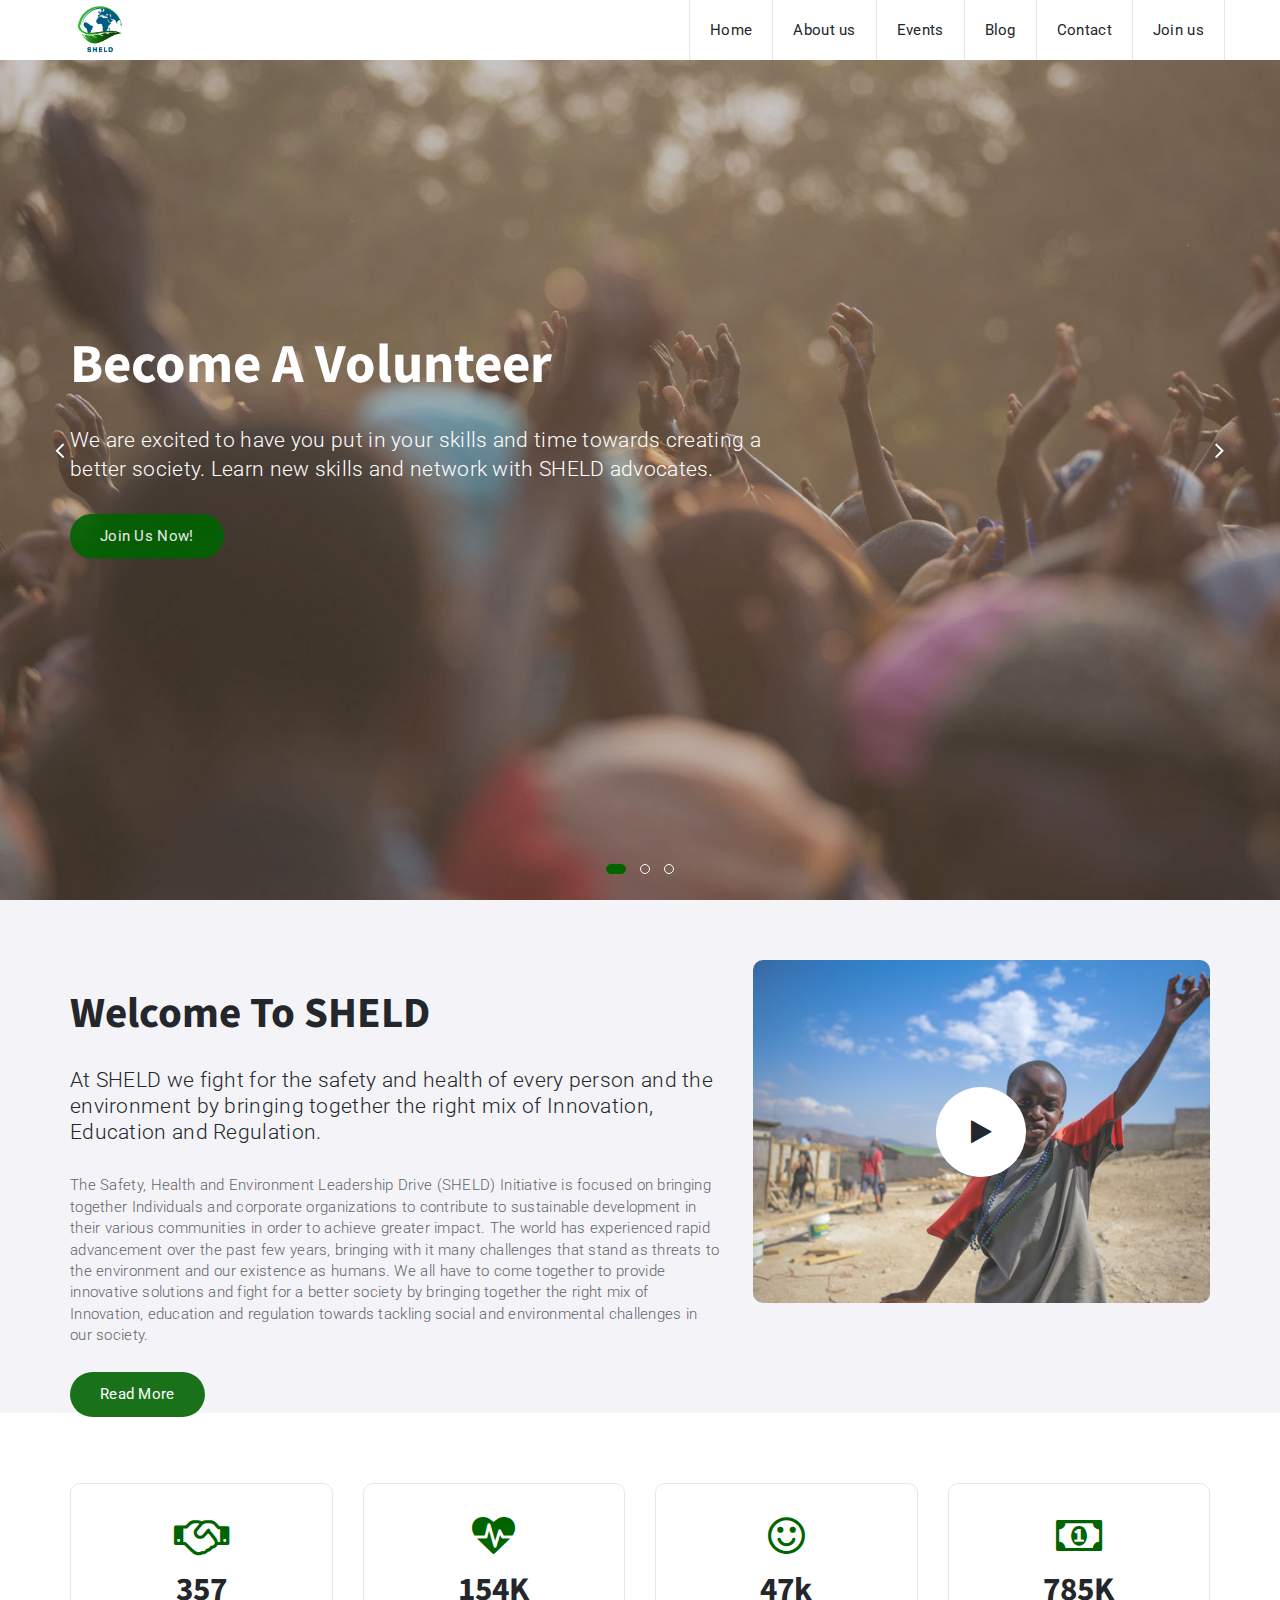
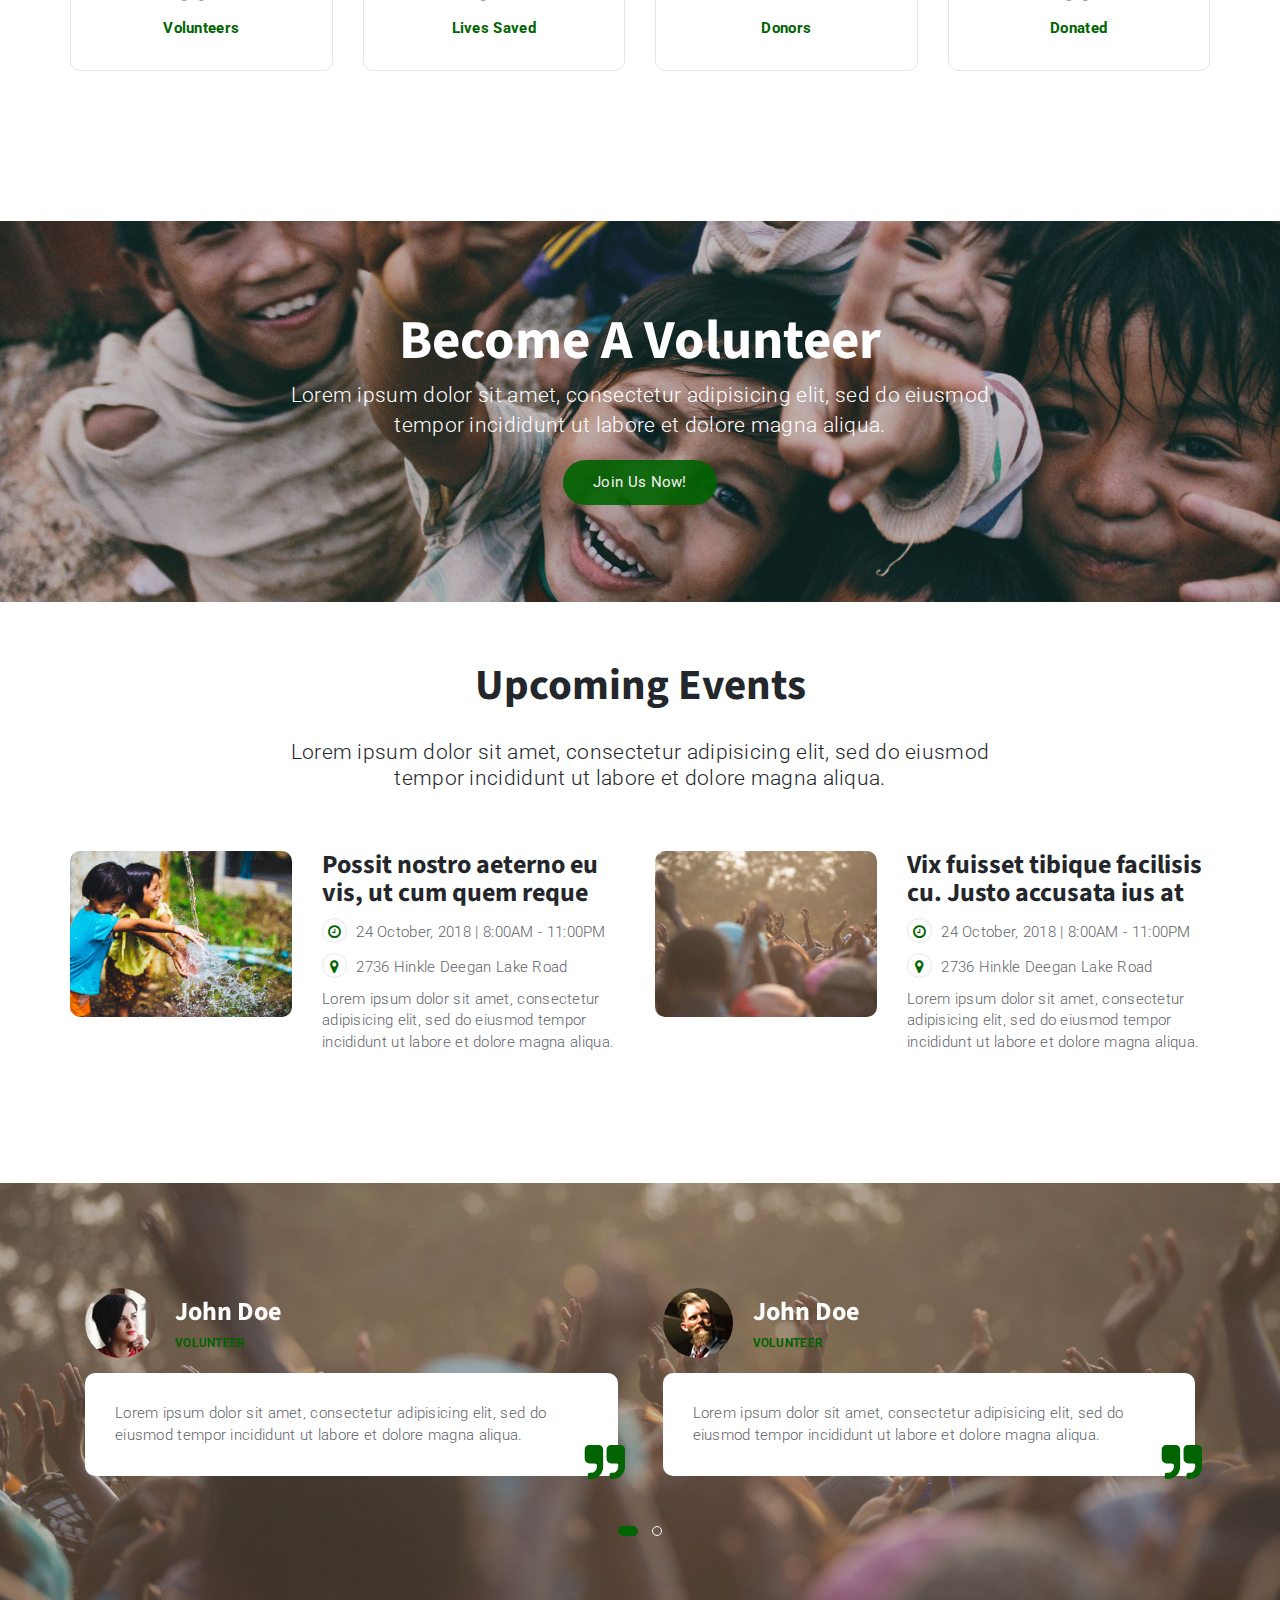
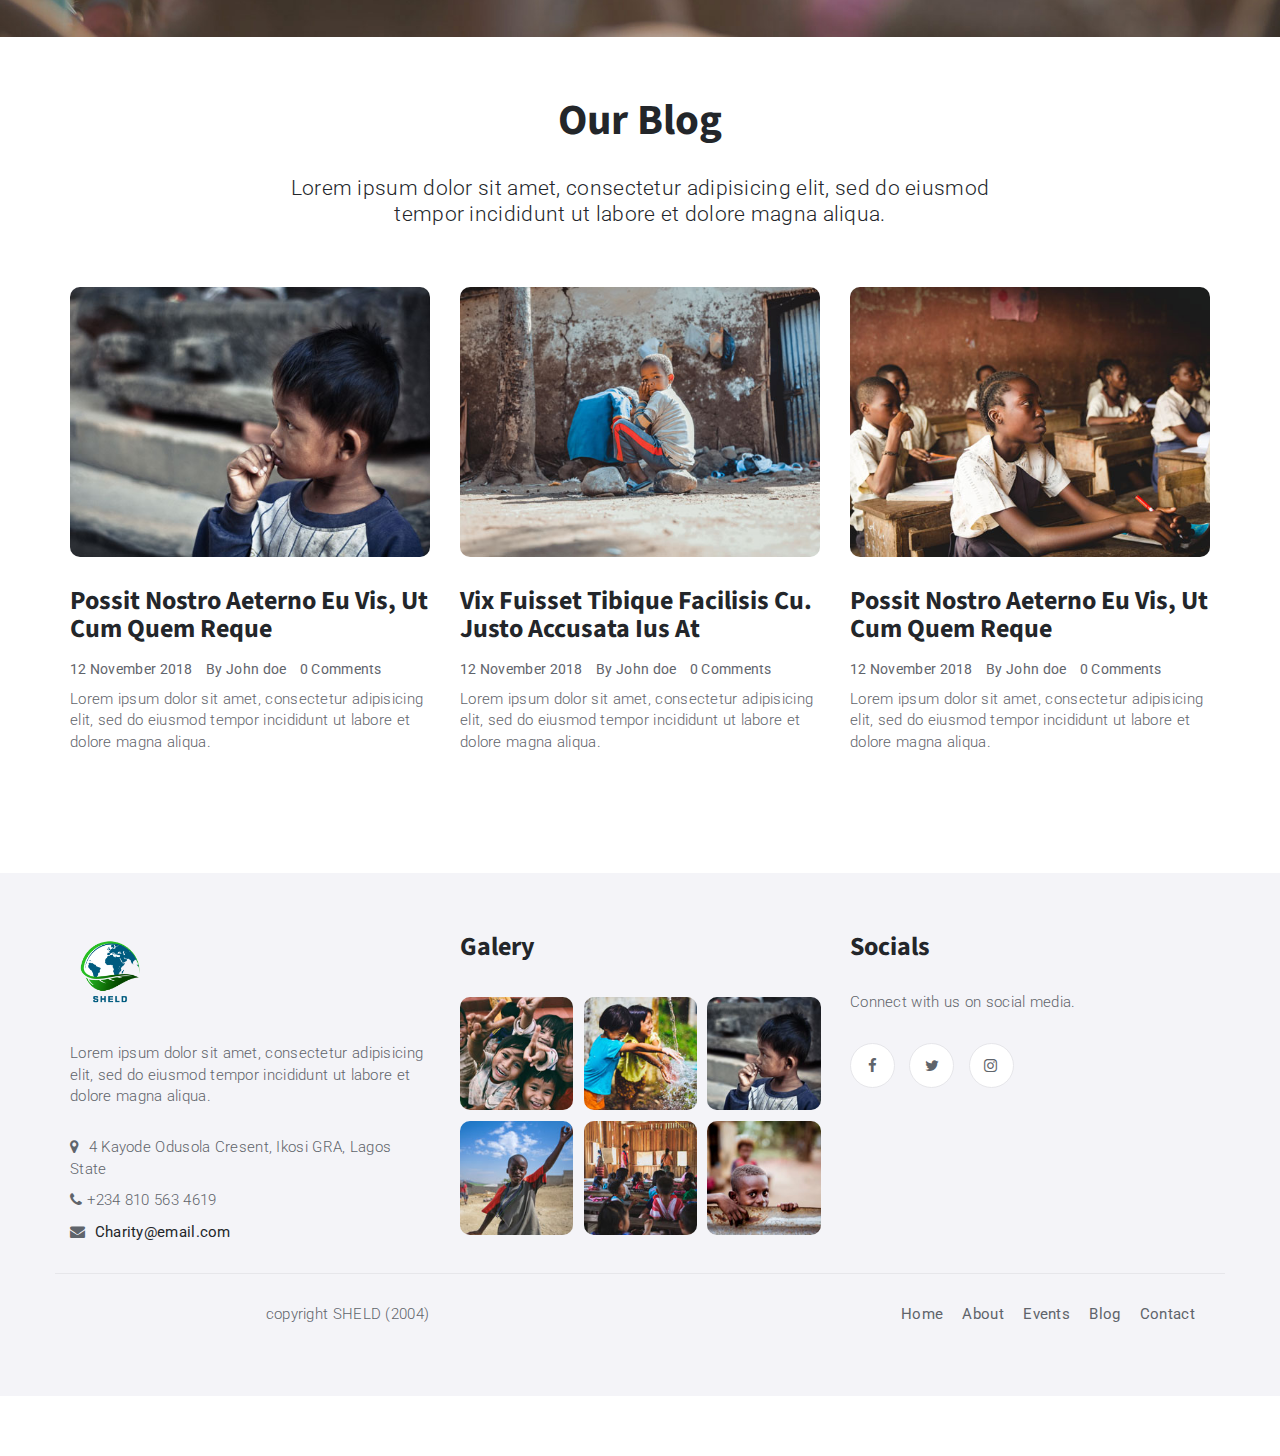
<file: index.html>
<!DOCTYPE html>
<html lang="en">

<head>
	<meta charset="utf-8">
	<meta http-equiv="X-UA-Compatible" content="IE=edge">
	<meta name="viewport" content="width=device-width, initial-scale=1">
	<!-- The above 3 meta tags *must* come first in the head; any other head content must come *after* these tags -->

	<title>SHELD Initiative</title>

	<!-- Google font -->
	<link href="https://fonts.googleapis.com/css?family=Roboto:300,400%7CSource+Sans+Pro:700" rel="stylesheet">

	<!-- Bootstrap -->
	<link type="text/css" rel="stylesheet" href="css/bootstrap.min.css" />

	<!-- Owl Carousel -->
	<link type="text/css" rel="stylesheet" href="css/owl.carousel.css" />
	<link type="text/css" rel="stylesheet" href="css/owl.theme.default.css" />

	<!-- Font Awesome Icon -->
	<link rel="stylesheet" href="css/font-awesome.min.css">

	<!-- Custom stlylesheet -->
	<link type="text/css" rel="stylesheet" href="css/style.css" />

	<!-- HTML5 shim and Respond.js for IE8 support of HTML5 elements and media queries -->
	<!-- WARNING: Respond.js doesn't work if you view the page via file:// -->
	<!--[if lt IE 9]>
		  <script src="https://oss.maxcdn.com/html5shiv/3.7.3/html5shiv.min.js"></script>
		  <script src="https://oss.maxcdn.com/respond/1.4.2/respond.min.js"></script>
		<![endif]-->

</head>

<body>
	<!-- HEADER -->
	<header id="home">
		<!-- NAVGATION -->
		<nav id="main-navbar">
			<div class="container">
				<div class="navbar-header">
					<!-- Logo -->
					<div class="navbar-brand">
						<a class="logo" href="index.html"><img src="img/SHELD logo.jpg" alt="logo"></a>
					</div>
					<!-- Logo -->

					<!-- Mobile toggle -->
					<button class="navbar-toggle-btn">
							<i class="fa fa-bars"></i>
						</button>
					<!-- Mobile toggle -->

					<!-- Mobile Search toggle -->
					<button class="search-toggle-btn">
							<i class="fa fa-search"></i>
						</button>
					<!-- Mobile Search toggle -->
				</div>

				<!-- Search 
				<div class="navbar-search">
					<button class="search-btn"><i class="fa fa-search"></i></button>
					<div class="search-form">
						<form>
							<input class="input" type="text" name="search" placeholder="Search">
						</form>
					</div>
				</div>
			-->
				<!-- Search -->

				<!-- Nav menu -->
				<ul class="navbar-menu nav navbar-nav navbar-right">
					<li><a href="index.html">Home</a></li>
					<li><a href="AboutUs.html">About us</a></li>
					<li><a href="#">Events</a></li>
					<!--
					<li class="has-dropdown"><a href="#">Events</a>
						<ul class="dropdown">
							<li><a href="single-event.html">Single event</a></li>
						</ul>
					-->
					</li>
					<li><a href="#">Blog</a></li>
					<li><a href="#">Contact</a></li>
					<li><a href="#">Join us</a> </li>
				</ul>
				<!-- Nav menu -->
			</div>
		</nav>
		<!-- /NAVGATION -->

		<!-- HOME OWL -->
		<div id="home-owl" class="owl-carousel owl-theme">
			<!-- home item -->
			<div class="home-item">
				<!-- Background Image -->
				<div class="section-bg" style="background-image: url(./img/background-2.jpg);"></div>
				<!-- /Background Image -->

				<!-- home content -->
				<div class="home">
					<div class="container">
						<div class="row">
							<div class="col-md-8">
								<div class="home-content">
									<h1>Become A Volunteer</h1>
									<p class="lead">We are excited to have you put in your skills and time towards creating a better society. Learn new skills and network with SHELD advocates.</p>
									<a href="#" class="primary-button">Join Us Now!</a>
								</div>
							</div>
						</div>
					</div>
				</div>
				<!-- /home content -->
			</div>
			<!-- /home item -->

			<!-- home item -->
			<div class="home-item">
				<!-- section background -->
				<div class="section-bg" style="background-image: url(./img/background-1.jpg);"></div>
				<!-- /section background -->

				<!-- home content -->
				<div class="home">
					<div class="container">
						<div class="row">
							<div class="col-md-8">
								<div class="home-content">
									<h1>Share A Story/Experience</h1>
									<p class="lead">Inspire others to join the movement by sharing your experience. Invite others to view your article on our blog.</p>
									<a href="#" class="primary-button">Blog Now</a>
								</div>
							</div>
						</div>
					</div>
				</div>
				<!-- /home content -->
			</div>
			<!-- /home item -->

			<!-- home item -->
			<div class="home-item">
				<!-- section background -->
				<div class="section-bg" style="background-image: url(./img/background-1.jpg);"></div>
				<!-- /section background -->

				<!-- home content -->
				<div class="home">
					<div class="container">
						<div class="row">
							<div class="col-md-8">
								<div class="home-content">
									<h1>Shop for charity</h1>
									<p class="lead">Purchase products from our partner brands and we get a donation for every sale made. You may also purchase SHELD merchandise.</p>
									<a href="#" class="primary-button">COMING SOON</a>
								</div>
							</div>
						</div>
					</div>
				</div>
				<!-- /home content -->
			</div>
			<!-- /home item -->

		</div>
		<!-- /HOME OWL -->
	</header>
	<!-- /HEADER -->

	<!-- ABOUT -->
	<div id="about" class="section">
		<!-- container -->
		<div class="container">
			<!-- row -->
			<div class="row">
				<!-- about conten	t -->
				<div class="col-md-7">
					<div class="section-title">
						<h2 class="title">Welcome to SHELD</h2>
						<p class="sub-title">At SHELD we fight for the safety and health of every person and the environment by bringing together the right mix of Innovation, Education and Regulation.</p>
					</div>
					<div class="about-content">
						<p>The Safety, Health and Environment Leadership Drive (SHELD) Initiative is focused on bringing together Individuals and corporate organizations to contribute to sustainable development in their various communities in order to achieve greater impact. The world has experienced rapid advancement over the past few years, bringing with it many challenges that stand as threats to the environment and our existence as humans. We all have to come together to provide innovative solutions and fight for a better society by bringing together the right mix of Innovation, education and regulation towards tackling social and environmental challenges in our society.</p>
						<a href="AboutUs.html" class="primary-button">Read More</a>
					</div>
				</div>
				<!-- /about content -->

				<!-- about video -->
				<div class="col-md-5">
					<a href="#" class="about-video">
							<i class="play-icon fa fa-play"></i>
						<img src="./img/about.jpg" alt="">
					</a>
				</div>
				<!-- /about video -->
			</div>
			<!-- /row -->
		</div>
		<!-- /container -->
	</div>
	<!-- /ABOUT -->

	<!-- NUMBERS -->
	<div id="numbers" class="section">
		<!-- container -->
		<div class="container">
			<!-- row -->
			<div class="row">

				<!-- number -->
				<div class="col-md-3 col-sm-6">
					<div class="number">
						<i class="fa fa-handshake-o"></i>
						<h3>357</h3>
						<span>Volunteers</span>
					</div>
				</div>
				<!-- /number -->

				<!-- number -->
				<div class="col-md-3 col-sm-6">
					<div class="number">
						<i class="fa fa-heartbeat"></i>
						<h3>154K</h3>
						<span>Lives Saved</span>
					</div>
				</div>
				<!-- /number -->

				<!-- number -->
				<div class="col-md-3 col-sm-6">
					<div class="number">
						<i class="fa fa-smile-o"></i>
						<h3>47k</h3>
						<span>Donors</span>
					</div>
				</div>
				<!-- /number -->



				<!-- number -->
				<div class="col-md-3 col-sm-6">
					<div class="number">
						<i class="fa fa-money"></i>
						<h3>785K</h3>
						<span>Donated</span>
					</div>
				</div>
				<!-- /number -->


			</div>
			<!-- /row -->
		</div>
		<!-- /container -->
	</div>
	<!-- /NUMBERS -->

	<!-- CAUSESS -->
	<div id="causes" class="section">
		<!-- container -->
		<div class="container">
			<!-- row -->
			<div class="row">

				<!-- section title 
				<div class="col-md-8 col-md-offset-2">
					<div class="section-title text-center">
						<h2 class="title">Our Causes</h2>
						<p class="sub-title">Lorem ipsum dolor sit amet, consectetur adipisicing elit, sed do eiusmod tempor incididunt ut labore et dolore magna aliqua.</p>
					</div>
				</div>
				<!-- section title 

				<!-- causes 
				<div class="col-md-4">
					<div class="causes">
						<div class="causes-img">
							<a href="single-cause.html">
									<img src="./img/post-1.jpg" alt="">
								</a>
						</div>
						<div class="causes-progress">
							<div class="causes-progress-bar">
								<div style="width: 87%;">
									<span>87%</span>
								</div>
							</div>
							<div>
								<span class="causes-raised">Raised: <strong>52.000$</strong></span>
								<span class="causes-goal">Goal: <strong>90.000$</strong></span>
							</div>
						</div>
						<div class="causes-content">
							<h3><a href="single-cause.html">Possit nostro aeterno eu vis, ut cum quem reque</a></h3>
							<p>Lorem ipsum dolor sit amet, consectetur adipisicing elit, sed do eiusmod tempor incididunt ut labore et dolore magna aliqua.</p>
							<a href="single-cause.html" class="primary-button causes-donate">Donate Now</a>
						</div>
					</div>
				</div>
				<!-- /causes 

				<!-- causes 
				<div class="col-md-4">
					<div class="causes">
						<div class="causes-img">
							<a href="single-cause.html">
									<img src="./img/post-2.jpg" alt="">
								</a>
						</div>
						<div class="causes-progress">
							<div class="causes-progress-bar">
								<div style="width: 53%;">
									<span>53%</span>
								</div>
							</div>
							<div>
								<span class="causes-raised">Raised: <strong>52.000$</strong></span>
								<span class="causes-goal">Goal: <strong>90.000$</strong></span>
							</div>
						</div>
						<div class="causes-content">
							<h3><a href="single-cause.html">Vix fuisset tibique facilisis cu. Justo accusata ius at</a></h3>
							<p>Lorem ipsum dolor sit amet, consectetur adipisicing elit, sed do eiusmod tempor incididunt ut labore et dolore magna aliqua.</p>
							<a href="single-cause.html" class="primary-button causes-donate">Donate Now</a>
						</div>
					</div>
				</div>
				<!-- /causes 
			</div>
			<!-- /row -->
		</div>
		<!-- /container -->
	</div>
	<!-- /CAUSESS -->

	<!-- CTA -->
	<div id="cta" class="section">
		<!-- background section -->
		<div class="section-bg" style="background-image: url(./img/background-1.jpg);" data-stellar-background-ratio="0.5"></div>
		<!-- /background section -->

		<!-- container -->
		<div class="container">
			<!-- row -->
			<div class="row">
				<!-- cta content -->
				<div class="col-md-offset-2 col-md-8">
					<div class="cta-content text-center">
						<h1>Become A Volunteer</h1>
						<p class="lead">Lorem ipsum dolor sit amet, consectetur adipisicing elit, sed do eiusmod tempor incididunt ut labore et dolore magna aliqua.</p>
						<a href="#" class="primary-button">Join Us Now!</a>
					</div>
				</div>
				<!-- /cta content -->
			</div>
			<!-- /row -->
		</div>
		<!-- /container -->
	</div>
	<!-- /CTA -->

	<!-- EVENTS -->
	<div id="events" class="section">
		<!-- container -->
		<div class="container">
			<!-- row -->
			<div class="row">
				<!-- section title -->
				<div class="col-md-8 col-md-offset-2">
					<div class="section-title text-center">
						<h2 class="title">Upcoming Events</h2>
						<p class="sub-title">Lorem ipsum dolor sit amet, consectetur adipisicing elit, sed do eiusmod tempor incididunt ut labore et dolore magna aliqua.</p>
					</div>
				</div>
				<!-- /section title -->

				<!-- event -->
				<div class="col-md-6">
					<div class="event">
						<div class="event-img">
							<a href="single-event.html">
								<img src="./img/event-1.jpg" alt="">
							</a>
						</div>
						<div class="event-content">
							<h3><a href="single-event.html">Possit nostro aeterno eu vis, ut cum quem reque</a></h3>
							<ul class="event-meta">
								<li><i class="fa fa-clock-o"></i> 24 October, 2018 | 8:00AM - 11:00PM</li>
								<li><i class="fa fa-map-marker"></i> 2736 Hinkle Deegan Lake Road</li>
							</ul>
							<p>Lorem ipsum dolor sit amet, consectetur adipisicing elit, sed do eiusmod tempor incididunt ut labore et dolore magna aliqua.</p>
						</div>
					</div>
				</div>
				<!-- /event -->

				<!-- event -->
				<div class="col-md-6">
					<div class="event">
						<div class="event-img">
							<a href="single-event.html">
								<img src="./img/event-2.jpg" alt="">
							</a>
						</div>
						<div class="event-content">
							<h3><a href="single-event.html">Vix fuisset tibique facilisis cu. Justo accusata ius at</a></h3>
							<ul class="event-meta">
								<li><i class="fa fa-clock-o"></i> 24 October, 2018 | 8:00AM - 11:00PM</li>
								<li><i class="fa fa-map-marker"></i> 2736 Hinkle Deegan Lake Road</li>
							</ul>
							<p>Lorem ipsum dolor sit amet, consectetur adipisicing elit, sed do eiusmod tempor incididunt ut labore et dolore magna aliqua.</p>
						</div>
					</div>
				</div>
				<!-- /event -->

				<div class="clearfix visible-md visible-lg"></div>

			</div>
			<!-- /row -->
		</div>
		<!-- /container -->
	</div>
	<!-- /EVENTS -->

	<!-- TESTIMONIAL -->
	<div id="testimonial" class="section">
		<!-- background section -->
		<div class="section-bg" style="background-image: url(./img/background-2.jpg);" data-stellar-background-ratio="0.5"></div>
		<!-- /background section -->

		<!-- container -->
		<div class="container">
			<!-- row -->
			<div class="row">
				<!-- Testimonial owl -->
				<div class="col-md-12">
					<div id="testimonial-owl" class="owl-carousel owl-theme">
						<!-- testimonial -->
						<div class="testimonial">
							<div class="testimonial-meta">
								<div class="testimonial-img">
									<img src="./img/avatar-1.jpg" alt="">
								</div>
								<h3>John Doe</h3>
								<span>Volunteer</span>
							</div>
							<div class="testimonial-quote">
								<blockquote>
									<p>Lorem ipsum dolor sit amet, consectetur adipisicing elit, sed do eiusmod tempor incididunt ut labore et dolore magna aliqua.</p>
								</blockquote>
							</div>
						</div>
						<!-- /testimonial -->

						<!-- testimonial -->
						<div class="testimonial">
							<div class="testimonial-meta">
								<div class="testimonial-img">
									<img src="./img/avatar-2.jpg" alt="">
								</div>
								<h3>John Doe</h3>
								<span>Volunteer</span>
							</div>
							<div class="testimonial-quote">
								<blockquote>
									<p>Lorem ipsum dolor sit amet, consectetur adipisicing elit, sed do eiusmod tempor incididunt ut labore et dolore magna aliqua.</p>
								</blockquote>
							</div>
						</div>
						<!-- /testimonial -->

						<!-- testimonial -->
						<div class="testimonial">
							<div class="testimonial-meta">
								<div class="testimonial-img">
									<img src="./img/avatar-1.jpg" alt="">
								</div>
								<h3>John Doe</h3>
								<span>Volunteer</span>
							</div>
							<div class="testimonial-quote">
								<blockquote>
									<p>Lorem ipsum dolor sit amet, consectetur adipisicing elit, sed do eiusmod tempor incididunt ut labore et dolore magna aliqua.</p>
								</blockquote>
							</div>
						</div>
						<!-- /testimonial -->

						<!-- testimonial -->
						<div class="testimonial">
							<div class="testimonial-meta">
								<div class="testimonial-img">
									<img src="./img/avatar-2.jpg" alt="">
								</div>
								<h3>John Doe</h3>
								<span>Volunteer</span>
							</div>
							<div class="testimonial-quote">
								<blockquote>
									<p>Lorem ipsum dolor sit amet, consectetur adipisicing elit, sed do eiusmod tempor incididunt ut labore et dolore magna aliqua.</p>
								</blockquote>
							</div>
						</div>
						<!-- /testimonial -->
					</div>
				</div>
				<!-- /Testimonial owl -->
			</div>
			<!-- /Row -->
		</div>
		<!-- /container -->
	</div>
	<!-- /TESTIMONIAL -->

	<!-- BLOG -->
	<div id="blog" class="section">
		<!-- container -->
		<div class="container">
			<!-- row -->
			<div class="row">
				<!-- section title -->
				<div class="col-md-8 col-md-offset-2">
					<div class="section-title text-center">
						<h2 class="title">Our Blog</h2>
						<p class="sub-title">Lorem ipsum dolor sit amet, consectetur adipisicing elit, sed do eiusmod tempor incididunt ut labore et dolore magna aliqua.</p>
					</div>
				</div>
				<!-- /section title -->

				<!-- blog -->
				<div class="col-md-4">
					<div class="article">
						<div class="article-img">
							<a href="single-blog.html">
								<img src="./img/post-1.jpg" alt="">
							</a>
						</div>
						<div class="article-content">
							<h3 class="article-title"><a href="single-blog.html">Possit nostro aeterno eu vis, ut cum quem reque</a></h3>
							<ul class="article-meta">
								<li>12 November 2018</li>
								<li>By John doe</li>
								<li>0 Comments</li>
							</ul>
							<p>Lorem ipsum dolor sit amet, consectetur adipisicing elit, sed do eiusmod tempor incididunt ut labore et dolore magna aliqua.</p>
						</div>
					</div>
				</div>
				<!-- /blog -->

				<!-- blog -->
				<div class="col-md-4">
					<div class="article">
						<div class="article-img">
							<a href="single-blog.html">
								<img src="./img/post-2.jpg" alt="">
							</a>
						</div>
						<div class="article-content">
							<h3 class="article-title"><a href="single-blog.html">Vix fuisset tibique facilisis cu. Justo accusata ius at</a></h3>
							<ul class="article-meta">
								<li>12 November 2018</li>
								<li>By John doe</li>
								<li>0 Comments</li>
							</ul>
							<p>Lorem ipsum dolor sit amet, consectetur adipisicing elit, sed do eiusmod tempor incididunt ut labore et dolore magna aliqua.</p>
						</div>
					</div>
				</div>
				<!-- /blog -->

				<!-- blog -->
				<div class="col-md-4">
					<div class="article">
						<div class="article-img">
							<a href="single-blog.html">
								<img src="./img/post-3.jpg" alt="">
							</a>
						</div>
						<div class="article-content">
							<h3 class="article-title"><a href="single-blog.html">Possit nostro aeterno eu vis, ut cum quem reque</a></h3>
							<ul class="article-meta">
								<li>12 November 2018</li>
								<li>By John doe</li>
								<li>0 Comments</li>
							</ul>
							<p>Lorem ipsum dolor sit amet, consectetur adipisicing elit, sed do eiusmod tempor incididunt ut labore et dolore magna aliqua.</p>
						</div>
					</div>
				</div>
				<!-- /blog -->
			</div>
			<!-- /row -->
		</div>
		<!-- /container -->
	</div>
	<!-- /BLOG -->

	<!-- FOOTER -->
	<footer id="footer" class="section">
		<!-- container -->
		<div class="container">
			<!-- row -->
			<div class="row">
				<!-- footer contact -->
				<div class="col-md-4">
					<div class="footer">
						<div class="footer-logo">
							<a class="logo" href="#"><img src="img/lloggo.png" alt=""></a>
						</div>
						<p>Lorem ipsum dolor sit amet, consectetur adipisicing elit, sed do eiusmod tempor incididunt ut labore et dolore magna aliqua.</p>
						<ul class="footer-contact">
							<li><i class="fa fa-map-marker"></i> 4 Kayode Odusola Cresent, Ikosi GRA, Lagos State </li>
							<li><i class="fa fa-phone"></i>+234 810 563 4619 </li>
							<li><i class="fa fa-envelope"></i> <a href="#">Charity@email.com</a></li>
						</ul>
					</div>
				</div>
				<!-- /footer contact -->

				<!-- footer galery -->
				<div class="col-md-4">
					<div class="footer">
						<h3 class="footer-title">Galery</h3>
						<ul class="footer-galery">
							<li><a href="#"><img src="./img/galery-1.jpg" alt=""></a></li>
							<li><a href="#"><img src="./img/galery-2.jpg" alt=""></a></li>
							<li><a href="#"><img src="./img/galery-3.jpg" alt=""></a></li>
							<li><a href="#"><img src="./img/galery-4.jpg" alt=""></a></li>
							<li><a href="#"><img src="./img/galery-5.jpg" alt=""></a></li>
							<li><a href="#"><img src="./img/galery-6.jpg" alt=""></a></li>
						</ul>
					</div>
				</div>
				<!-- /footer galery -->

				<!-- footer newsletter -->
				<div class="col-md-4">
					<div class="footer">
						<h3 class="footer-title">Socials</h3>
						<p>Connect with us on social media.</p>
						<form class="footer-newsletter">
						<!--	<input class="input" type="email" placeholder="Enter your email">
							<button class="primary-button">Subscribe</button>
						</form>-->
						<ul class="footer-social">
							<li><a href="#"><i class="fa fa-facebook"></i></a></li>
							<li><a href="#"><i class="fa fa-twitter"></i></a></li>
							<!--<li><a href="#"><i class="fa fa-google-plus"></i></a></li>-->
							<li><a href="#"><i class="fa fa-instagram"></i></a></li>
							<!--<li><a href="#"><i class="fa fa-pinterest"></i></a></li>-->
						</ul>
					</div>
				</div>
				<!-- /footer newsletter -->
			</div>
			<!-- /row -->

			<!-- footer copyright & nav -->
			<div id="footer-bottom" class="row">
				<div class="col-md-6 col-md-push-6">
					<ul class="footer-nav">
						<li><a href="index.html">Home</a></li>
						<li><a href="AboutUs.html">About</a></li>
						
						<li><a href="#">Events</a></li>
						<li><a href="#">Blog</a></li>
						<li><a href="#">Contact</a></li>
					</ul>
				</div>

				<div class="col-md-6 col-md-pull-6">
					<div class="footer-copyright">
						<!--
						<span><!-- Link back to Colorlib can't be removed. Template is licensed under CC BY 3.0. 
Copyright &copy;<script>document.write(new Date().getFullYear());</script> All rights reserved | This template is made with <i class="fa fa-heart-o" aria-hidden="true"></i> by <a href="https://colorlib.com" target="_blank">Colorlib</a>
<!-- Link back to Colorlib can't be removed. Template is licensed under CC BY 3.0. </span>
-->
<center> <p>copyright SHELD (2004)</p></center>
					</div>
				</div>
			</div>
			<!-- /footer copyright & nav -->
		</div>
		<!-- /container -->
	</footer>
	<!-- /FOOTER -->

	<!-- jQuery Plugins -->
	<script src="js/jquery.min.js"></script>
	<script src="js/bootstrap.min.js"></script>
	<script src="js/owl.carousel.min.js"></script>
	<script src="js/jquery.stellar.min.js"></script>
	<script src="js/main.js"></script>

</body>

</html>
</file>
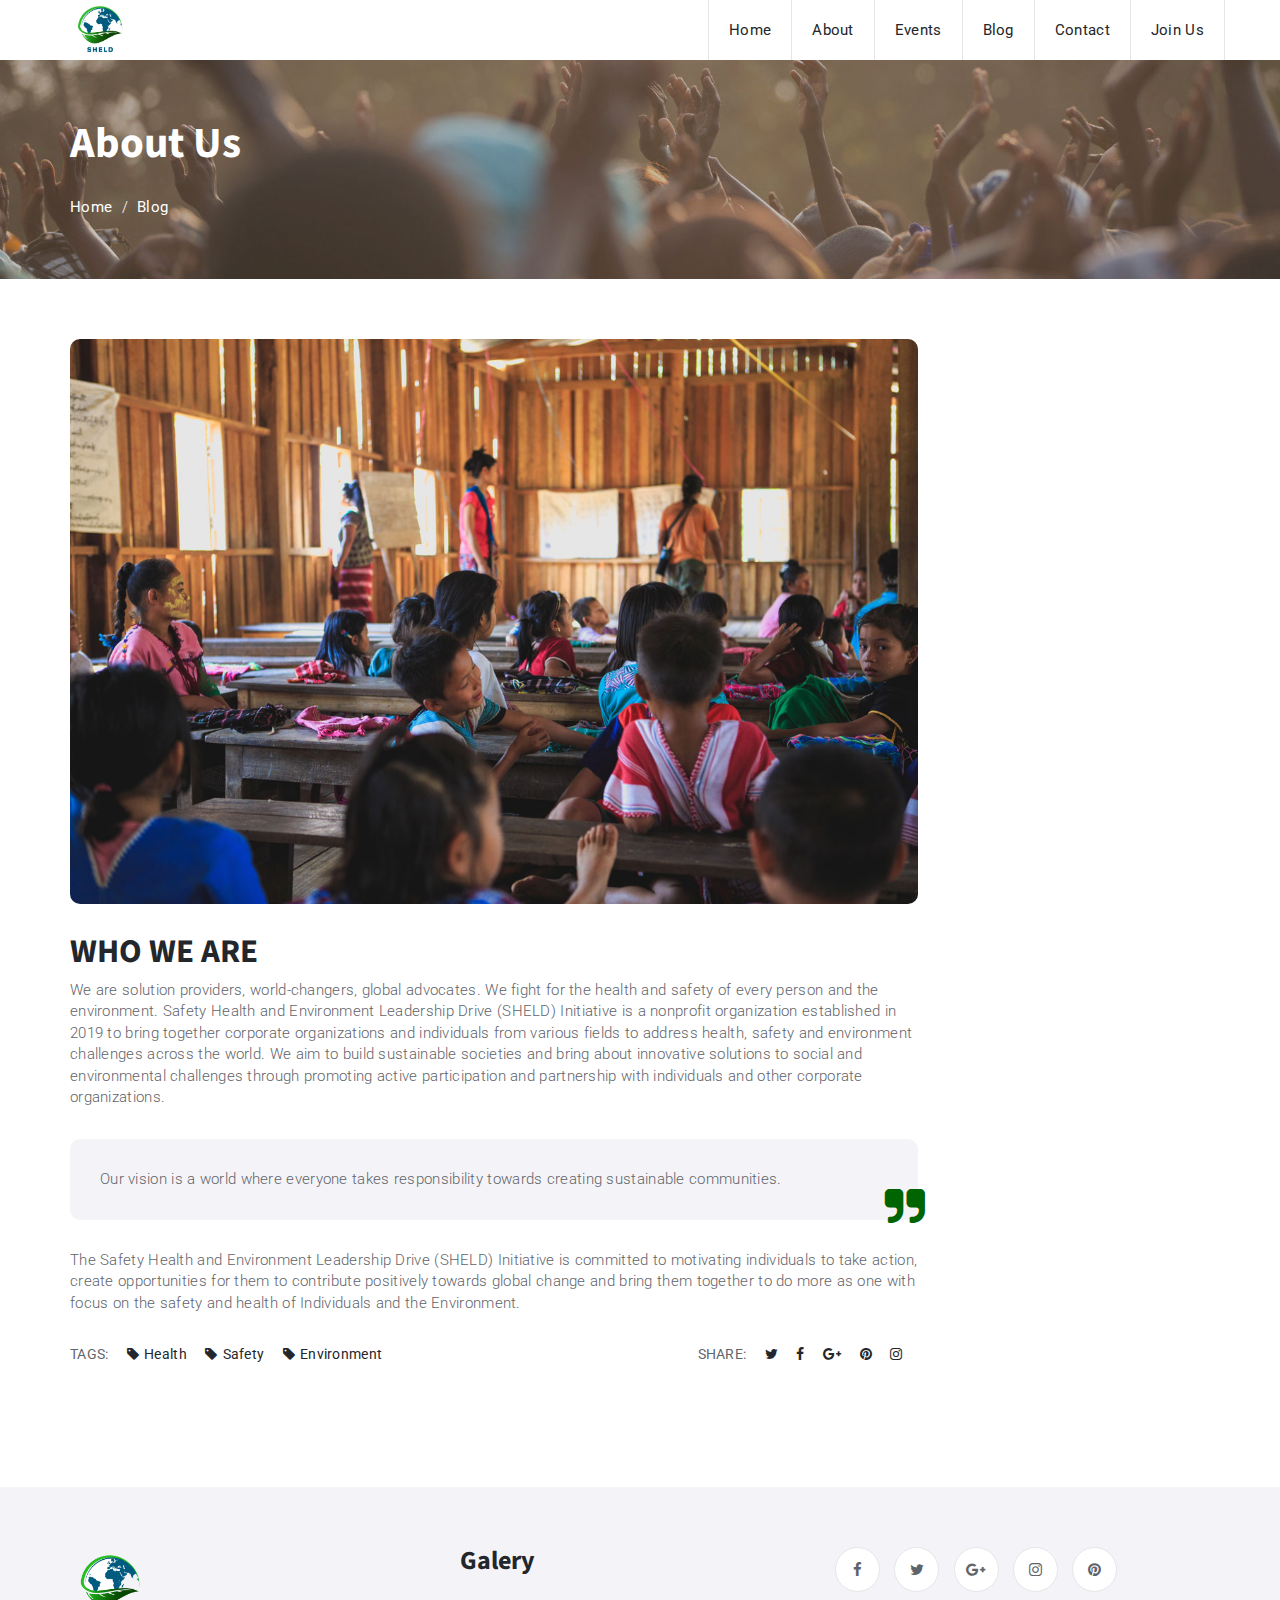
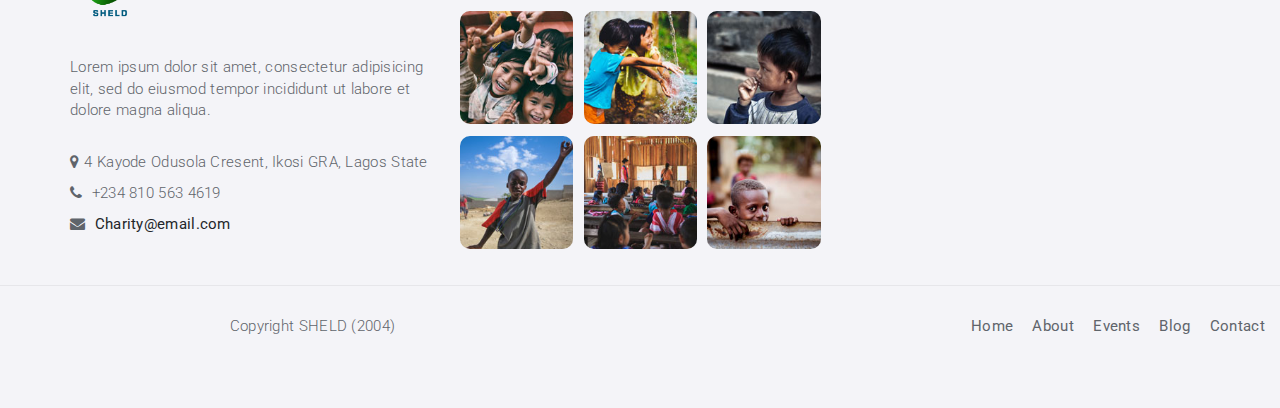
<file: AboutUs.html>
<!DOCTYPE html>
<html lang="en">

<head>
	<meta charset="utf-8">
	<meta http-equiv="X-UA-Compatible" content="IE=edge">
	<meta name="viewport" content="width=device-width, initial-scale=1">
	<!-- The above 3 meta tags *must* come first in the head; any other head content must come *after* these tags -->

	<title>Charity HTML Template</title>

	<!-- Google font -->
	<link href="https://fonts.googleapis.com/css?family=Roboto:300,400%7CSource+Sans+Pro:700" rel="stylesheet">

	<!-- Bootstrap -->
	<link type="text/css" rel="stylesheet" href="css/bootstrap.min.css" />

	<!-- Owl Carousel -->
	<link type="text/css" rel="stylesheet" href="css/owl.carousel.css" />
	<link type="text/css" rel="stylesheet" href="css/owl.theme.default.css" />

	<!-- Font Awesome Icon -->
	<link rel="stylesheet" href="css/font-awesome.min.css">

	<!-- Custom stlylesheet -->
	<link type="text/css" rel="stylesheet" href="css/style.css" />

	<!-- HTML5 shim and Respond.js for IE8 support of HTML5 elements and media queries -->
	<!-- WARNING: Respond.js doesn't work if you view the page via file:// -->
	<!--[if lt IE 9]>
		  <script src="https://oss.maxcdn.com/html5shiv/3.7.3/html5shiv.min.js"></script>
		  <script src="https://oss.maxcdn.com/respond/1.4.2/respond.min.js"></script>
		<![endif]-->

</head>

<body>
	<!-- HEADER -->
	<header>
		<!-- NAVGATION -->
		<nav id="main-navbar">
			<div class="container">
				<div class="navbar-header">
					<!-- Logo -->
					<div class="navbar-brand">
						<a class="logo" href="index.html"><img src="img/SHELD logo.jpg" alt="logo"></a>
					</div>
					<!-- Logo -->

					<!-- Mobile toggle -->
					<button class="navbar-toggle-btn">
							<i class="fa fa-bars"></i>
						</button>
					<!-- Mobile toggle -->

					<!-- Mobile Search toggle -->
					<button class="search-toggle-btn">
							<i class="fa fa-search"></i>
						</button>
					<!-- Mobile Search toggle -->
				</div>

				<!-- Search 
				<div class="navbar-search">
					<button class="search-btn"><i class="fa fa-search"></i></button>
					<div class="search-form">
						<form>
							<input class="input" type="text" name="search" placeholder="Search">
						</form>
					</div>
				</div>
				<!-- Search -->

				<!-- Nav menu -->
				<ul class="navbar-menu nav navbar-nav navbar-right">
					<li><a href="index.html">Home</a></li>
                    <li><a href="AboutUs.html">About</a></li>
                    <li><a href="#">Events</a></li>
                    <li><a href="#">Blog</a></li>
                    <li><a href="#">Contact</a></li>
                    <!--
					<li class="has-dropdown"><a href="#">Events</a>
						<ul class="dropdown">
							<li><a href="single-cause.html">Single Cause</a></li>
						</ul>
					</li>
					<li class="has-dropdown"><a href="#">Blog</a>
						<ul class="dropdown">
							<li><a href="single-event.html">Single event</a></li>
						</ul>
					</li>
					<li class="has-dropdown"><a href="#">Contact</a>
						<ul class="dropdown">
							<li><a href="blog.html">Blog Page</a></li>
							<li><a href="single-blog.html">Single Blog</a></li>
						</ul>
                    </li>
                -->
					<li><a href="#">Join Us</a></li>
				</ul>
				<!-- Nav menu -->
			</div>
		</nav>
		<!-- /NAVGATION -->

		<!-- Page Header -->
		<div id="page-header">
			<!-- section background -->
			<div class="section-bg" style="background-image: url(./img/background-2.jpg);"></div>
			<!-- /section background -->

			<!-- page header content -->
			<div class="container">
				<div class="row">
					<div class="col-md-12">
						<div class="header-content">
							<h1>About Us</h1>
							<ul class="breadcrumb">
								<li><a href="index.html">Home</a></li>
								<li><a href="blog.html">Blog</a></li>
							</ul>
						</div>
					</div>
				</div>
			</div>
			<!-- /page header content -->
		</div>
		<!-- /Page Header -->
	</header>
	<!-- /HEADER -->

	<!-- SECTION -->
	<div class="section">
		<!-- container -->
		<div class="container">
			<!-- row -->
			<div class="row">
				<!-- MAIN -->
				<main id="main" class="col-md-9">
					<!-- article -->
					<div class="article">
						<!-- article img -->
						<div class="article-img">
							<img src="./img/post-img.jpg" alt="">
						</div>
						<!-- article img -->

						<!-- article content -->
						<div class="article-content">
							<!-- article title -->
							<h2 class="article-title">WHO WE ARE</h2>
							<!-- /article title -->

							<!-- article meta 
							<ul class="article-meta">
								<li>12 November 2018</li>
								<li>By John doe</li>
								<li>0 Comments</li>
                            </ul>
                            -->
							<!-- /article meta -->

							<p>We are solution providers, world-changers, global advocates. We fight for the health and safety of every person and the environment. Safety Health and Environment Leadership Drive (SHELD) Initiative is a nonprofit organization established in 2019 to bring together corporate organizations and individuals from various fields to address health, safety and environment challenges across the world. 
                                    We aim to build sustainable societies and bring about innovative solutions to social and environmental challenges through promoting active participation and partnership with individuals and other corporate organizations. <blockquote>
								<p>Our vision is a world where everyone takes responsibility towards creating sustainable communities. </blockquote>
							<p>The Safety Health and Environment Leadership Drive (SHELD) Initiative is committed to motivating individuals to take action, create opportunities for them to contribute positively towards global change and bring them together to do more as one with focus on the safety and health of Individuals and the Environment. </p>
						</div>
						<!-- /article content -->

						<!-- article tags share -->
						<div class="article-tags-share">
							<!-- article tags -->
							<ul class="tags">
								<li>TAGS:</li>
								<li><a href="#">Health</a></li>
								<li><a href="#">Safety</a></li>
								<li><a href="#">Environment</a></li>
							</ul>
							<!-- /article tags -->

							<!-- article share -->
							<ul class="share">
								<li>SHARE:</li>
								<li><a href="#"><i class="fa fa-twitter"></i></a></li>
								<li><a href="#"><i class="fa fa-facebook"></i></a></li>
								<li><a href="#"><i class="fa fa-google-plus"></i></a></li>
								<li><a href="#"><i class="fa fa-pinterest"></i></a></li>
								<li><a href="#"><i class="fa fa-instagram"></i></a></li>
							</ul>
							<!-- /article share -->
						</div>
						<!-- /article tags share -->

						<!-- article comments 
						<div class="article-comments">
							<h3>Comments (3)</h3>
							<!-- comment 
							<div class="media">
								<div class="media-left">
									<img class="media-object" src="./img/avatar-1.jpg" alt="">
								</div>
								<div class="media-body">
									<div class="media-heading">
										<h4>Joe Doe</h4>
										<span class="time">2 min ago</span>
										<a href="#" class="reply">Reply</a>
									</div>
									<p>Lorem ipsum dolor sit amet, consectetur adipisicing elit, sed do eiusmod tempor incididunt ut labore et dolore magna aliqua. Ut enim ad minim veniam, quis nostrud exercitation ullamco laboris nisi ut aliquip ex ea commodo consequat.</p>
								</div>
                               -->
								<!-- comment 
								<div class="media">
									<div class="media-left">
										<img class="media-object" src="./img/avatar-2.jpg" alt="">
									</div>
									<div class="media-body">
										<div class="media-heading">
											<h4>Joe Doe</h4>
											<span class="time">2 min ago</span>
											<a href="#" class="reply">Reply</a>
										</div>
										<p>Lorem ipsum dolor sit amet, consectetur adipisicing elit, sed do eiusmod tempor incididunt ut labore et dolore magna aliqua. Ut enim ad minim veniam, quis nostrud exercitation ullamco laboris nisi ut aliquip ex ea commodo consequat.</p>
									</div>
								</div>
								<!-- /comment 
							</div>
							<!-- /comment 
                             -->
							<!-- comment 
							<div class="media">
								<div class="media-left">
									<img class="media-object" src="./img/avatar-1.jpg" alt="">
								</div>
								<div class="media-body">
									<div class="media-heading">
										<h4>Joe Doe</h4>
										<span class="time">2 min ago</span>
										<a href="#" class="reply">Reply</a>
									</div>
									<p>Lorem ipsum dolor sit amet, consectetur adipisicing elit, sed do eiusmod tempor incididunt ut labore et dolore magna aliqua. Ut enim ad minim veniam, quis nostrud exercitation ullamco laboris nisi ut aliquip ex ea commodo consequat.</p>
								</div>
							</div>
							<!-- /comment 
						</div>
                        <!-- /article comments 
                            -->
                    
						<!-- article reply form 
						<div class="article-reply">
							<h3>Leave a reply</h3>
							<p>Lorem ipsum dolor sit amet, consectetur adipisicing elit.</p>
							<form>
								<div class="row">
									<div class="col-md-4">
										<div class="form-group">
											<input class="input" placeholder="Name" type="text">
										</div>
									</div>
									<div class="col-md-4">
										<div class="form-group">
											<input class="input" placeholder="Email" type="email">
										</div>
									</div>
									<div class="col-md-4">
										<div class="form-group">
											<input class="input" placeholder="Website" type="text">
										</div>
									</div>
									<div class="col-md-12">
										<div class="form-group">
											<textarea class="input" placeholder="Message"></textarea>
										</div>
										<button class="primary-button">Submit</button>
									</div>
								</div>
							</form>
						</div>
						<!-- /article reply form 
					</div>
					<!-- /article 
				</main>
                <!-- /MAIN 
            -->

				<!-- ASIDE--> 
				<aside id="aside" class="col-md-3">
                    <!-- category widget -->
                    <!--
					<div class="widget">
						<h3 class="widget-title">Category</h3>
						<div class="widget-category">
							<ul>
								<li><a href="#">Health<span>(57)</span></a></li>
								<li><a href="#">Food<span>(86)</span></a></li>
								<li><a href="#">Education<span>(241)</span></a></li>
								<li><a href="#">Donation<span>(65)</span></a></li>
								<li><a href="#">Events<span>(14)</span></a></li>
							</ul>
						</div>
					</div>
					<!-- /category widget -->

					<!-- posts widget 
					<div class="widget">
                        <h3 class="widget-title">Latest Posts</h3>
                        <!-- single post -->
                        <!--
						<div class="widget-post">
							<a href="#">
								<div class="widget-img">
									<img src="./img/widget-1.jpg" alt="">
								</div>
								<div class="widget-content">
									Possit nostro aeterno eu vis, ut cum quem reque
								</div>
							</a>
							<ul class="article-meta">
								<li>By John doe</li>
								<li>12 November 2018</li>
							</ul>
						</div>
						<!-- /single post 
                         -->
						<!-- single post 
						<div class="widget-post">
							<a href="#">
								<div class="widget-img">
									<img src="./img/widget-2.jpg" alt="">
								</div>
								<div class="widget-content">
									Vix fuisset tibique facilisis cu. Justo accusata ius at
								</div>
							</a>
							<ul class="article-meta">
								<li>By John doe</li>
								<li>12 November 2018</li>
							</ul>
						</div>
						<!-- /single post -->

						<!-- single post
						<div class="widget-post">
							<a href="#">
								<div class="widget-img">
									<img src="./img/widget-3.jpg" alt="">
								</div>
								<div class="widget-content">
									Possit nostro aeterno eu vis, ut cum quem reque
								</div>
							</a>
							<ul class="article-meta">
								<li>By John doe</li>
								<li>12 November 2018</li>
							</ul>
						</div>
						<!-- /single post -->
					</div>
					<!-- /posts widget -->

					<!-- causes widget 
					<div class="widget">
						<h3 class="widget-title">Latest Causes</h3>
                       -->
						<!-- single causes 
						<div class="widget-causes">
							<a href="#">
								<div class="widget-img">
									<img src="./img/widget-1.jpg" alt="">
								</div>
								<div class="widget-content">
									Possit nostro aeterno eu vis, ut cum quem reque
									<div class="causes-progress">
										<div class="causes-progress-bar">
											<div style="width: 64%;"></div>
										</div>
									</div>
								</div>
							</a>
							<div>
								<span class="causes-raised">Raised: <strong>52.000$</strong></span> -
								<span class="causes-goal">Goal: <strong>90.000$</strong></span>
							</div>
						</div>
						<!-- /single causes -->

						<!-- single causes
						<div class="widget-causes">
							<a href="#">
								<div class="widget-img">
									<img src="./img/widget-2.jpg" alt="">
								</div>
								<div class="widget-content">
									Vix fuisset tibique facilisis cu. Justo accusata ius at
									<div class="causes-progress">
										<div class="causes-progress-bar">
											<div style="width: 75%;"></div>
										</div>
									</div>
								</div>
							</a>
							<div>
								<span class="causes-raised">Raised: <strong>52.000$</strong></span> -
								<span class="causes-goal">Goal: <strong>90.000$</strong></span>
							</div>
						</div>
						<!-- /single causes -->

						<!-- single causes
						<div class="widget-causes">
							<a href="#">
								<div class="widget-img">
									<img src="./img/widget-3.jpg" alt="">
								</div>
								<div class="widget-content">
									Possit nostro aeterno eu vis, ut cum quem reque
									<div class="causes-progress">
										<div class="causes-progress-bar">
											<div style="width: 53%;"></div>
										</div>
									</div>
								</div>
							</a>
							<div>
								<span class="causes-raised">Raised: <strong>52.000$</strong></span> -
								<span class="causes-goal">Goal: <strong>90.000$</strong></span>
							</div>
						</div>
						<!-- /single causes -->
					</div>
					<!-- causes widget -->
				</aside>
				<!-- /ASIDE -->
			</div>
			<!-- /row -->
		</div>
		<!-- /container -->
	</div>
	<!-- /SECTION -->

	<!-- FOOTER -->
	<footer id="footer" class="section">
		<!-- container -->
		<div class="container">
			<!-- row -->
			<div class="row">
				<!-- footer contact -->
				<div class="col-md-4">
					<div class="footer">
						<div class="footer-logo">
							<a class="logo" href="#"><img src="img/lloggo.png" alt=""></a>
						</div>
						<p>Lorem ipsum dolor sit amet, consectetur adipisicing elit, sed do eiusmod tempor incididunt ut labore et dolore magna aliqua.</p>
						<ul class="footer-contact">
							<li><i class="fa fa-map-marker"></i>4 Kayode Odusola Cresent, Ikosi GRA, Lagos State  </li>
							<li><i class="fa fa-phone"></i> +234 810 563 4619</li>
							<li><i class="fa fa-envelope"></i> <a href="#">Charity@email.com</a></li>
						</ul>
					</div>
				</div>
				<!-- /footer contact -->

				<!-- footer galery -->
				<div class="col-md-4">
					<div class="footer">
						<h3 class="footer-title">Galery</h3>
						<ul class="footer-galery">
							<li><a href="#"><img src="./img/galery-1.jpg" alt=""></a></li>
							<li><a href="#"><img src="./img/galery-2.jpg" alt=""></a></li>
							<li><a href="#"><img src="./img/galery-3.jpg" alt=""></a></li>
							<li><a href="#"><img src="./img/galery-4.jpg" alt=""></a></li>
							<li><a href="#"><img src="./img/galery-5.jpg" alt=""></a></li>
							<li><a href="#"><img src="./img/galery-6.jpg" alt=""></a></li>
						</ul>
					</div>
				</div>
				<!-- /footer galery -->

				<!-- footer newsletter 
				<div class="col-md-4">
					<div class="footer">
						<h3 class="footer-title">Newsletter</h3>
						<p>Lorem ipsum dolor sit amet, consectetur adipisicing elit, sed do eiusmod tempor incididunt.</p>
						<form class="footer-newsletter">
							<input class="input" type="email" placeholder="Enter your email">
							<button class="primary-button">Subscribe</button>
                        </form>
                        -->
						<ul class="footer-social">
							<li><a href="#"><i class="fa fa-facebook"></i></a></li>
							<li><a href="#"><i class="fa fa-twitter"></i></a></li>
							<li><a href="#"><i class="fa fa-google-plus"></i></a></li>
							<li><a href="#"><i class="fa fa-instagram"></i></a></li>
							<li><a href="#"><i class="fa fa-pinterest"></i></a></li>
						</ul>
					</div>
				</div>
				<!-- /footer newsletter -->
			</div>
			<!-- /row -->

			<!-- footer copyright & nav -->
			<div id="footer-bottom" class="row">
				<div class="col-md-6 col-md-push-6">
					<ul class="footer-nav">
						<li><a href="#">Home</a></li>
						<li><a href="#">About</a></li>
						
						<li><a href="#">Events</a></li>
						<li><a href="#">Blog</a></li>
						<li><a href="#">Contact</a></li>
					</ul>
				</div>

				<div class="col-md-6 col-md-pull-6">
					<div class="footer-copyright">
                        <!--
						<span><!-- Link back to Colorlib can't be removed. Template is licensed under CC BY 3.0. 
Copyright &copy;<script>document.write(new Date().getFullYear());</script> All rights reserved | This template is made with <i class="fa fa-heart-o" aria-hidden="true"></i> by <a href="https://colorlib.com" target="_blank">Colorlib</a>
<!-- Link back to Colorlib can't be removed. Template is licensed under CC BY 3.0. </span>
-->
                              <center> <p>Copyright SHELD (2004)</p></center>
					</div>
				</div>
			</div>
			<!-- /footer copyright & nav -->
		</div>
		<!-- /container -->
	</footer>
	<!-- /FOOTER -->

	<!-- jQuery Plugins -->
	<script src="js/jquery.min.js"></script>
	<script src="js/bootstrap.min.js"></script>
	<script src="js/owl.carousel.min.js"></script>
	<script src="js/jquery.stellar.min.js"></script>
	<script src="js/main.js"></script>

</body>

</html>
</file>
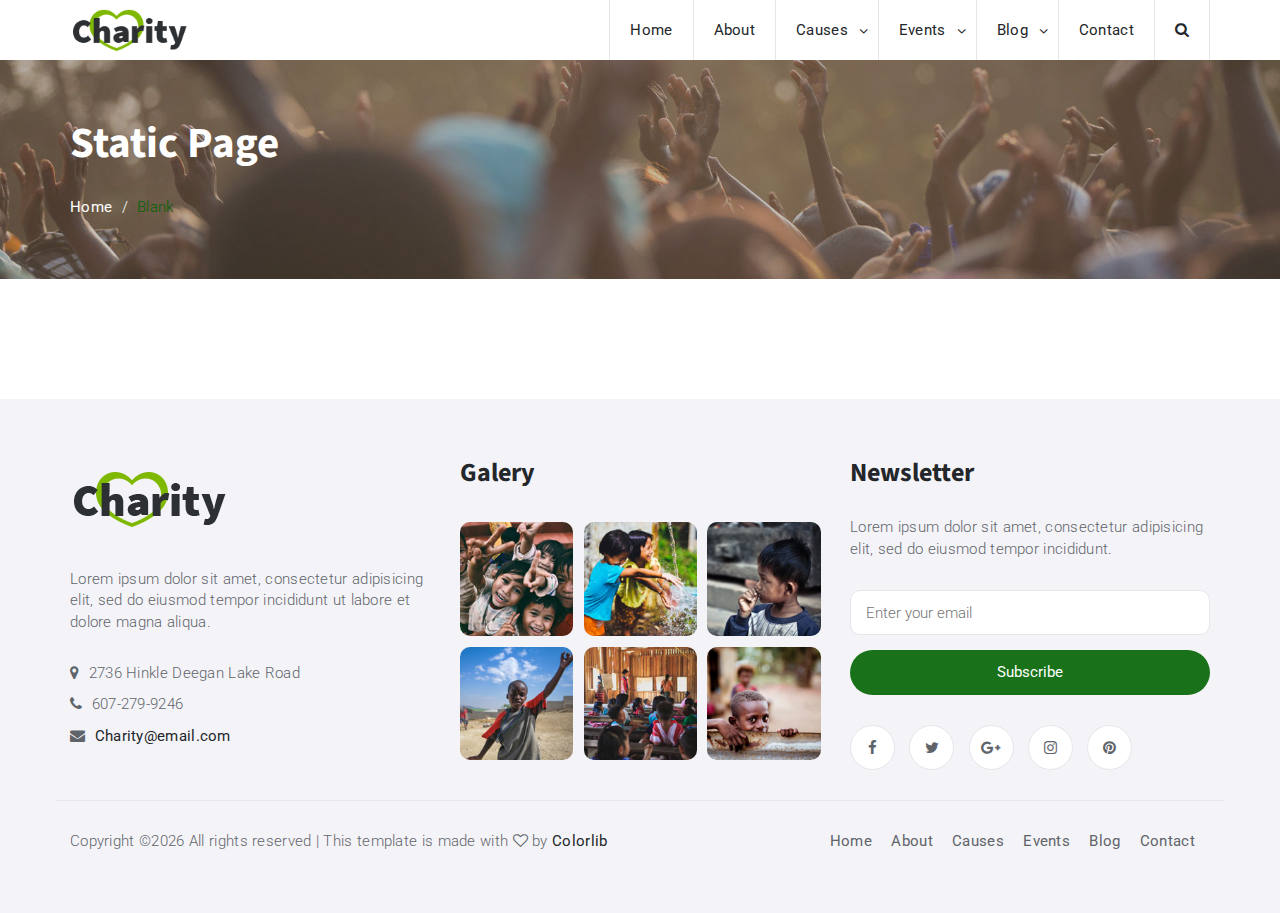
<file: blank.html>
<!DOCTYPE html>
<html lang="en">

<head>
	<meta charset="utf-8">
	<meta http-equiv="X-UA-Compatible" content="IE=edge">
	<meta name="viewport" content="width=device-width, initial-scale=1">
	<!-- The above 3 meta tags *must* come first in the head; any other head content must come *after* these tags -->

	<title>Charity HTML Template</title>

	<!-- Google font -->
	<link href="https://fonts.googleapis.com/css?family=Roboto:300,400%7CSource+Sans+Pro:700" rel="stylesheet">

	<!-- Bootstrap -->
	<link type="text/css" rel="stylesheet" href="css/bootstrap.min.css" />

	<!-- Owl Carousel -->
	<link type="text/css" rel="stylesheet" href="css/owl.carousel.css" />
	<link type="text/css" rel="stylesheet" href="css/owl.theme.default.css" />

	<!-- Font Awesome Icon -->
	<link rel="stylesheet" href="css/font-awesome.min.css">

	<!-- Custom stlylesheet -->
	<link type="text/css" rel="stylesheet" href="css/style.css" />

	<!-- HTML5 shim and Respond.js for IE8 support of HTML5 elements and media queries -->
	<!-- WARNING: Respond.js doesn't work if you view the page via file:// -->
	<!--[if lt IE 9]>
		  <script src="https://oss.maxcdn.com/html5shiv/3.7.3/html5shiv.min.js"></script>
		  <script src="https://oss.maxcdn.com/respond/1.4.2/respond.min.js"></script>
		<![endif]-->

</head>

<body>
	<!-- HEADER -->
	<header>
		<!-- NAVGATION -->
		<nav id="main-navbar">
			<div class="container">
				<div class="navbar-header">
					<!-- Logo -->
					<div class="navbar-brand">
						<a class="logo" href="index.html"><img src="img/logo.png" alt="logo"></a>
					</div>
					<!-- Logo -->

					<!-- Mobile toggle -->
					<button class="navbar-toggle-btn">
							<i class="fa fa-bars"></i>
						</button>
					<!-- Mobile toggle -->

					<!-- Mobile Search toggle -->
					<button class="search-toggle-btn">
							<i class="fa fa-search"></i>
						</button>
					<!-- Mobile Search toggle -->
				</div>

				<!-- Search -->
				<div class="navbar-search">
					<button class="search-btn"><i class="fa fa-search"></i></button>
					<div class="search-form">
						<form>
							<input class="input" type="text" name="search" placeholder="Search">
						</form>
					</div>
				</div>
				<!-- Search -->

				<!-- Nav menu -->
				<ul class="navbar-menu nav navbar-nav navbar-right">
					<li><a href="index.html">Home</a></li>
					<li><a href="#">About</a></li>
					<li class="has-dropdown"><a href="#">Causes</a>
						<ul class="dropdown">
							<li><a href="single-cause.html">Single Cause</a></li>
						</ul>
					</li>
					<li class="has-dropdown"><a href="#">Events</a>
						<ul class="dropdown">
							<li><a href="single-event.html">Single event</a></li>
						</ul>
					</li>
					<li class="has-dropdown"><a href="#">Blog</a>
						<ul class="dropdown">
							<li><a href="blog.html">Blog Page</a></li>
							<li><a href="single-blog.html">Single Blog</a></li>
						</ul>
					</li>
					<li><a href="#">Contact</a></li>
				</ul>
				<!-- Nav menu -->
			</div>
		</nav>
		<!-- /NAVGATION -->

		<!-- Page Header -->
		<div id="page-header">
			<!-- section background -->
			<div class="section-bg" style="background-image: url(./img/background-2.jpg);"></div>
			<!-- /section background -->

			<!-- page header content -->
			<div class="container">
				<div class="row">
					<div class="col-md-12">
						<div class="header-content">
							<h1>Static Page</h1>
							<ul class="breadcrumb">
								<li><a href="index.html">Home</a></li>
								<li class="active">Blank</li>
							</ul>
						</div>
					</div>
				</div>
			</div>
			<!-- /page header content -->
		</div>
		<!-- /Page Header -->
	</header>
	<!-- /HEADER -->

	<!-- SECTION -->
	<div class="section">
		<!-- container -->
		<div class="container">
			<!-- row -->
			<div class="row">
			</div>
			<!-- /row -->
		</div>
		<!-- /container -->
	</div>
	<!-- /SECTION -->

	<!-- FOOTER -->
	<footer id="footer" class="section">
		<!-- container -->
		<div class="container">
			<!-- row -->
			<div class="row">
				<!-- footer contact -->
				<div class="col-md-4">
					<div class="footer">
						<div class="footer-logo">
							<a class="logo" href="#"><img src="./img/logo.png" alt=""></a>
						</div>
						<p>Lorem ipsum dolor sit amet, consectetur adipisicing elit, sed do eiusmod tempor incididunt ut labore et dolore magna aliqua.</p>
						<ul class="footer-contact">
							<li><i class="fa fa-map-marker"></i> 2736 Hinkle Deegan Lake Road</li>
							<li><i class="fa fa-phone"></i> 607-279-9246</li>
							<li><i class="fa fa-envelope"></i> <a href="#">Charity@email.com</a></li>
						</ul>
					</div>
				</div>
				<!-- /footer contact -->

				<!-- footer galery -->
				<div class="col-md-4">
					<div class="footer">
						<h3 class="footer-title">Galery</h3>
						<ul class="footer-galery">
							<li><a href="#"><img src="./img/galery-1.jpg" alt=""></a></li>
							<li><a href="#"><img src="./img/galery-2.jpg" alt=""></a></li>
							<li><a href="#"><img src="./img/galery-3.jpg" alt=""></a></li>
							<li><a href="#"><img src="./img/galery-4.jpg" alt=""></a></li>
							<li><a href="#"><img src="./img/galery-5.jpg" alt=""></a></li>
							<li><a href="#"><img src="./img/galery-6.jpg" alt=""></a></li>
						</ul>
					</div>
				</div>
				<!-- /footer galery -->

				<!-- footer newsletter -->
				<div class="col-md-4">
					<div class="footer">
						<h3 class="footer-title">Newsletter</h3>
						<p>Lorem ipsum dolor sit amet, consectetur adipisicing elit, sed do eiusmod tempor incididunt.</p>
						<form class="footer-newsletter">
							<input class="input" type="email" placeholder="Enter your email">
							<button class="primary-button">Subscribe</button>
						</form>
						<ul class="footer-social">
							<li><a href="#"><i class="fa fa-facebook"></i></a></li>
							<li><a href="#"><i class="fa fa-twitter"></i></a></li>
							<li><a href="#"><i class="fa fa-google-plus"></i></a></li>
							<li><a href="#"><i class="fa fa-instagram"></i></a></li>
							<li><a href="#"><i class="fa fa-pinterest"></i></a></li>
						</ul>
					</div>
				</div>
				<!-- /footer newsletter -->
			</div>
			<!-- /row -->

			<!-- footer copyright & nav -->
			<div id="footer-bottom" class="row">
				<div class="col-md-6 col-md-push-6">
					<ul class="footer-nav">
						<li><a href="#">Home</a></li>
						<li><a href="#">About</a></li>
						<li><a href="#">Causes</a></li>
						<li><a href="#">Events</a></li>
						<li><a href="#">Blog</a></li>
						<li><a href="#">Contact</a></li>
					</ul>
				</div>

				<div class="col-md-6 col-md-pull-6">
					<div class="footer-copyright">
						<span><!-- Link back to Colorlib can't be removed. Template is licensed under CC BY 3.0. -->
Copyright &copy;<script>document.write(new Date().getFullYear());</script> All rights reserved | This template is made with <i class="fa fa-heart-o" aria-hidden="true"></i> by <a href="https://colorlib.com" target="_blank">Colorlib</a>
<!-- Link back to Colorlib can't be removed. Template is licensed under CC BY 3.0. --></span>
					</div>
				</div>
			</div>
			<!-- /footer copyright & nav -->
		</div>
		<!-- /container -->
	</footer>
	<!-- /FOOTER -->

	<!-- jQuery Plugins -->
	<script src="js/jquery.min.js"></script>
	<script src="js/bootstrap.min.js"></script>
	<script src="js/owl.carousel.min.js"></script>
	<script src="js/jquery.stellar.min.js"></script>
	<script src="js/main.js"></script>

	

</body>

</html>
</file>
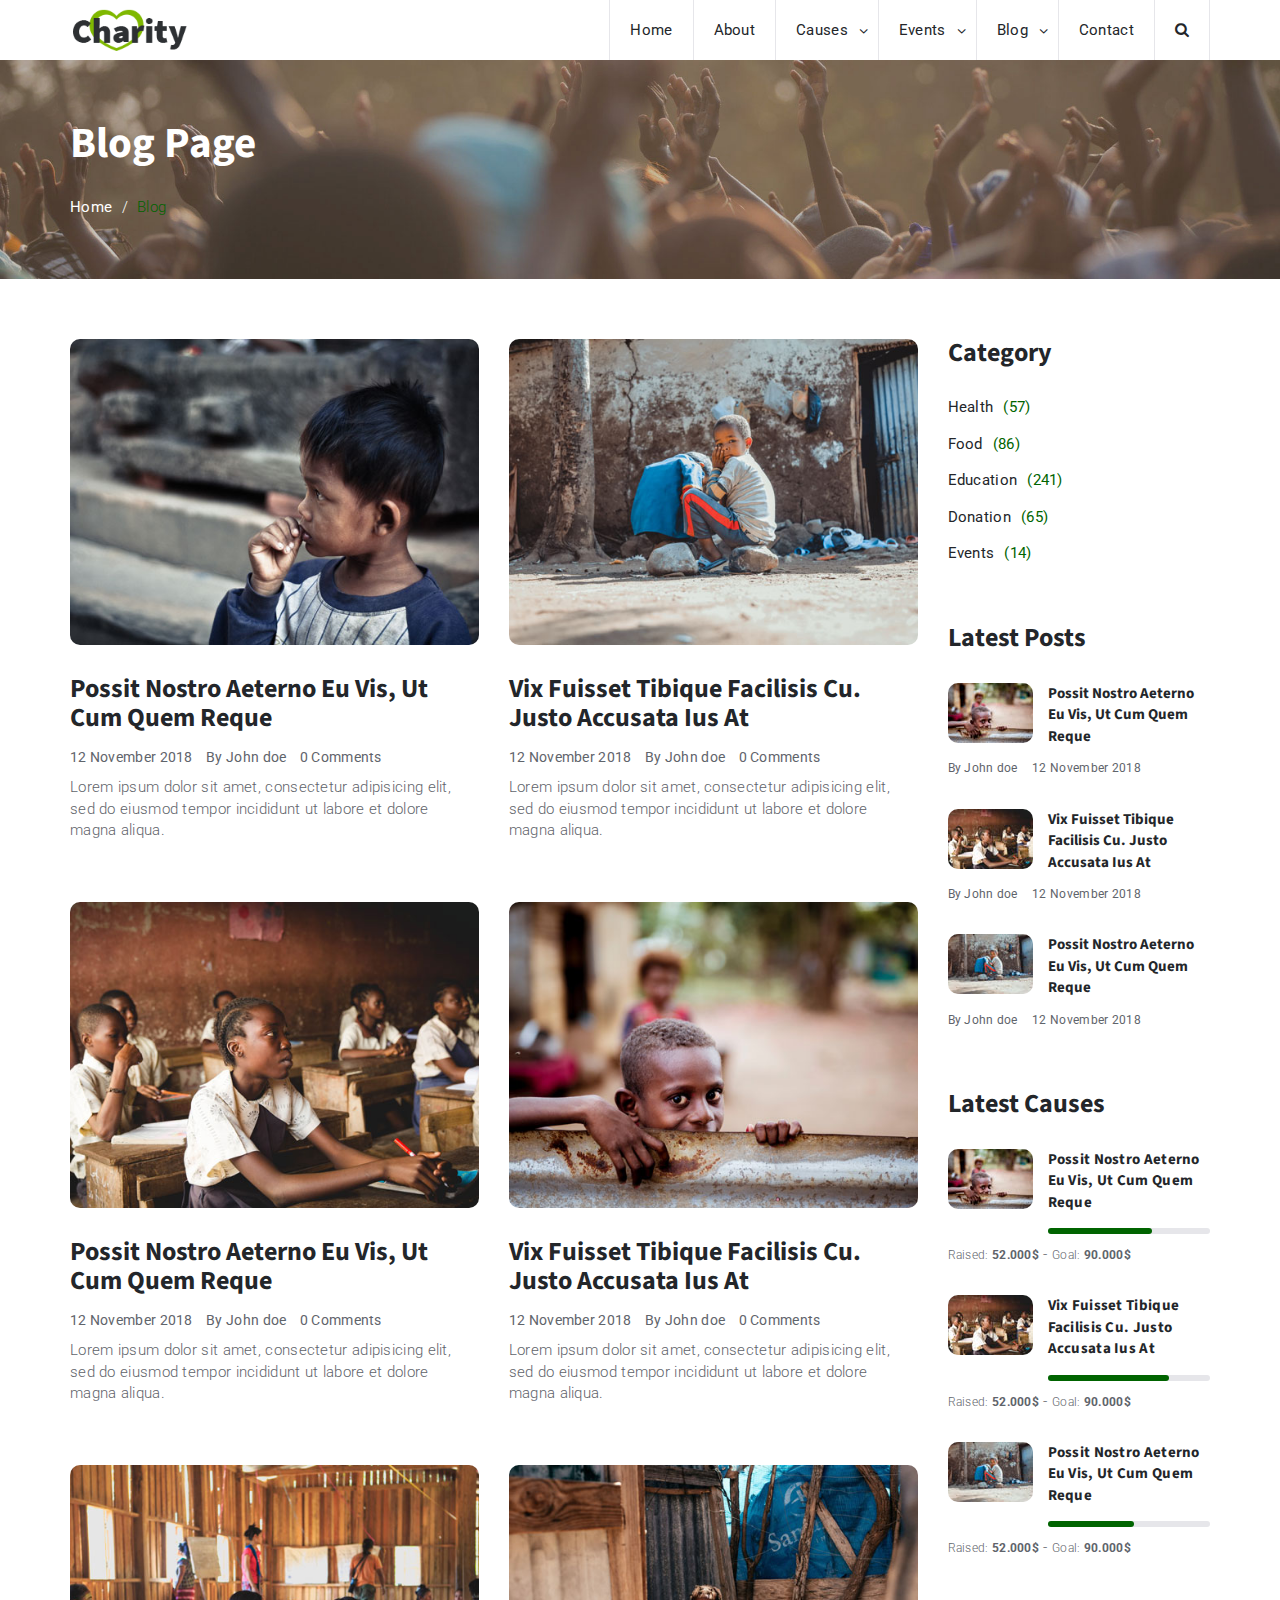
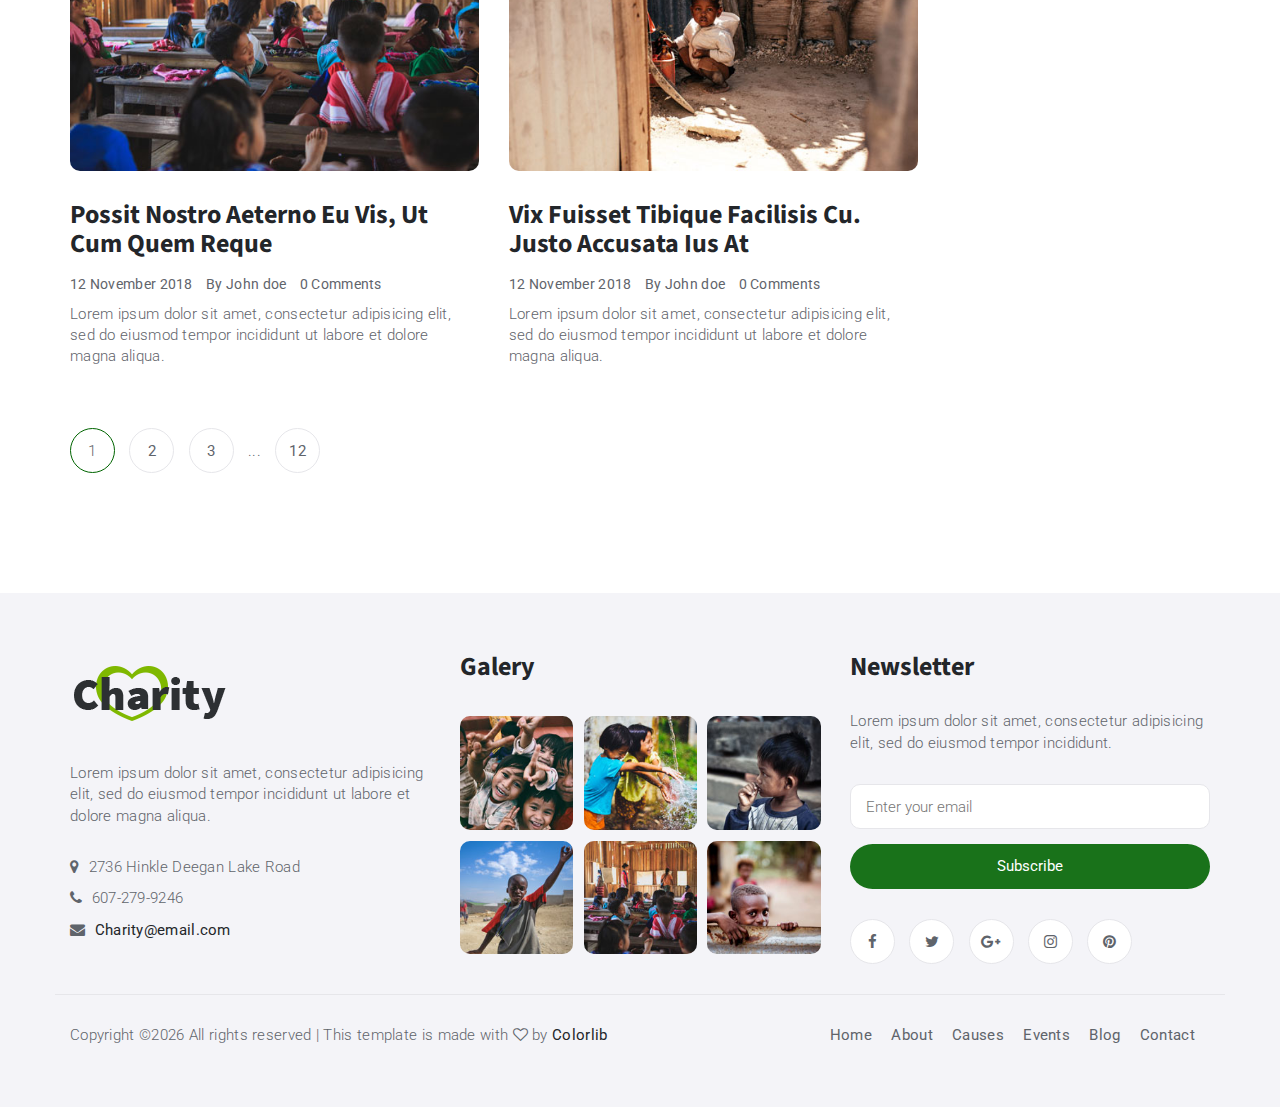
<file: blog.html>
<!DOCTYPE html>
<html lang="en">

<head>
	<meta charset="utf-8">
	<meta http-equiv="X-UA-Compatible" content="IE=edge">
	<meta name="viewport" content="width=device-width, initial-scale=1">
	<!-- The above 3 meta tags *must* come first in the head; any other head content must come *after* these tags -->

	<title>Charity HTML Template</title>

	<!-- Google font -->
	<link href="https://fonts.googleapis.com/css?family=Roboto:300,400%7CSource+Sans+Pro:700" rel="stylesheet">

	<!-- Bootstrap -->
	<link type="text/css" rel="stylesheet" href="css/bootstrap.min.css" />

	<!-- Owl Carousel -->
	<link type="text/css" rel="stylesheet" href="css/owl.carousel.css" />
	<link type="text/css" rel="stylesheet" href="css/owl.theme.default.css" />

	<!-- Font Awesome Icon -->
	<link rel="stylesheet" href="css/font-awesome.min.css">

	<!-- Custom stlylesheet -->
	<link type="text/css" rel="stylesheet" href="css/style.css" />

	<!-- HTML5 shim and Respond.js for IE8 support of HTML5 elements and media queries -->
	<!-- WARNING: Respond.js doesn't work if you view the page via file:// -->
	<!--[if lt IE 9]>
		  <script src="https://oss.maxcdn.com/html5shiv/3.7.3/html5shiv.min.js"></script>
		  <script src="https://oss.maxcdn.com/respond/1.4.2/respond.min.js"></script>
		<![endif]-->

</head>

<body>
	<!-- HEADER -->
	<header>
		<!-- NAVGATION -->
		<nav id="main-navbar">
			<div class="container">
				<div class="navbar-header">
					<!-- Logo -->
					<div class="navbar-brand">
						<a class="logo" href="index.html"><img src="img/logo.png" alt="logo"></a>
					</div>
					<!-- Logo -->

					<!-- Mobile toggle -->
					<button class="navbar-toggle-btn">
							<i class="fa fa-bars"></i>
						</button>
					<!-- Mobile toggle -->

					<!-- Mobile Search toggle -->
					<button class="search-toggle-btn">
							<i class="fa fa-search"></i>
						</button>
					<!-- Mobile Search toggle -->
				</div>

				<!-- Search -->
				<div class="navbar-search">
					<button class="search-btn"><i class="fa fa-search"></i></button>
					<div class="search-form">
						<form>
							<input class="input" type="text" name="search" placeholder="Search">
						</form>
					</div>
				</div>
				<!-- Search -->

				<!-- Nav menu -->
				<ul class="navbar-menu nav navbar-nav navbar-right">
					<li><a href="index.html">Home</a></li>
					<li><a href="#">About</a></li>
					<li class="has-dropdown"><a href="#">Causes</a>
						<ul class="dropdown">
							<li><a href="single-cause.html">Single Cause</a></li>
						</ul>
					</li>
					<li class="has-dropdown"><a href="#">Events</a>
						<ul class="dropdown">
							<li><a href="single-event.html">Single event</a></li>
						</ul>
					</li>
					<li class="has-dropdown"><a href="#">Blog</a>
						<ul class="dropdown">
							<li><a href="blog.html">Blog Page</a></li>
							<li><a href="single-blog.html">Single Blog</a></li>
						</ul>
					</li>
					<li><a href="#">Contact</a></li>
				</ul>
				<!-- Nav menu -->
			</div>
		</nav>
		<!-- /NAVGATION -->

		<!-- Page Header -->
		<div id="page-header">
			<!-- section background -->
			<div class="section-bg" style="background-image: url(./img/background-2.jpg);"></div>
			<!-- /section background -->

			<!-- page header content -->
			<div class="container">
				<div class="row">
					<div class="col-md-12">
						<div class="header-content">
							<h1>Blog Page</h1>
							<ul class="breadcrumb">
								<li><a href="index.html">Home</a></li>
								<li class="active">Blog</li>
							</ul>
						</div>
					</div>
				</div>
			</div>
			<!-- /page header content -->
		</div>
		<!-- /Page Header -->
	</header>
	<!-- /HEADER -->

	<!-- SECTION -->
	<div class="section">
		<!-- container -->
		<div class="container">
			<!-- row -->
			<div class="row">
				<!-- MAIN -->
				<main id="main" class="col-md-9">
					<div class="row">

						<!-- article -->
						<div class="col-md-6">
							<div class="article">
								<div class="article-img">
									<a href="single-blog.html">
										<img src="./img/post-1.jpg" alt="">
									</a>
								</div>
								<div class="article-content">
									<h3 class="article-title"><a href="single-blog.html">Possit nostro aeterno eu vis, ut cum quem reque</a></h3>
									<ul class="article-meta">
										<li>12 November 2018</li>
										<li>By John doe</li>
										<li>0 Comments</li>
									</ul>
									<p>Lorem ipsum dolor sit amet, consectetur adipisicing elit, sed do eiusmod tempor incididunt ut labore et dolore magna aliqua.</p>
								</div>
							</div>
						</div>
						<!-- /article -->

						<!-- article -->
						<div class="col-md-6">
							<div class="article">
								<div class="article-img">
									<a href="single-blog.html">
										<img src="./img/post-2.jpg" alt="">
									</a>
								</div>
								<div class="article-content">
									<h3 class="article-title"><a href="single-blog.html">Vix fuisset tibique facilisis cu. Justo accusata ius at</a></h3>
									<ul class="article-meta">
										<li>12 November 2018</li>
										<li>By John doe</li>
										<li>0 Comments</li>
									</ul>
									<p>Lorem ipsum dolor sit amet, consectetur adipisicing elit, sed do eiusmod tempor incididunt ut labore et dolore magna aliqua.</p>
								</div>
							</div>
						</div>
						<!-- /article -->

						<div class="clearfix visible-md visible-lg"></div>

						<!-- article -->
						<div class="col-md-6">
							<div class="article">
								<div class="article-img">
									<a href="single-blog.html">
										<img src="./img/post-3.jpg" alt="">
									</a>
								</div>
								<div class="article-content">
									<h3 class="article-title"><a href="single-blog.html">Possit nostro aeterno eu vis, ut cum quem reque</a></h3>
									<ul class="article-meta">
										<li>12 November 2018</li>
										<li>By John doe</li>
										<li>0 Comments</li>
									</ul>
									<p>Lorem ipsum dolor sit amet, consectetur adipisicing elit, sed do eiusmod tempor incididunt ut labore et dolore magna aliqua.</p>
								</div>
							</div>
						</div>
						<!-- /article -->

						<!-- article -->
						<div class="col-md-6">
							<div class="article">
								<div class="article-img">
									<a href="single-blog.html">
										<img src="./img/post-4.jpg" alt="">
									</a>
								</div>
								<div class="article-content">
									<h3 class="article-title"><a href="single-blog.html">Vix fuisset tibique facilisis cu. Justo accusata ius at</a></h3>
									<ul class="article-meta">
										<li>12 November 2018</li>
										<li>By John doe</li>
										<li>0 Comments</li>
									</ul>
									<p>Lorem ipsum dolor sit amet, consectetur adipisicing elit, sed do eiusmod tempor incididunt ut labore et dolore magna aliqua.</p>
								</div>
							</div>
						</div>
						<!-- /article -->

						<div class="clearfix visible-md visible-lg"></div>

						<!-- article -->
						<div class="col-md-6">
							<div class="article">
								<div class="article-img">
									<a href="single-blog.html">
										<img src="./img/post-5.jpg" alt="">
									</a>
								</div>
								<div class="article-content">
									<h3 class="article-title"><a href="single-blog.html">Possit nostro aeterno eu vis, ut cum quem reque</a></h3>
									<ul class="article-meta">
										<li>12 November 2018</li>
										<li>By John doe</li>
										<li>0 Comments</li>
									</ul>
									<p>Lorem ipsum dolor sit amet, consectetur adipisicing elit, sed do eiusmod tempor incididunt ut labore et dolore magna aliqua.</p>
								</div>
							</div>
						</div>
						<!-- /article -->

						<!-- article -->
						<div class="col-md-6">
							<div class="article">
								<div class="article-img">
									<a href="single-blog.html">
										<img src="./img/post-6.jpg" alt="">
									</a>
								</div>
								<div class="article-content">
									<h3 class="article-title"><a href="single-blog.html">Vix fuisset tibique facilisis cu. Justo accusata ius at</a></h3>
									<ul class="article-meta">
										<li>12 November 2018</li>
										<li>By John doe</li>
										<li>0 Comments</li>
									</ul>
									<p>Lorem ipsum dolor sit amet, consectetur adipisicing elit, sed do eiusmod tempor incididunt ut labore et dolore magna aliqua.</p>
								</div>
							</div>
						</div>
						<!-- /article -->

						<!-- pagination -->
						<div class="col-md-12">
							<ul class="article-pagination">
								<li class="active">1</li>
								<li><a href="#">2</a></li>
								<li><a href="#">3</a></li>
								<li>...</li>
								<li><a href="#">12</a></li>
							</ul>
						</div>
						<!-- /pagination -->
					</div>
				</main>
				<!-- /MAIN -->

				<!-- ASIDE -->
				<aside id="aside" class="col-md-3">
					<!-- category widget -->
					<div class="widget">
						<h3 class="widget-title">Category</h3>
						<div class="widget-category">
							<ul>
								<li><a href="#">Health<span>(57)</span></a></li>
								<li><a href="#">Food<span>(86)</span></a></li>
								<li><a href="#">Education<span>(241)</span></a></li>
								<li><a href="#">Donation<span>(65)</span></a></li>
								<li><a href="#">Events<span>(14)</span></a></li>
							</ul>
						</div>
					</div>
					<!-- /category widget -->

					<!-- posts widget -->
					<div class="widget">
						<h3 class="widget-title">Latest Posts</h3>
						<!-- single post -->
						<div class="widget-post">
							<a href="#">
								<div class="widget-img">
									<img src="./img/widget-1.jpg" alt="">
								</div>
								<div class="widget-content">
									Possit nostro aeterno eu vis, ut cum quem reque
								</div>
							</a>
							<ul class="article-meta">
								<li>By John doe</li>
								<li>12 November 2018</li>
							</ul>
						</div>
						<!-- /single post -->

						<!-- single post -->
						<div class="widget-post">
							<a href="#">
								<div class="widget-img">
									<img src="./img/widget-2.jpg" alt="">
								</div>
								<div class="widget-content">
									Vix fuisset tibique facilisis cu. Justo accusata ius at
								</div>
							</a>
							<ul class="article-meta">
								<li>By John doe</li>
								<li>12 November 2018</li>
							</ul>
						</div>
						<!-- /single post -->

						<!-- single post -->
						<div class="widget-post">
							<a href="#">
								<div class="widget-img">
									<img src="./img/widget-3.jpg" alt="">
								</div>
								<div class="widget-content">
									Possit nostro aeterno eu vis, ut cum quem reque
								</div>
							</a>
							<ul class="article-meta">
								<li>By John doe</li>
								<li>12 November 2018</li>
							</ul>
						</div>
						<!-- /single post -->
					</div>
					<!-- /posts widget -->

					<!-- causes widget -->
					<div class="widget">
						<h3 class="widget-title">Latest Causes</h3>

						<!-- single causes -->
						<div class="widget-causes">
							<a href="#">
								<div class="widget-img">
									<img src="./img/widget-1.jpg" alt="">
								</div>
								<div class="widget-content">
									Possit nostro aeterno eu vis, ut cum quem reque
									<div class="causes-progress">
										<div class="causes-progress-bar">
											<div style="width: 64%;"></div>
										</div>
									</div>
								</div>
							</a>
							<div>
								<span class="causes-raised">Raised: <strong>52.000$</strong></span> -
								<span class="causes-goal">Goal: <strong>90.000$</strong></span>
							</div>
						</div>
						<!-- /single causes -->

						<!-- single causes -->
						<div class="widget-causes">
							<a href="#">
								<div class="widget-img">
									<img src="./img/widget-2.jpg" alt="">
								</div>
								<div class="widget-content">
									Vix fuisset tibique facilisis cu. Justo accusata ius at
									<div class="causes-progress">
										<div class="causes-progress-bar">
											<div style="width: 75%;"></div>
										</div>
									</div>
								</div>
							</a>
							<div>
								<span class="causes-raised">Raised: <strong>52.000$</strong></span> -
								<span class="causes-goal">Goal: <strong>90.000$</strong></span>
							</div>
						</div>
						<!-- /single causes -->

						<!-- single causes -->
						<div class="widget-causes">
							<a href="#">
								<div class="widget-img">
									<img src="./img/widget-3.jpg" alt="">
								</div>
								<div class="widget-content">
									Possit nostro aeterno eu vis, ut cum quem reque
									<div class="causes-progress">
										<div class="causes-progress-bar">
											<div style="width: 53%;"></div>
										</div>
									</div>
								</div>
							</a>
							<div>
								<span class="causes-raised">Raised: <strong>52.000$</strong></span> -
								<span class="causes-goal">Goal: <strong>90.000$</strong></span>
							</div>
						</div>
						<!-- /single causes -->
					</div>
					<!-- causes widget -->
				</aside>
				<!-- /ASIDE -->
			</div>
			<!-- /row -->
		</div>
		<!-- /container -->
	</div>
	<!-- /SECTION -->

	<!-- FOOTER -->
	<footer id="footer" class="section">
		<!-- container -->
		<div class="container">
			<!-- row -->
			<div class="row">
				<!-- footer contact -->
				<div class="col-md-4">
					<div class="footer">
						<div class="footer-logo">
							<a class="logo" href="#"><img src="./img/logo.png" alt=""></a>
						</div>
						<p>Lorem ipsum dolor sit amet, consectetur adipisicing elit, sed do eiusmod tempor incididunt ut labore et dolore magna aliqua.</p>
						<ul class="footer-contact">
							<li><i class="fa fa-map-marker"></i> 2736 Hinkle Deegan Lake Road</li>
							<li><i class="fa fa-phone"></i> 607-279-9246</li>
							<li><i class="fa fa-envelope"></i> <a href="#">Charity@email.com</a></li>
						</ul>
					</div>
				</div>
				<!-- /footer contact -->

				<!-- footer galery -->
				<div class="col-md-4">
					<div class="footer">
						<h3 class="footer-title">Galery</h3>
						<ul class="footer-galery">
							<li><a href="#"><img src="./img/galery-1.jpg" alt=""></a></li>
							<li><a href="#"><img src="./img/galery-2.jpg" alt=""></a></li>
							<li><a href="#"><img src="./img/galery-3.jpg" alt=""></a></li>
							<li><a href="#"><img src="./img/galery-4.jpg" alt=""></a></li>
							<li><a href="#"><img src="./img/galery-5.jpg" alt=""></a></li>
							<li><a href="#"><img src="./img/galery-6.jpg" alt=""></a></li>
						</ul>
					</div>
				</div>
				<!-- /footer galery -->

				<!-- footer newsletter -->
				<div class="col-md-4">
					<div class="footer">
						<h3 class="footer-title">Newsletter</h3>
						<p>Lorem ipsum dolor sit amet, consectetur adipisicing elit, sed do eiusmod tempor incididunt.</p>
						<form class="footer-newsletter">
							<input class="input" type="email" placeholder="Enter your email">
							<button class="primary-button">Subscribe</button>
						</form>
						<ul class="footer-social">
							<li><a href="#"><i class="fa fa-facebook"></i></a></li>
							<li><a href="#"><i class="fa fa-twitter"></i></a></li>
							<li><a href="#"><i class="fa fa-google-plus"></i></a></li>
							<li><a href="#"><i class="fa fa-instagram"></i></a></li>
							<li><a href="#"><i class="fa fa-pinterest"></i></a></li>
						</ul>
					</div>
				</div>
				<!-- /footer newsletter -->
			</div>
			<!-- /row -->

			<!-- footer copyright & nav -->
			<div id="footer-bottom" class="row">
				<div class="col-md-6 col-md-push-6">
					<ul class="footer-nav">
						<li><a href="#">Home</a></li>
						<li><a href="#">About</a></li>
						<li><a href="#">Causes</a></li>
						<li><a href="#">Events</a></li>
						<li><a href="#">Blog</a></li>
						<li><a href="#">Contact</a></li>
					</ul>
				</div>

				<div class="col-md-6 col-md-pull-6">
					<div class="footer-copyright">
						<span><!-- Link back to Colorlib can't be removed. Template is licensed under CC BY 3.0. -->
Copyright &copy;<script>document.write(new Date().getFullYear());</script> All rights reserved | This template is made with <i class="fa fa-heart-o" aria-hidden="true"></i> by <a href="https://colorlib.com" target="_blank">Colorlib</a>
<!-- Link back to Colorlib can't be removed. Template is licensed under CC BY 3.0. --></span>
					</div>
				</div>
			</div>
			<!-- /footer copyright & nav -->
		</div>
		<!-- /container -->
	</footer>
	<!-- /FOOTER -->

	<!-- jQuery Plugins -->
	<script src="js/jquery.min.js"></script>
	<script src="js/bootstrap.min.js"></script>
	<script src="js/owl.carousel.min.js"></script>
	<script src="js/jquery.stellar.min.js"></script>
	<script src="js/main.js"></script>

</body>

</html>
</file>
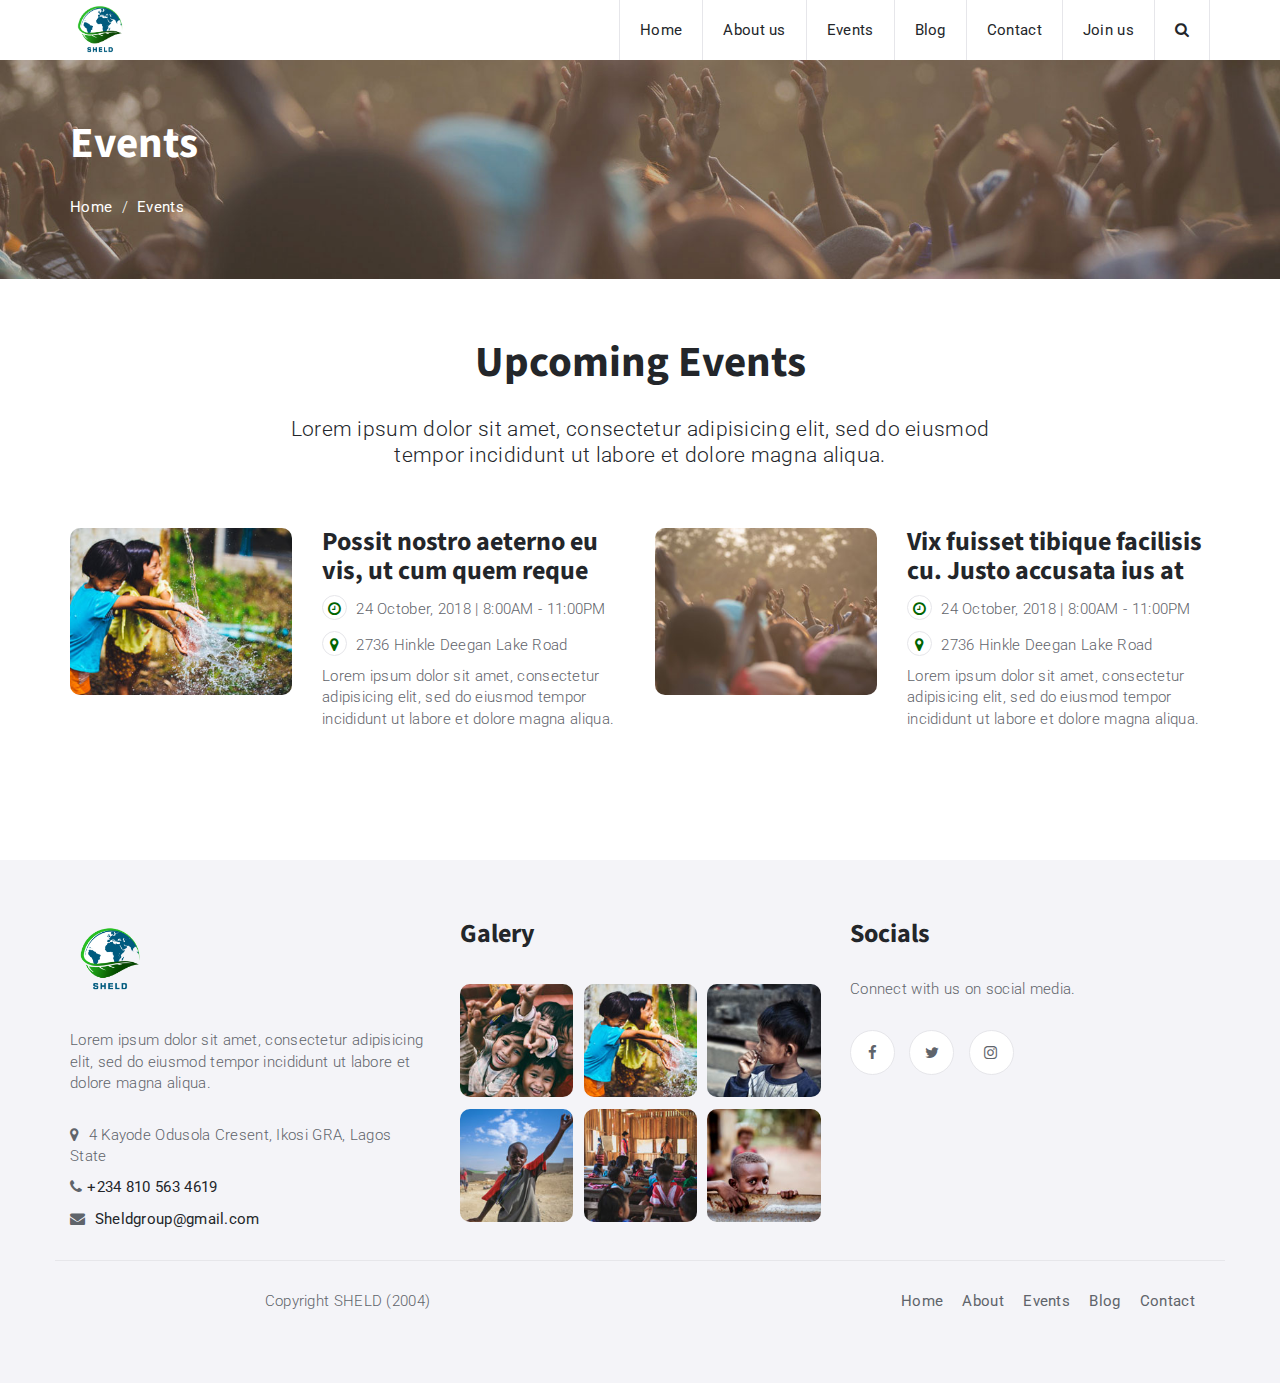
<file: events.html>
<!DOCTYPE html>
<html lang="en">
	<head>
		<meta charset="utf-8">
		<meta http-equiv="X-UA-Compatible" content="IE=edge">
		<meta name="viewport" content="width=device-width, initial-scale=1">
		 <!-- The above 3 meta tags *must* come first in the head; any other head content must come *after* these tags -->

		<title>SHELD Initiative</title>

		<!-- Google font -->
		<link href="https://fonts.googleapis.com/css?family=Roboto:300,400%7CSource+Sans+Pro:700" rel="stylesheet">

		<!-- Bootstrap -->
		<link type="text/css" rel="stylesheet" href="css/bootstrap.min.css"/>

		<!-- Owl Carousel -->
		<link type="text/css" rel="stylesheet" href="css/owl.carousel.css" />
		<link type="text/css" rel="stylesheet" href="css/owl.theme.default.css" />

		<!-- Font Awesome Icon -->
		<link rel="stylesheet" href="css/font-awesome.min.css">

		<!-- Custom stlylesheet -->
		<link type="text/css" rel="stylesheet" href="css/style.css"/>

		<!-- HTML5 shim and Respond.js for IE8 support of HTML5 elements and media queries -->
		<!-- WARNING: Respond.js doesn't work if you view the page via file:// -->
		<!--[if lt IE 9]>
		  <script src="https://oss.maxcdn.com/html5shiv/3.7.3/html5shiv.min.js"></script>
		  <script src="https://oss.maxcdn.com/respond/1.4.2/respond.min.js"></script>
		<![endif]-->

    </head>
	<body>
		<!-- HEADER -->
		<header>
			<!-- NAVGATION -->
			<nav id="main-navbar">
				<div class="container">
					<div class="navbar-header">
						<!-- Logo -->
						<div class="navbar-brand">
							<a class="logo" href="index.html"><img src="img/SHELD logo.jpg" alt="logo"></a>
						</div>
						<!-- Logo -->

						<!-- Mobile toggle -->
						<button class="navbar-toggle-btn">
							<i class="fa fa-bars"></i>
						</button>
						<!-- Mobile toggle -->

						<!-- Mobile Search toggle -->
						<button class="search-toggle-btn">
							<i class="fa fa-search"></i>
						</button>
						<!-- Mobile Search toggle -->
					</div>

					<!-- Search -->
					<div class="navbar-search">
						<button class="search-btn"><i class="fa fa-search"></i></button>
						<div class="search-form">
							<form>
								<input class="input" type="text" name="search" placeholder="Search">
							</form>
						</div>
					</div>
					<!-- Search -->

					
				<!-- Nav menu -->
				<ul class="navbar-menu nav navbar-nav navbar-right">
					<li><a href="index.html">Home</a></li>
					<li><a href="AboutUs.html">About us</a></li>
					<li><a href="events.html">Events</a></li>
					<!--
					<li class="has-dropdown"><a href="#">Events</a>
						<ul class="dropdown">
							<li><a href="single-event.html">Single event</a></li>
						</ul>
					-->
					</li>
					<li><a href="blog.html">Blog</a></li>
					<li><a href="#">Contact</a></li>
					<li><a href="#">Join us</a> </li>
				</ul>
				<!-- Nav menu -->
			</div>
		</nav>
		<!-- /NAVGATION -->

			<!-- Page Header -->
			<div id="page-header">
				<!-- section background -->
				<div class="section-bg" style="background-image: url(./img/background-2.jpg);"></div>
				<!-- /section background -->

				<!-- page header content -->
				<div class="container">
					<div class="row">
						<div class="col-md-12">
							<div class="header-content">
								<h1>Events</h1>
								<ul class="breadcrumb">
									<li><a href="index.html">Home</a></li>
									<li><a href="events.html">Events</a></li>
								</ul>
							</div>
						</div>
					</div>
				</div>
				<!-- /page header content -->
			</div>
			<!-- /Page Header -->
		</header>
		<!-- /HEADER -->

<!-- EVENTS -->
<div id="events" class="section">
    <!-- container -->
    <div class="container">
        <!-- row -->
        <div class="row">
            <!-- section title -->
            <div class="col-md-8 col-md-offset-2">
                <div class="section-title text-center">
                    <h2 class="title">Upcoming Events</h2>
                    <p class="sub-title">Lorem ipsum dolor sit amet, consectetur adipisicing elit, sed do eiusmod tempor incididunt ut labore et dolore magna aliqua.</p>
                </div>
            </div>
            <!-- /section title -->

            <!-- event -->
            <div class="col-md-6">
                <div class="event">
                    <div class="event-img">
                        <a href="single-event.html">
                            <img src="./img/event-1.jpg" alt="">
                        </a>
                    </div>
                    <div class="event-content">
                        <h3><a href="single-event.html">Possit nostro aeterno eu vis, ut cum quem reque</a></h3>
                        <ul class="event-meta">
                            <li><i class="fa fa-clock-o"></i> 24 October, 2018 | 8:00AM - 11:00PM</li>
                            <li><i class="fa fa-map-marker"></i> 2736 Hinkle Deegan Lake Road</li>
                        </ul>
                        <p>Lorem ipsum dolor sit amet, consectetur adipisicing elit, sed do eiusmod tempor incididunt ut labore et dolore magna aliqua.</p>
                    </div>
                </div>
            </div>
            <!-- /event -->

            <!-- event -->
            <div class="col-md-6">
                <div class="event">
                    <div class="event-img">
                        <a href="single-event.html">
                            <img src="./img/event-2.jpg" alt="">
                        </a>
                    </div>
                    <div class="event-content">
                        <h3><a href="single-event.html">Vix fuisset tibique facilisis cu. Justo accusata ius at</a></h3>
                        <ul class="event-meta">
                            <li><i class="fa fa-clock-o"></i> 24 October, 2018 | 8:00AM - 11:00PM</li>
                            <li><i class="fa fa-map-marker"></i> 2736 Hinkle Deegan Lake Road</li>
                        </ul>
                        <p>Lorem ipsum dolor sit amet, consectetur adipisicing elit, sed do eiusmod tempor incididunt ut labore et dolore magna aliqua.</p>
                    </div>
                </div>
            </div>
            <!-- /event -->

            <div class="clearfix visible-md visible-lg"></div>

        </div>
        <!-- /row -->
    </div>
    <!-- /container -->
</div>
<!-- /EVENTS -->


	<!-- FOOTER -->
	<footer id="footer" class="section">
		<!-- container -->
		<div class="container">
			<!-- row -->
			<div class="row">
				<!-- footer contact -->
				<div class="col-md-4">
					<div class="footer">
						<div class="footer-logo">
							<a class="logo" href="#"><img src="img/lloggo.png" alt=""></a>
						</div>
						<p>Lorem ipsum dolor sit amet, consectetur adipisicing elit, sed do eiusmod tempor incididunt ut labore et dolore magna aliqua.</p>
						<ul class="footer-contact">
							<li><i class="fa fa-map-marker"></i> 4 Kayode Odusola Cresent, Ikosi GRA, Lagos State </li>
							<li><i class="fa fa-phone"></i><a href="tel:+234 810 563 4619"></i>+234 810 563 4619 </li></a>
							<li><i class="fa fa-envelope"></i> <a href="mailto: <Sheld>Sheldgroup@gmail.com">Sheldgroup@gmail.com</a></li>
						</ul>
					</div>
				</div>
				<!-- /footer contact -->

				<!-- footer galery -->
				<div class="col-md-4">
					<div class="footer">
						<h3 class="footer-title">Galery</h3>
						<ul class="footer-galery">
							<li><a href="#"><img src="./img/galery-1.jpg" alt=""></a></li>
							<li><a href="#"><img src="./img/galery-2.jpg" alt=""></a></li>
							<li><a href="#"><img src="./img/galery-3.jpg" alt=""></a></li>
							<li><a href="#"><img src="./img/galery-4.jpg" alt=""></a></li>
							<li><a href="#"><img src="./img/galery-5.jpg" alt=""></a></li>
							<li><a href="#"><img src="./img/galery-6.jpg" alt=""></a></li>
						</ul>
					</div>
				</div>
				<!-- /footer galery -->

				<!-- footer newsletter -->
				<div class="col-md-4">
					<div class="footer">
						<h3 class="footer-title">Socials</h3>
						<p>Connect with us on social media.</p>
						<form class="footer-newsletter">
						<!--	<input class="input" type="email" placeholder="Enter your email">
							<button class="primary-button">Subscribe</button>
						</form>-->
						<ul class="footer-social">
							<li><a href="#"><i class="fa fa-facebook"></i></a></li>
							<li><a href="#"><i class="fa fa-twitter"></i></a></li>
							<!--<li><a href="#"><i class="fa fa-google-plus"></i></a></li>-->
							<li><a href="#"><i class="fa fa-instagram"></i></a></li>
							<!--<li><a href="#"><i class="fa fa-pinterest"></i></a></li>-->
						</ul>
					</div>
				</div>
				<!-- /footer newsletter -->
			</div>
			<!-- /row -->

			<!-- footer copyright & nav -->
			<div id="footer-bottom" class="row">
				<div class="col-md-6 col-md-push-6">
					<ul class="footer-nav">
						<li><a href="index.html">Home</a></li>
						<li><a href="AboutUs.html">About</a></li>
						
						<li><a href="events.html">Events</a></li>
						<li><a href="blog.html">Blog</a></li>
						<li><a href="#">Contact</a></li>
					</ul>
				</div>

				<div class="col-md-6 col-md-pull-6">
					<div class="footer-copyright">
						<!--
						<span><!-- Link back to Colorlib can't be removed. Template is licensed under CC BY 3.0. 
Copyright &copy;<script>document.write(new Date().getFullYear());</script> All rights reserved | This template is made with <i class="fa fa-heart-o" aria-hidden="true"></i> by <a href="https://colorlib.com" target="_blank">Colorlib</a>
<!-- Link back to Colorlib can't be removed. Template is licensed under CC BY 3.0. </span>
-->
<center> <p>Copyright SHELD (2004)</p></center>
					</div>
				</div>
			</div>
			<!-- /footer copyright & nav -->
		</div>
		<!-- /container -->
	</footer>
	<!-- /FOOTER -->

	<!-- jQuery Plugins -->
	<script src="js/jquery.min.js"></script>
	<script src="js/bootstrap.min.js"></script>
	<script src="js/owl.carousel.min.js"></script>
	<script src="js/jquery.stellar.min.js"></script>
	<script src="js/main.js"></script>

</body>

</html>
</file>
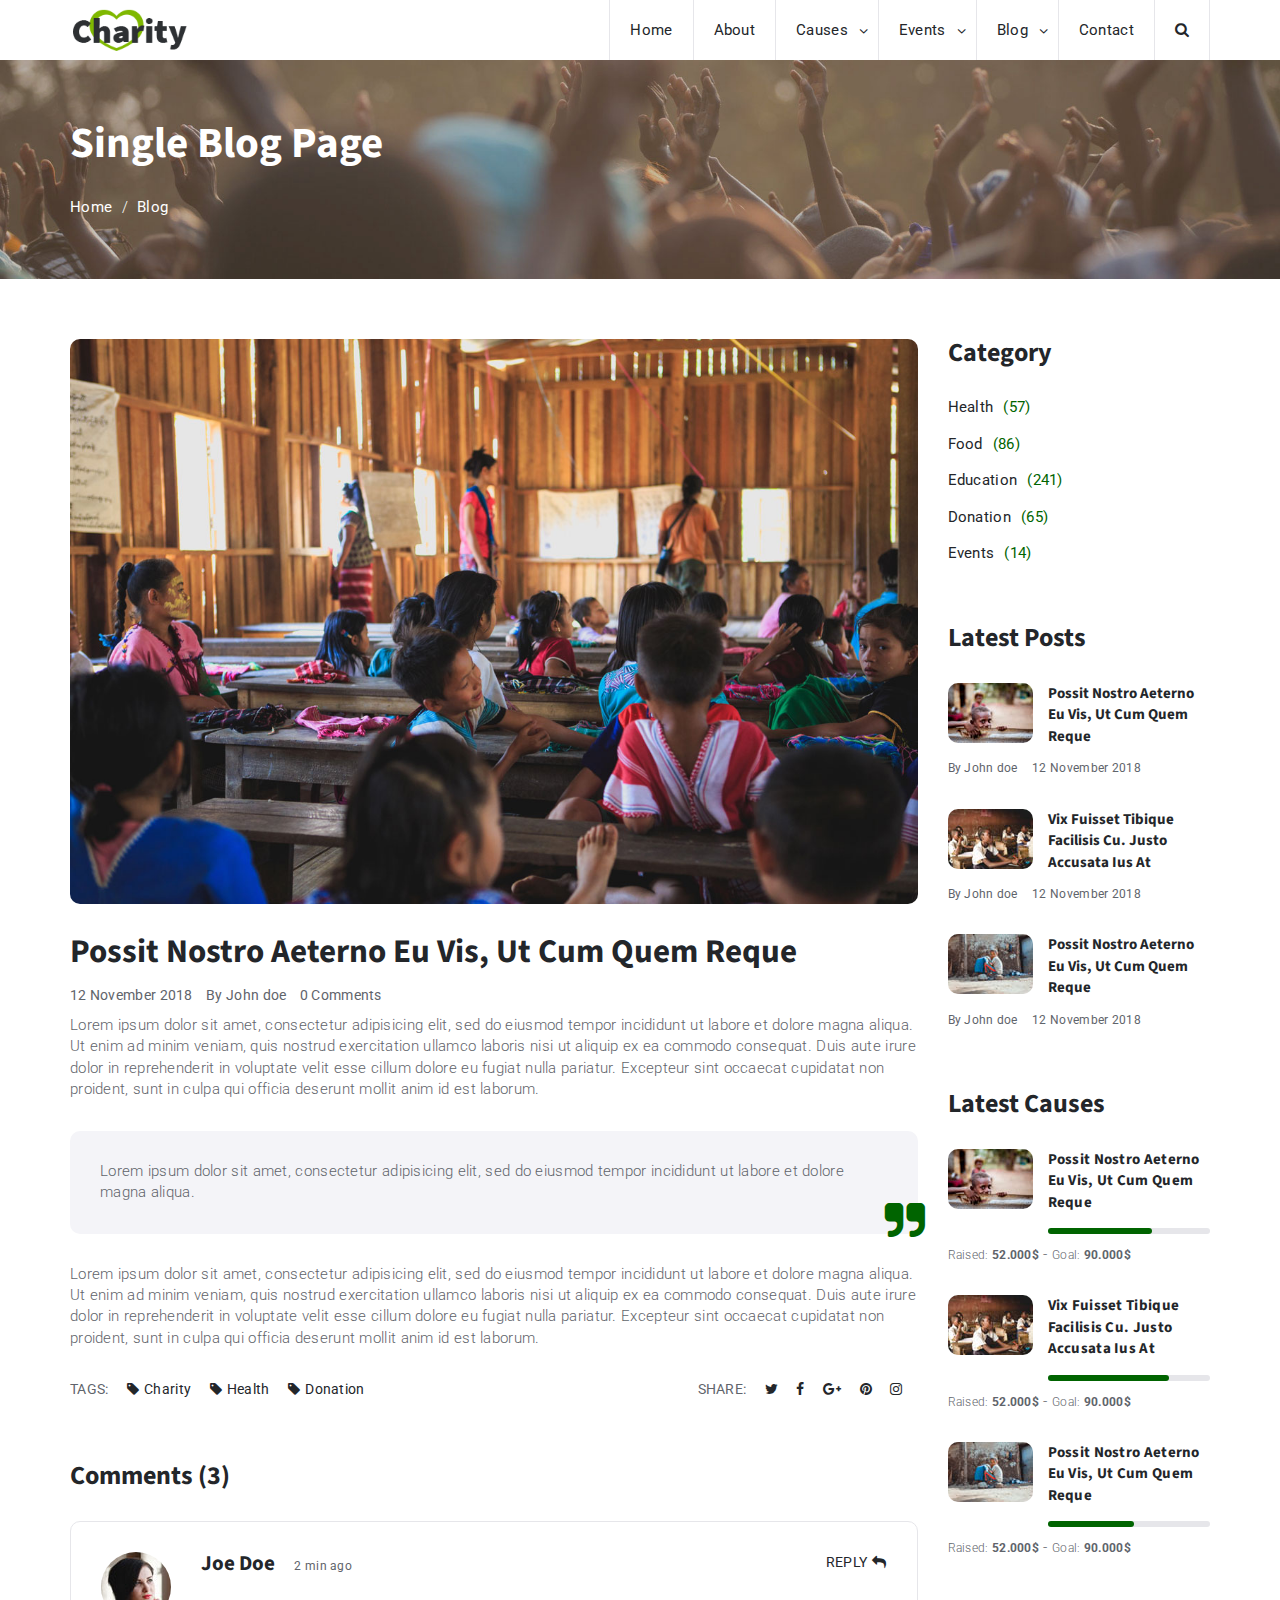
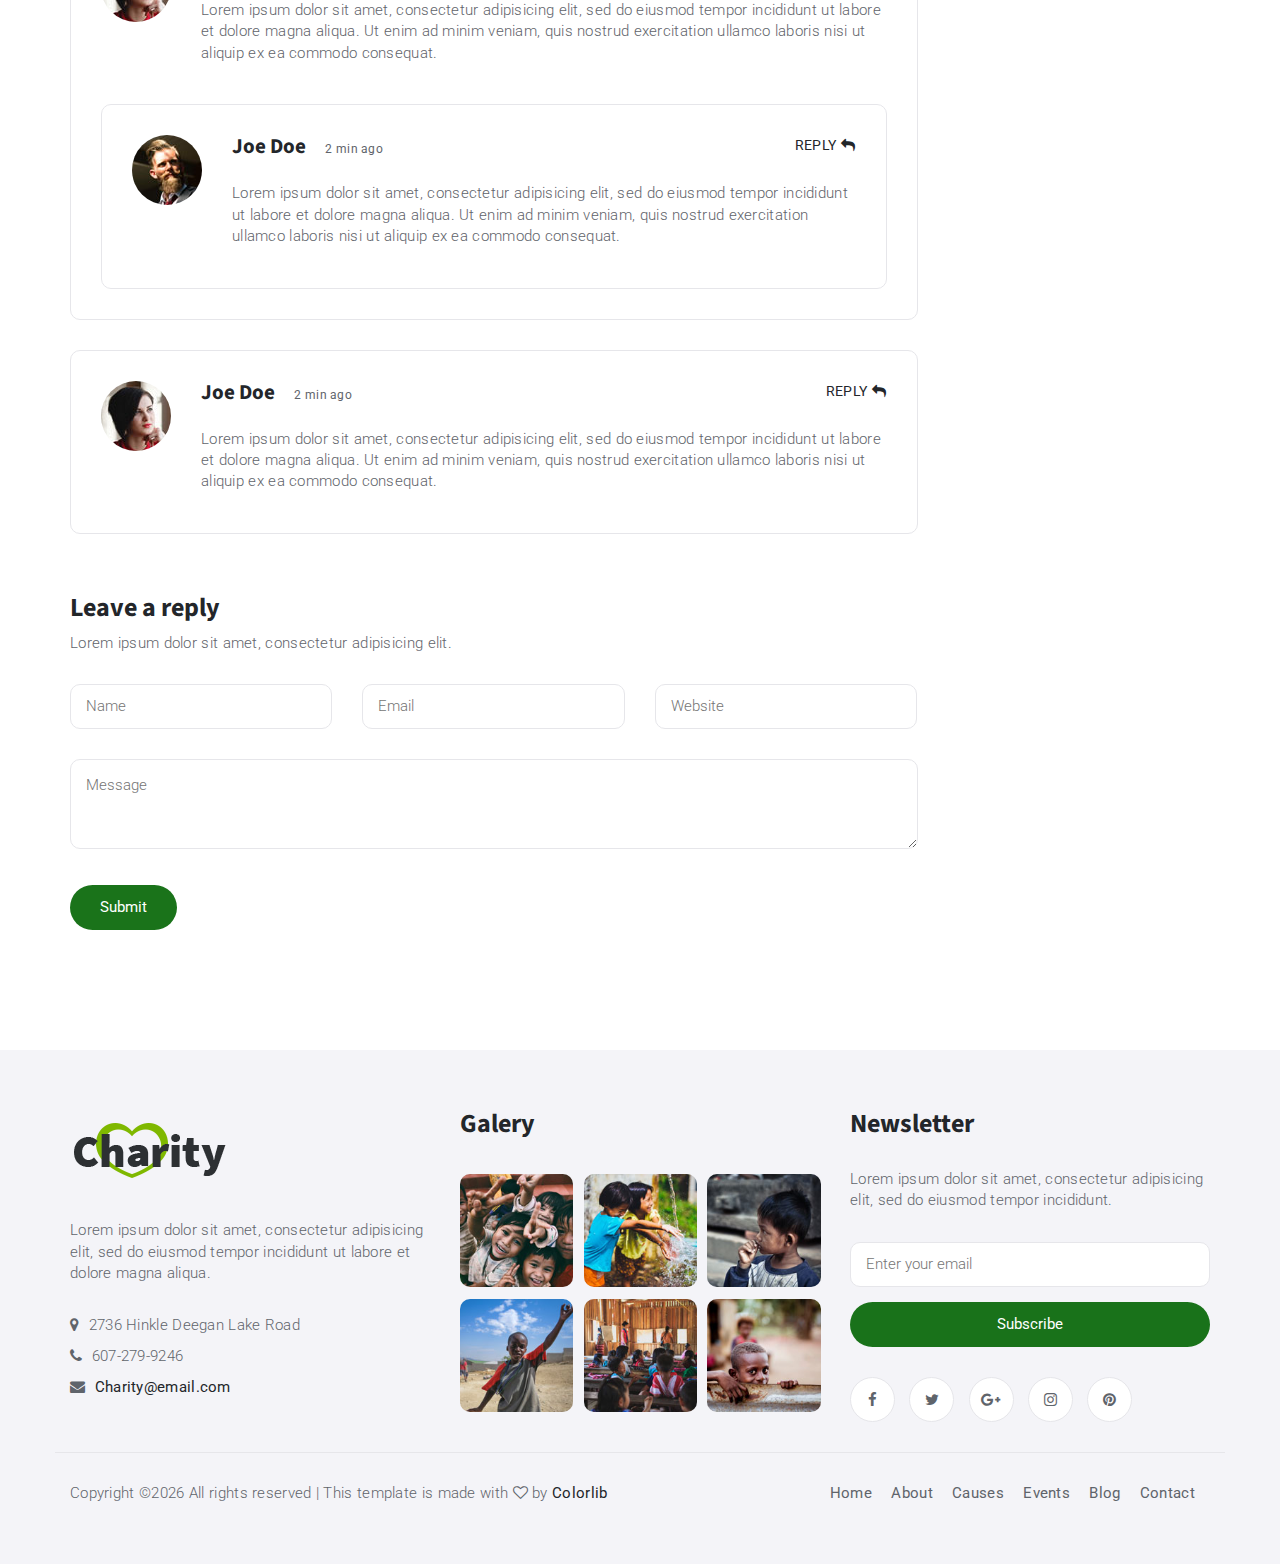
<file: single-blog.html>
<!DOCTYPE html>
<html lang="en">

<head>
	<meta charset="utf-8">
	<meta http-equiv="X-UA-Compatible" content="IE=edge">
	<meta name="viewport" content="width=device-width, initial-scale=1">
	<!-- The above 3 meta tags *must* come first in the head; any other head content must come *after* these tags -->

	<title>Charity HTML Template</title>

	<!-- Google font -->
	<link href="https://fonts.googleapis.com/css?family=Roboto:300,400%7CSource+Sans+Pro:700" rel="stylesheet">

	<!-- Bootstrap -->
	<link type="text/css" rel="stylesheet" href="css/bootstrap.min.css" />

	<!-- Owl Carousel -->
	<link type="text/css" rel="stylesheet" href="css/owl.carousel.css" />
	<link type="text/css" rel="stylesheet" href="css/owl.theme.default.css" />

	<!-- Font Awesome Icon -->
	<link rel="stylesheet" href="css/font-awesome.min.css">

	<!-- Custom stlylesheet -->
	<link type="text/css" rel="stylesheet" href="css/style.css" />

	<!-- HTML5 shim and Respond.js for IE8 support of HTML5 elements and media queries -->
	<!-- WARNING: Respond.js doesn't work if you view the page via file:// -->
	<!--[if lt IE 9]>
		  <script src="https://oss.maxcdn.com/html5shiv/3.7.3/html5shiv.min.js"></script>
		  <script src="https://oss.maxcdn.com/respond/1.4.2/respond.min.js"></script>
		<![endif]-->

</head>

<body>
	<!-- HEADER -->
	<header>
		<!-- NAVGATION -->
		<nav id="main-navbar">
			<div class="container">
				<div class="navbar-header">
					<!-- Logo -->
					<div class="navbar-brand">
						<a class="logo" href="index.html"><img src="img/logo.png" alt="logo"></a>
					</div>
					<!-- Logo -->

					<!-- Mobile toggle -->
					<button class="navbar-toggle-btn">
							<i class="fa fa-bars"></i>
						</button>
					<!-- Mobile toggle -->

					<!-- Mobile Search toggle -->
					<button class="search-toggle-btn">
							<i class="fa fa-search"></i>
						</button>
					<!-- Mobile Search toggle -->
				</div>

				<!-- Search -->
				<div class="navbar-search">
					<button class="search-btn"><i class="fa fa-search"></i></button>
					<div class="search-form">
						<form>
							<input class="input" type="text" name="search" placeholder="Search">
						</form>
					</div>
				</div>
				<!-- Search -->

				<!-- Nav menu -->
				<ul class="navbar-menu nav navbar-nav navbar-right">
					<li><a href="index.html">Home</a></li>
					<li><a href="#">About</a></li>
					<li class="has-dropdown"><a href="#">Causes</a>
						<ul class="dropdown">
							<li><a href="single-cause.html">Single Cause</a></li>
						</ul>
					</li>
					<li class="has-dropdown"><a href="#">Events</a>
						<ul class="dropdown">
							<li><a href="single-event.html">Single event</a></li>
						</ul>
					</li>
					<li class="has-dropdown"><a href="#">Blog</a>
						<ul class="dropdown">
							<li><a href="blog.html">Blog Page</a></li>
							<li><a href="single-blog.html">Single Blog</a></li>
						</ul>
					</li>
					<li><a href="#">Contact</a></li>
				</ul>
				<!-- Nav menu -->
			</div>
		</nav>
		<!-- /NAVGATION -->

		<!-- Page Header -->
		<div id="page-header">
			<!-- section background -->
			<div class="section-bg" style="background-image: url(./img/background-2.jpg);"></div>
			<!-- /section background -->

			<!-- page header content -->
			<div class="container">
				<div class="row">
					<div class="col-md-12">
						<div class="header-content">
							<h1>Single Blog Page</h1>
							<ul class="breadcrumb">
								<li><a href="index.html">Home</a></li>
								<li><a href="blog.html">Blog</a></li>
							</ul>
						</div>
					</div>
				</div>
			</div>
			<!-- /page header content -->
		</div>
		<!-- /Page Header -->
	</header>
	<!-- /HEADER -->

	<!-- SECTION -->
	<div class="section">
		<!-- container -->
		<div class="container">
			<!-- row -->
			<div class="row">
				<!-- MAIN -->
				<main id="main" class="col-md-9">
					<!-- article -->
					<div class="article">
						<!-- article img -->
						<div class="article-img">
							<img src="./img/post-img.jpg" alt="">
						</div>
						<!-- article img -->

						<!-- article content -->
						<div class="article-content">
							<!-- article title -->
							<h2 class="article-title">Possit nostro aeterno eu vis, ut cum quem reque</h2>
							<!-- /article title -->

							<!-- article meta -->
							<ul class="article-meta">
								<li>12 November 2018</li>
								<li>By John doe</li>
								<li>0 Comments</li>
							</ul>
							<!-- /article meta -->

							<p>Lorem ipsum dolor sit amet, consectetur adipisicing elit, sed do eiusmod tempor incididunt ut labore et dolore magna aliqua. Ut enim ad minim veniam, quis nostrud exercitation ullamco laboris nisi ut aliquip ex ea commodo consequat. Duis aute irure
								dolor in reprehenderit in voluptate velit esse cillum dolore eu fugiat nulla pariatur. Excepteur sint occaecat cupidatat non proident, sunt in culpa qui officia deserunt mollit anim id est laborum.</p>
							<blockquote>
								<p>Lorem ipsum dolor sit amet, consectetur adipisicing elit, sed do eiusmod tempor incididunt ut labore et dolore magna aliqua.</p>
							</blockquote>
							<p>Lorem ipsum dolor sit amet, consectetur adipisicing elit, sed do eiusmod tempor incididunt ut labore et dolore magna aliqua. Ut enim ad minim veniam, quis nostrud exercitation ullamco laboris nisi ut aliquip ex ea commodo consequat. Duis aute irure
								dolor in reprehenderit in voluptate velit esse cillum dolore eu fugiat nulla pariatur. Excepteur sint occaecat cupidatat non proident, sunt in culpa qui officia deserunt mollit anim id est laborum.</p>
						</div>
						<!-- /article content -->

						<!-- article tags share -->
						<div class="article-tags-share">
							<!-- article tags -->
							<ul class="tags">
								<li>TAGS:</li>
								<li><a href="#">Charity</a></li>
								<li><a href="#">Health</a></li>
								<li><a href="#">Donation</a></li>
							</ul>
							<!-- /article tags -->

							<!-- article share -->
							<ul class="share">
								<li>SHARE:</li>
								<li><a href="#"><i class="fa fa-twitter"></i></a></li>
								<li><a href="#"><i class="fa fa-facebook"></i></a></li>
								<li><a href="#"><i class="fa fa-google-plus"></i></a></li>
								<li><a href="#"><i class="fa fa-pinterest"></i></a></li>
								<li><a href="#"><i class="fa fa-instagram"></i></a></li>
							</ul>
							<!-- /article share -->
						</div>
						<!-- /article tags share -->

						<!-- article comments -->
						<div class="article-comments">
							<h3>Comments (3)</h3>
							<!-- comment -->
							<div class="media">
								<div class="media-left">
									<img class="media-object" src="./img/avatar-1.jpg" alt="">
								</div>
								<div class="media-body">
									<div class="media-heading">
										<h4>Joe Doe</h4>
										<span class="time">2 min ago</span>
										<a href="#" class="reply">Reply</a>
									</div>
									<p>Lorem ipsum dolor sit amet, consectetur adipisicing elit, sed do eiusmod tempor incididunt ut labore et dolore magna aliqua. Ut enim ad minim veniam, quis nostrud exercitation ullamco laboris nisi ut aliquip ex ea commodo consequat.</p>
								</div>

								<!-- comment -->
								<div class="media">
									<div class="media-left">
										<img class="media-object" src="./img/avatar-2.jpg" alt="">
									</div>
									<div class="media-body">
										<div class="media-heading">
											<h4>Joe Doe</h4>
											<span class="time">2 min ago</span>
											<a href="#" class="reply">Reply</a>
										</div>
										<p>Lorem ipsum dolor sit amet, consectetur adipisicing elit, sed do eiusmod tempor incididunt ut labore et dolore magna aliqua. Ut enim ad minim veniam, quis nostrud exercitation ullamco laboris nisi ut aliquip ex ea commodo consequat.</p>
									</div>
								</div>
								<!-- /comment -->
							</div>
							<!-- /comment -->

							<!-- comment -->
							<div class="media">
								<div class="media-left">
									<img class="media-object" src="./img/avatar-1.jpg" alt="">
								</div>
								<div class="media-body">
									<div class="media-heading">
										<h4>Joe Doe</h4>
										<span class="time">2 min ago</span>
										<a href="#" class="reply">Reply</a>
									</div>
									<p>Lorem ipsum dolor sit amet, consectetur adipisicing elit, sed do eiusmod tempor incididunt ut labore et dolore magna aliqua. Ut enim ad minim veniam, quis nostrud exercitation ullamco laboris nisi ut aliquip ex ea commodo consequat.</p>
								</div>
							</div>
							<!-- /comment -->
						</div>
						<!-- /article comments -->

						<!-- article reply form -->
						<div class="article-reply">
							<h3>Leave a reply</h3>
							<p>Lorem ipsum dolor sit amet, consectetur adipisicing elit.</p>
							<form>
								<div class="row">
									<div class="col-md-4">
										<div class="form-group">
											<input class="input" placeholder="Name" type="text">
										</div>
									</div>
									<div class="col-md-4">
										<div class="form-group">
											<input class="input" placeholder="Email" type="email">
										</div>
									</div>
									<div class="col-md-4">
										<div class="form-group">
											<input class="input" placeholder="Website" type="text">
										</div>
									</div>
									<div class="col-md-12">
										<div class="form-group">
											<textarea class="input" placeholder="Message"></textarea>
										</div>
										<button class="primary-button">Submit</button>
									</div>
								</div>
							</form>
						</div>
						<!-- /article reply form -->
					</div>
					<!-- /article -->
				</main>
				<!-- /MAIN -->

				<!-- ASIDE -->
				<aside id="aside" class="col-md-3">
					<!-- category widget -->
					<div class="widget">
						<h3 class="widget-title">Category</h3>
						<div class="widget-category">
							<ul>
								<li><a href="#">Health<span>(57)</span></a></li>
								<li><a href="#">Food<span>(86)</span></a></li>
								<li><a href="#">Education<span>(241)</span></a></li>
								<li><a href="#">Donation<span>(65)</span></a></li>
								<li><a href="#">Events<span>(14)</span></a></li>
							</ul>
						</div>
					</div>
					<!-- /category widget -->

					<!-- posts widget -->
					<div class="widget">
						<h3 class="widget-title">Latest Posts</h3>
						<!-- single post -->
						<div class="widget-post">
							<a href="#">
								<div class="widget-img">
									<img src="./img/widget-1.jpg" alt="">
								</div>
								<div class="widget-content">
									Possit nostro aeterno eu vis, ut cum quem reque
								</div>
							</a>
							<ul class="article-meta">
								<li>By John doe</li>
								<li>12 November 2018</li>
							</ul>
						</div>
						<!-- /single post -->

						<!-- single post -->
						<div class="widget-post">
							<a href="#">
								<div class="widget-img">
									<img src="./img/widget-2.jpg" alt="">
								</div>
								<div class="widget-content">
									Vix fuisset tibique facilisis cu. Justo accusata ius at
								</div>
							</a>
							<ul class="article-meta">
								<li>By John doe</li>
								<li>12 November 2018</li>
							</ul>
						</div>
						<!-- /single post -->

						<!-- single post -->
						<div class="widget-post">
							<a href="#">
								<div class="widget-img">
									<img src="./img/widget-3.jpg" alt="">
								</div>
								<div class="widget-content">
									Possit nostro aeterno eu vis, ut cum quem reque
								</div>
							</a>
							<ul class="article-meta">
								<li>By John doe</li>
								<li>12 November 2018</li>
							</ul>
						</div>
						<!-- /single post -->
					</div>
					<!-- /posts widget -->

					<!-- causes widget -->
					<div class="widget">
						<h3 class="widget-title">Latest Causes</h3>

						<!-- single causes -->
						<div class="widget-causes">
							<a href="#">
								<div class="widget-img">
									<img src="./img/widget-1.jpg" alt="">
								</div>
								<div class="widget-content">
									Possit nostro aeterno eu vis, ut cum quem reque
									<div class="causes-progress">
										<div class="causes-progress-bar">
											<div style="width: 64%;"></div>
										</div>
									</div>
								</div>
							</a>
							<div>
								<span class="causes-raised">Raised: <strong>52.000$</strong></span> -
								<span class="causes-goal">Goal: <strong>90.000$</strong></span>
							</div>
						</div>
						<!-- /single causes -->

						<!-- single causes -->
						<div class="widget-causes">
							<a href="#">
								<div class="widget-img">
									<img src="./img/widget-2.jpg" alt="">
								</div>
								<div class="widget-content">
									Vix fuisset tibique facilisis cu. Justo accusata ius at
									<div class="causes-progress">
										<div class="causes-progress-bar">
											<div style="width: 75%;"></div>
										</div>
									</div>
								</div>
							</a>
							<div>
								<span class="causes-raised">Raised: <strong>52.000$</strong></span> -
								<span class="causes-goal">Goal: <strong>90.000$</strong></span>
							</div>
						</div>
						<!-- /single causes -->

						<!-- single causes -->
						<div class="widget-causes">
							<a href="#">
								<div class="widget-img">
									<img src="./img/widget-3.jpg" alt="">
								</div>
								<div class="widget-content">
									Possit nostro aeterno eu vis, ut cum quem reque
									<div class="causes-progress">
										<div class="causes-progress-bar">
											<div style="width: 53%;"></div>
										</div>
									</div>
								</div>
							</a>
							<div>
								<span class="causes-raised">Raised: <strong>52.000$</strong></span> -
								<span class="causes-goal">Goal: <strong>90.000$</strong></span>
							</div>
						</div>
						<!-- /single causes -->
					</div>
					<!-- causes widget -->
				</aside>
				<!-- /ASIDE -->
			</div>
			<!-- /row -->
		</div>
		<!-- /container -->
	</div>
	<!-- /SECTION -->

	<!-- FOOTER -->
	<footer id="footer" class="section">
		<!-- container -->
		<div class="container">
			<!-- row -->
			<div class="row">
				<!-- footer contact -->
				<div class="col-md-4">
					<div class="footer">
						<div class="footer-logo">
							<a class="logo" href="#"><img src="./img/logo.png" alt=""></a>
						</div>
						<p>Lorem ipsum dolor sit amet, consectetur adipisicing elit, sed do eiusmod tempor incididunt ut labore et dolore magna aliqua.</p>
						<ul class="footer-contact">
							<li><i class="fa fa-map-marker"></i> 2736 Hinkle Deegan Lake Road</li>
							<li><i class="fa fa-phone"></i> 607-279-9246</li>
							<li><i class="fa fa-envelope"></i> <a href="#">Charity@email.com</a></li>
						</ul>
					</div>
				</div>
				<!-- /footer contact -->

				<!-- footer galery -->
				<div class="col-md-4">
					<div class="footer">
						<h3 class="footer-title">Galery</h3>
						<ul class="footer-galery">
							<li><a href="#"><img src="./img/galery-1.jpg" alt=""></a></li>
							<li><a href="#"><img src="./img/galery-2.jpg" alt=""></a></li>
							<li><a href="#"><img src="./img/galery-3.jpg" alt=""></a></li>
							<li><a href="#"><img src="./img/galery-4.jpg" alt=""></a></li>
							<li><a href="#"><img src="./img/galery-5.jpg" alt=""></a></li>
							<li><a href="#"><img src="./img/galery-6.jpg" alt=""></a></li>
						</ul>
					</div>
				</div>
				<!-- /footer galery -->

				<!-- footer newsletter -->
				<div class="col-md-4">
					<div class="footer">
						<h3 class="footer-title">Newsletter</h3>
						<p>Lorem ipsum dolor sit amet, consectetur adipisicing elit, sed do eiusmod tempor incididunt.</p>
						<form class="footer-newsletter">
							<input class="input" type="email" placeholder="Enter your email">
							<button class="primary-button">Subscribe</button>
						</form>
						<ul class="footer-social">
							<li><a href="#"><i class="fa fa-facebook"></i></a></li>
							<li><a href="#"><i class="fa fa-twitter"></i></a></li>
							<li><a href="#"><i class="fa fa-google-plus"></i></a></li>
							<li><a href="#"><i class="fa fa-instagram"></i></a></li>
							<li><a href="#"><i class="fa fa-pinterest"></i></a></li>
						</ul>
					</div>
				</div>
				<!-- /footer newsletter -->
			</div>
			<!-- /row -->

			<!-- footer copyright & nav -->
			<div id="footer-bottom" class="row">
				<div class="col-md-6 col-md-push-6">
					<ul class="footer-nav">
						<li><a href="#">Home</a></li>
						<li><a href="#">About</a></li>
						<li><a href="#">Causes</a></li>
						<li><a href="#">Events</a></li>
						<li><a href="#">Blog</a></li>
						<li><a href="#">Contact</a></li>
					</ul>
				</div>

				<div class="col-md-6 col-md-pull-6">
					<div class="footer-copyright">
						<span><!-- Link back to Colorlib can't be removed. Template is licensed under CC BY 3.0. -->
Copyright &copy;<script>document.write(new Date().getFullYear());</script> All rights reserved | This template is made with <i class="fa fa-heart-o" aria-hidden="true"></i> by <a href="https://colorlib.com" target="_blank">Colorlib</a>
<!-- Link back to Colorlib can't be removed. Template is licensed under CC BY 3.0. --></span>
					</div>
				</div>
			</div>
			<!-- /footer copyright & nav -->
		</div>
		<!-- /container -->
	</footer>
	<!-- /FOOTER -->

	<!-- jQuery Plugins -->
	<script src="js/jquery.min.js"></script>
	<script src="js/bootstrap.min.js"></script>
	<script src="js/owl.carousel.min.js"></script>
	<script src="js/jquery.stellar.min.js"></script>
	<script src="js/main.js"></script>

</body>

</html>
</file>
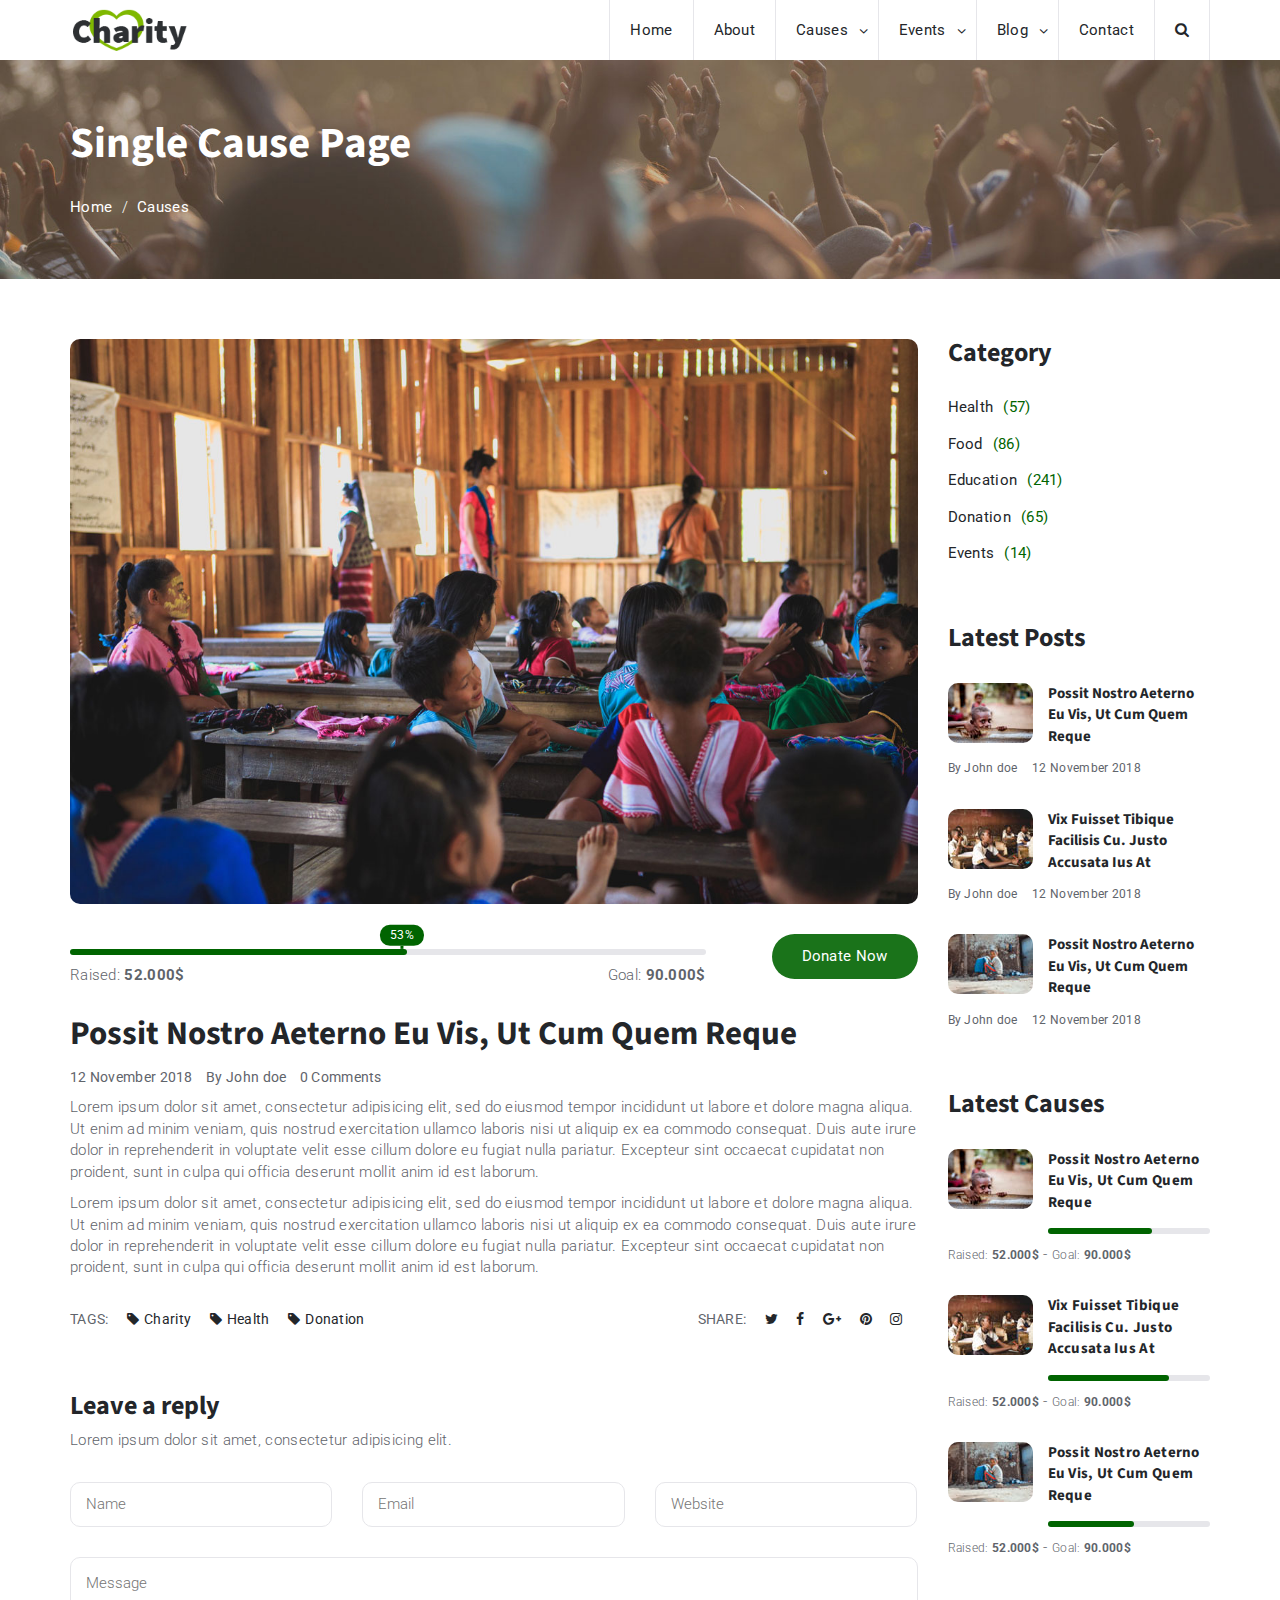
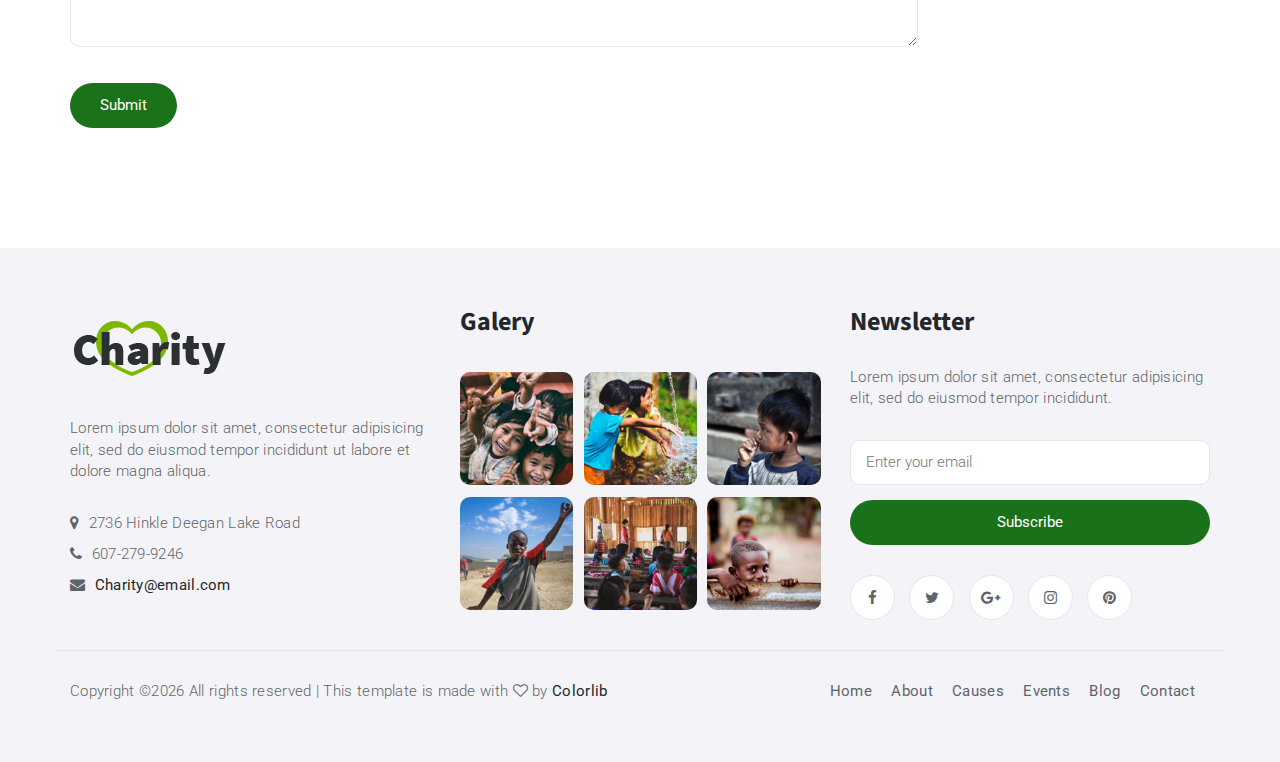
<file: single-cause.html>
<!DOCTYPE html>
<html lang="en">
	<head>
		<meta charset="utf-8">
		<meta http-equiv="X-UA-Compatible" content="IE=edge">
		<meta name="viewport" content="width=device-width, initial-scale=1">
		 <!-- The above 3 meta tags *must* come first in the head; any other head content must come *after* these tags -->

		<title>Charity HTML Template</title>

		<!-- Google font -->
		<link href="https://fonts.googleapis.com/css?family=Roboto:300,400%7CSource+Sans+Pro:700" rel="stylesheet">

		<!-- Bootstrap -->
		<link type="text/css" rel="stylesheet" href="css/bootstrap.min.css"/>

		<!-- Owl Carousel -->
		<link type="text/css" rel="stylesheet" href="css/owl.carousel.css" />
		<link type="text/css" rel="stylesheet" href="css/owl.theme.default.css" />

		<!-- Font Awesome Icon -->
		<link rel="stylesheet" href="css/font-awesome.min.css">

		<!-- Custom stlylesheet -->
		<link type="text/css" rel="stylesheet" href="css/style.css"/>

		<!-- HTML5 shim and Respond.js for IE8 support of HTML5 elements and media queries -->
		<!-- WARNING: Respond.js doesn't work if you view the page via file:// -->
		<!--[if lt IE 9]>
		  <script src="https://oss.maxcdn.com/html5shiv/3.7.3/html5shiv.min.js"></script>
		  <script src="https://oss.maxcdn.com/respond/1.4.2/respond.min.js"></script>
		<![endif]-->

    </head>
	<body>
		<!-- HEADER -->
		<header>
			<!-- NAVGATION -->
			<nav id="main-navbar">
				<div class="container">
					<div class="navbar-header">
						<!-- Logo -->
						<div class="navbar-brand">
							<a class="logo" href="index.html"><img src="img/logo.png" alt="logo"></a>
						</div>
						<!-- Logo -->

						<!-- Mobile toggle -->
						<button class="navbar-toggle-btn">
							<i class="fa fa-bars"></i>
						</button>
						<!-- Mobile toggle -->

						<!-- Mobile Search toggle -->
						<button class="search-toggle-btn">
							<i class="fa fa-search"></i>
						</button>
						<!-- Mobile Search toggle -->
					</div>

					<!-- Search -->
					<div class="navbar-search">
						<button class="search-btn"><i class="fa fa-search"></i></button>
						<div class="search-form">
							<form>
								<input class="input" type="text" name="search" placeholder="Search">
							</form>
						</div>
					</div>
					<!-- Search -->

					<!-- Nav menu -->
					<ul class="navbar-menu nav navbar-nav navbar-right">
						<li><a href="index.html">Home</a></li>
						<li><a href="#">About</a></li>
						<li class="has-dropdown"><a href="#">Causes</a>
							<ul class="dropdown">
								<li><a href="single-cause.html">Single Cause</a></li>
							</ul>
						</li>
						<li class="has-dropdown"><a href="#">Events</a>
							<ul class="dropdown">
								<li><a href="single-event.html">Single event</a></li>
							</ul>
						</li>
						<li class="has-dropdown"><a href="#">Blog</a>
							<ul class="dropdown">
								<li><a href="blog.html">Blog Page</a></li>
								<li><a href="single-blog.html">Single Blog</a></li>
							</ul>
						</li>
						<li><a href="#">Contact</a></li>
					</ul>
					<!-- Nav menu -->
				</div>
			</nav>
			<!-- /NAVGATION -->

			<!-- Page Header -->
			<div id="page-header">
				<!-- section background -->
				<div class="section-bg" style="background-image: url(./img/background-2.jpg);"></div>
				<!-- /section background -->

				<!-- page header content -->
				<div class="container">
					<div class="row">
						<div class="col-md-12">
							<div class="header-content">
								<h1>Single Cause Page</h1>
								<ul class="breadcrumb">
									<li><a href="index.html">Home</a></li>
									<li><a href="#">Causes</a></li>
								</ul>
							</div>
						</div>
					</div>
				</div>
				<!-- /page header content -->
			</div>
			<!-- /Page Header -->
		</header>
		<!-- /HEADER -->

		<!-- SECTION -->
		<div class="section">
			<!-- container -->
			<div class="container">
				<!-- row -->
				<div class="row">
					<!-- MAIN -->
					<main id="main" class="col-md-9">
						<!-- article -->
						<div class="article causes-details">
							<!-- article img -->
							<div class="article-img">
								<img src="./img/post-img.jpg" alt="">
							</div>
							<!-- article img -->

							<!-- causes progress -->
							<div class="clearfix">
								<div class="causes-progress">
									<div class="causes-progress-bar">
										<div style="width: 53%;">
											<span>53%</span>
										</div>
									</div>
									<div>
										<span class="causes-raised">Raised: <strong>52.000$</strong></span>
										<span class="causes-goal">Goal: <strong>90.000$</strong></span>
									</div>
								</div>
								<a href="#" class="primary-button causes-donate">Donate Now</a>
							</div>
							<!-- /causes progress -->

							<!-- article content -->
							<div class="article-content">
								<!-- article title -->
								<h2 class="article-title">Possit nostro aeterno eu vis, ut cum quem reque</h2>
								<!-- /article title -->

								<!-- article meta -->
								<ul class="article-meta">
									<li>12 November 2018</li>
									<li>By John doe</li>
									<li>0 Comments</li>
								</ul>
								<!-- /article meta -->

								<p>Lorem ipsum dolor sit amet, consectetur adipisicing elit, sed do eiusmod tempor incididunt ut labore et dolore magna aliqua. Ut enim ad minim veniam, quis nostrud exercitation ullamco laboris nisi ut aliquip ex ea commodo consequat. Duis aute irure dolor in reprehenderit in voluptate velit esse cillum dolore eu fugiat nulla pariatur. Excepteur sint occaecat cupidatat non proident, sunt in culpa qui officia deserunt mollit anim id est laborum.</p>
								<p>Lorem ipsum dolor sit amet, consectetur adipisicing elit, sed do eiusmod tempor incididunt ut labore et dolore magna aliqua. Ut enim ad minim veniam, quis nostrud exercitation ullamco laboris nisi ut aliquip ex ea commodo consequat. Duis aute irure dolor in reprehenderit in voluptate velit esse cillum dolore eu fugiat nulla pariatur. Excepteur sint occaecat cupidatat non proident, sunt in culpa qui officia deserunt mollit anim id est laborum.</p>
							</div>
							<!-- /article content -->

							<!-- article tags share -->
							<div class="article-tags-share">
								<!-- article tags -->
								<ul class="tags">
									<li>TAGS:</li>
									<li><a href="#">Charity</a></li>
									<li><a href="#">Health</a></li>
									<li><a href="#">Donation</a></li>
								</ul>
								<!-- /article tags -->

								<!-- article share -->
								<ul class="share">
									<li>SHARE:</li>
									<li><a href="#"><i class="fa fa-twitter"></i></a></li>
									<li><a href="#"><i class="fa fa-facebook"></i></a></li>
									<li><a href="#"><i class="fa fa-google-plus"></i></a></li>
									<li><a href="#"><i class="fa fa-pinterest"></i></a></li>
									<li><a href="#"><i class="fa fa-instagram"></i></a></li>
								</ul>
								<!-- /article share -->
							</div>
							<!-- /article tags share -->

							<!-- article reply form -->
							<div class="article-reply">
								<h3>Leave a reply</h3>
								<p>Lorem ipsum dolor sit amet, consectetur adipisicing elit.</p>
								<form>
									<div class="row">
										<div class="col-md-4">
											<div class="form-group">
												<input class="input" placeholder="Name" type="text">
											</div>
										</div>
										<div class="col-md-4">
											<div class="form-group">
												<input class="input" placeholder="Email" type="email">
											</div>
										</div>
										<div class="col-md-4">
											<div class="form-group">
												<input class="input" placeholder="Website" type="text">
											</div>
										</div>
										<div class="col-md-12">
											<div class="form-group">
												<textarea class="input" placeholder="Message"></textarea>
											</div>
											<button class="primary-button">Submit</button>
										</div>
									</div>
								</form>
							</div>
							<!-- /article reply form -->
						</div>
						<!-- /article -->
					</main>
					<!-- /MAIN -->

					<!-- ASIDE -->
					<aside id="aside" class="col-md-3">
						<!-- category widget -->
						<div class="widget">
							<h3 class="widget-title">Category</h3>
							<div class="widget-category">
								<ul>
									<li><a href="#">Health<span>(57)</span></a></li>
									<li><a href="#">Food<span>(86)</span></a></li>
									<li><a href="#">Education<span>(241)</span></a></li>
									<li><a href="#">Donation<span>(65)</span></a></li>
									<li><a href="#">Events<span>(14)</span></a></li>
								</ul>
							</div>
						</div>
						<!-- /category widget -->

						<!-- posts widget -->
						<div class="widget">
							<h3 class="widget-title">Latest Posts</h3>
							<!-- single post -->
							<div class="widget-post">
								<a href="#">
									<div class="widget-img">
										<img src="./img/widget-1.jpg" alt="">
									</div>
									<div class="widget-content">
										Possit nostro aeterno eu vis, ut cum quem reque
									</div>
								</a>
								<ul class="article-meta">
									<li>By John doe</li>
									<li>12 November 2018</li>
								</ul>
							</div>
							<!-- /single post -->

							<!-- single post -->
							<div class="widget-post">
								<a href="#">
									<div class="widget-img">
										<img src="./img/widget-2.jpg" alt="">
									</div>
									<div class="widget-content">
										Vix fuisset tibique facilisis cu. Justo accusata ius at
									</div>
								</a>
								<ul class="article-meta">
									<li>By John doe</li>
									<li>12 November 2018</li>
								</ul>
							</div>
							<!-- /single post -->

							<!-- single post -->
							<div class="widget-post">
								<a href="#">
									<div class="widget-img">
										<img src="./img/widget-3.jpg" alt="">
									</div>
									<div class="widget-content">
										Possit nostro aeterno eu vis, ut cum quem reque
									</div>
								</a>
								<ul class="article-meta">
									<li>By John doe</li>
									<li>12 November 2018</li>
								</ul>
							</div>
							<!-- /single post -->
						</div>
						<!-- /posts widget -->

						<!-- causes widget -->
						<div class="widget">
							<h3 class="widget-title">Latest Causes</h3>

							<!-- single causes -->
							<div class="widget-causes">
								<a href="#">
									<div class="widget-img">
										<img src="./img/widget-1.jpg" alt="">
									</div>
									<div class="widget-content">
										Possit nostro aeterno eu vis, ut cum quem reque
										<div class="causes-progress">
											<div class="causes-progress-bar">
												<div style="width: 64%;"></div>
											</div>
										</div>
									</div>
								</a>
								<div>
									<span class="causes-raised">Raised: <strong>52.000$</strong></span> -
									<span class="causes-goal">Goal: <strong>90.000$</strong></span>
								</div>
							</div>
							<!-- /single causes -->

							<!-- single causes -->
							<div class="widget-causes">
								<a href="#">
									<div class="widget-img">
										<img src="./img/widget-2.jpg" alt="">
									</div>
									<div class="widget-content">
										Vix fuisset tibique facilisis cu. Justo accusata ius at
										<div class="causes-progress">
											<div class="causes-progress-bar">
												<div style="width: 75%;"></div>
											</div>
										</div>
									</div>
								</a>
								<div>
									<span class="causes-raised">Raised: <strong>52.000$</strong></span> -
									<span class="causes-goal">Goal: <strong>90.000$</strong></span>
								</div>
							</div>
							<!-- /single causes -->

							<!-- single causes -->
							<div class="widget-causes">
								<a href="#">
									<div class="widget-img">
										<img src="./img/widget-3.jpg" alt="">
									</div>
									<div class="widget-content">
										Possit nostro aeterno eu vis, ut cum quem reque
										<div class="causes-progress">
											<div class="causes-progress-bar">
												<div style="width: 53%;"></div>
											</div>
										</div>
									</div>
								</a>
								<div>
									<span class="causes-raised">Raised: <strong>52.000$</strong></span> -
									<span class="causes-goal">Goal: <strong>90.000$</strong></span>
								</div>
							</div>
							<!-- /single causes -->
						</div>
						<!-- causes widget -->
					</aside>
					<!-- /ASIDE -->
				</div>
				<!-- /row -->
			</div>
			<!-- /container -->
		</div>
		<!-- /SECTION -->

		<!-- FOOTER -->
		<footer id="footer" class="section">
			<!-- container -->
			<div class="container">
				<!-- row -->
				<div class="row">
					<!-- footer contact -->
					<div class="col-md-4">
						<div class="footer">
							<div class="footer-logo">
								<a class="logo" href="#"><img src="./img/logo.png" alt=""></a>
							</div>
							<p>Lorem ipsum dolor sit amet, consectetur adipisicing elit, sed do eiusmod tempor incididunt ut labore et dolore magna aliqua.</p>
							<ul class="footer-contact">
								<li><i class="fa fa-map-marker"></i> 2736 Hinkle Deegan Lake Road</li>
								<li><i class="fa fa-phone"></i> 607-279-9246</li>
								<li><i class="fa fa-envelope"></i> <a href="#">Charity@email.com</a></li>
							</ul>
						</div>
					</div>
					<!-- /footer contact -->

					<!-- footer galery -->
					<div class="col-md-4">
						<div class="footer">
							<h3 class="footer-title">Galery</h3>
							<ul class="footer-galery">
								<li><a href="#"><img src="./img/galery-1.jpg" alt=""></a></li>
								<li><a href="#"><img src="./img/galery-2.jpg" alt=""></a></li>
								<li><a href="#"><img src="./img/galery-3.jpg" alt=""></a></li>
								<li><a href="#"><img src="./img/galery-4.jpg" alt=""></a></li>
								<li><a href="#"><img src="./img/galery-5.jpg" alt=""></a></li>
								<li><a href="#"><img src="./img/galery-6.jpg" alt=""></a></li>
							</ul>
						</div>
					</div>
					<!-- /footer galery -->

					<!-- footer newsletter -->
					<div class="col-md-4">
						<div class="footer">
							<h3 class="footer-title">Newsletter</h3>
							<p>Lorem ipsum dolor sit amet, consectetur adipisicing elit, sed do eiusmod tempor incididunt.</p>
							<form class="footer-newsletter">
								<input class="input" type="email" placeholder="Enter your email">
								<button class="primary-button">Subscribe</button>
							</form>
							<ul class="footer-social">
								<li><a href="#"><i class="fa fa-facebook"></i></a></li>
								<li><a href="#"><i class="fa fa-twitter"></i></a></li>
								<li><a href="#"><i class="fa fa-google-plus"></i></a></li>
								<li><a href="#"><i class="fa fa-instagram"></i></a></li>
								<li><a href="#"><i class="fa fa-pinterest"></i></a></li>
							</ul>
						</div>
					</div>
					<!-- /footer newsletter -->
				</div>
				<!-- /row -->

				<!-- footer copyright & nav -->
				<div id="footer-bottom" class="row">
					<div class="col-md-6 col-md-push-6">
						<ul class="footer-nav">
							<li><a href="#">Home</a></li>
							<li><a href="#">About</a></li>
							<li><a href="#">Causes</a></li>
							<li><a href="#">Events</a></li>
							<li><a href="#">Blog</a></li>
							<li><a href="#">Contact</a></li>
						</ul>
					</div>

					<div class="col-md-6 col-md-pull-6">
						<div class="footer-copyright">
							<span><!-- Link back to Colorlib can't be removed. Template is licensed under CC BY 3.0. -->
Copyright &copy;<script>document.write(new Date().getFullYear());</script> All rights reserved | This template is made with <i class="fa fa-heart-o" aria-hidden="true"></i> by <a href="https://colorlib.com" target="_blank">Colorlib</a>
<!-- Link back to Colorlib can't be removed. Template is licensed under CC BY 3.0. --></span>
						</div>
					</div>
				</div>
				<!-- /footer copyright & nav -->
			</div>
			<!-- /container -->
		</footer>
		<!-- /FOOTER -->

		<!-- jQuery Plugins -->
		<script src="js/jquery.min.js"></script>
		<script src="js/bootstrap.min.js"></script>
		<script src="js/owl.carousel.min.js"></script>
		<script src="js/jquery.stellar.min.js"></script>
		<script src="js/main.js"></script>

	</body>
</html>
</file>
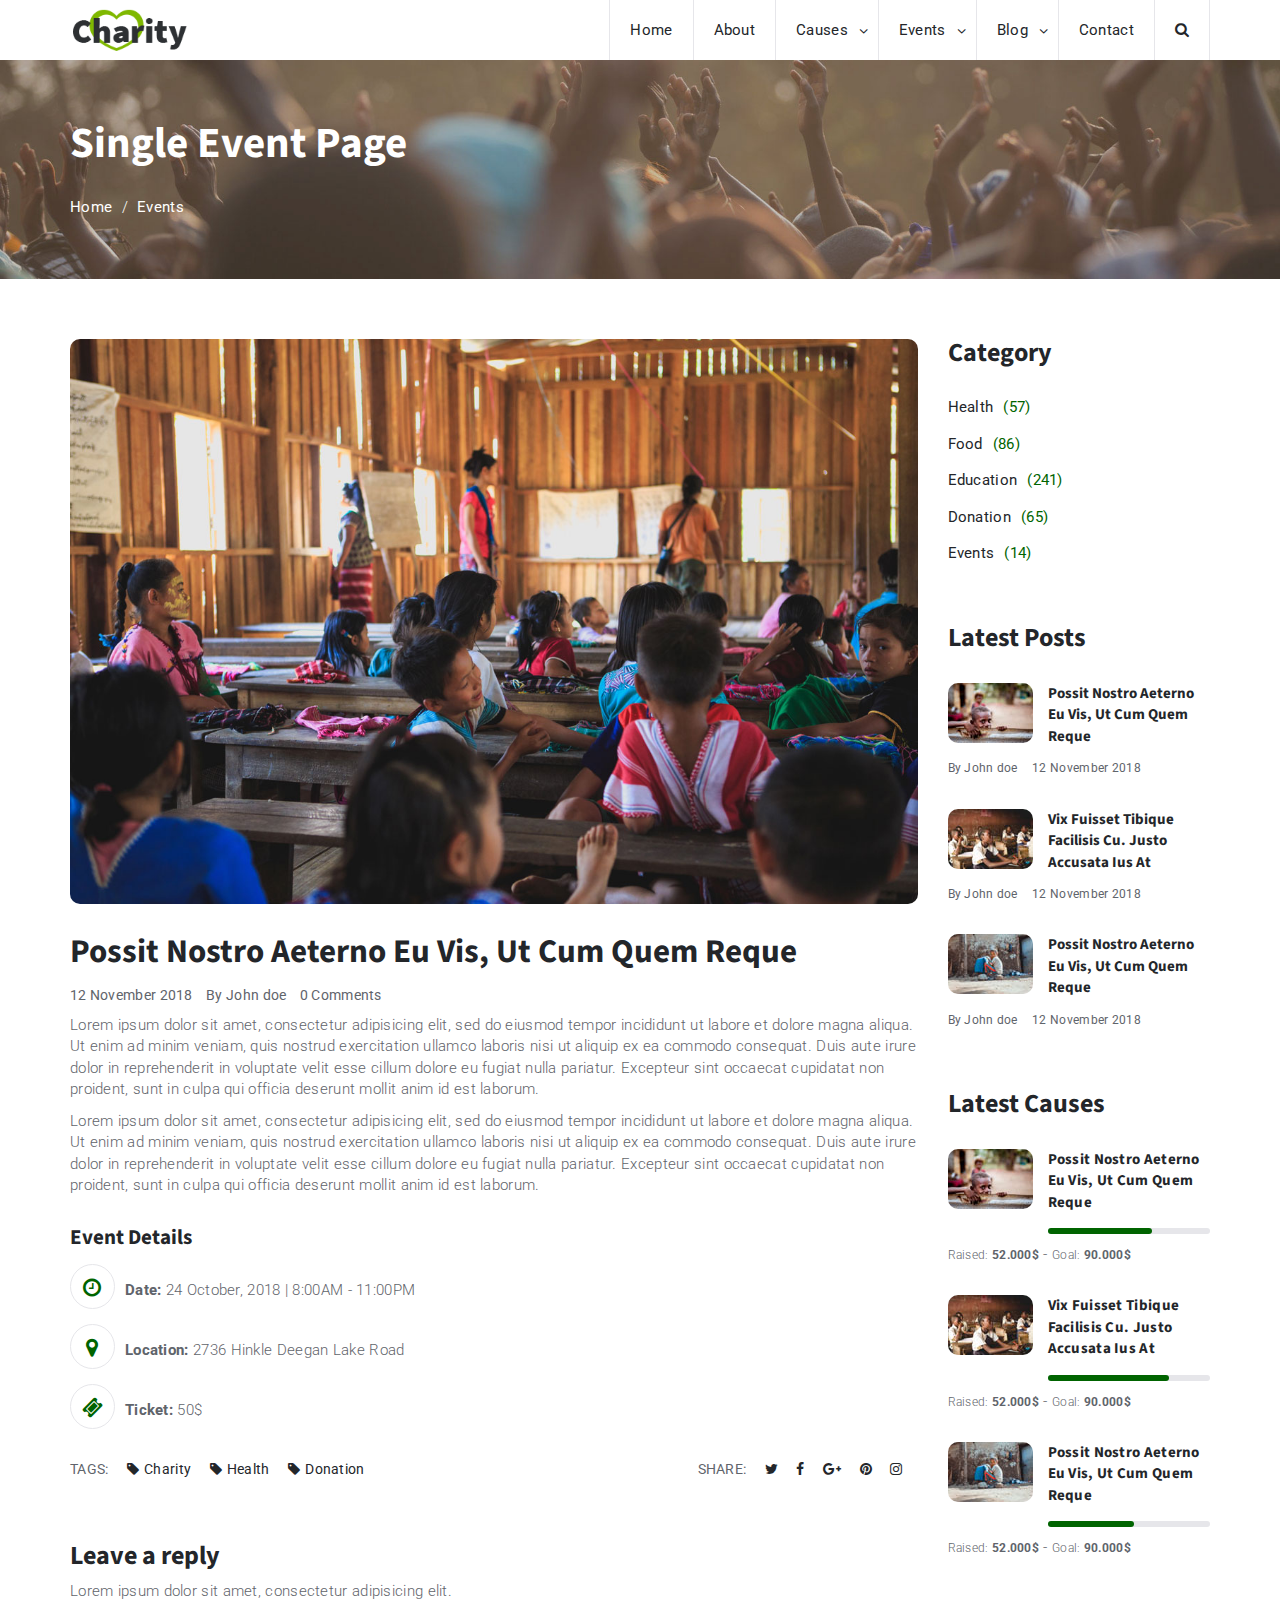
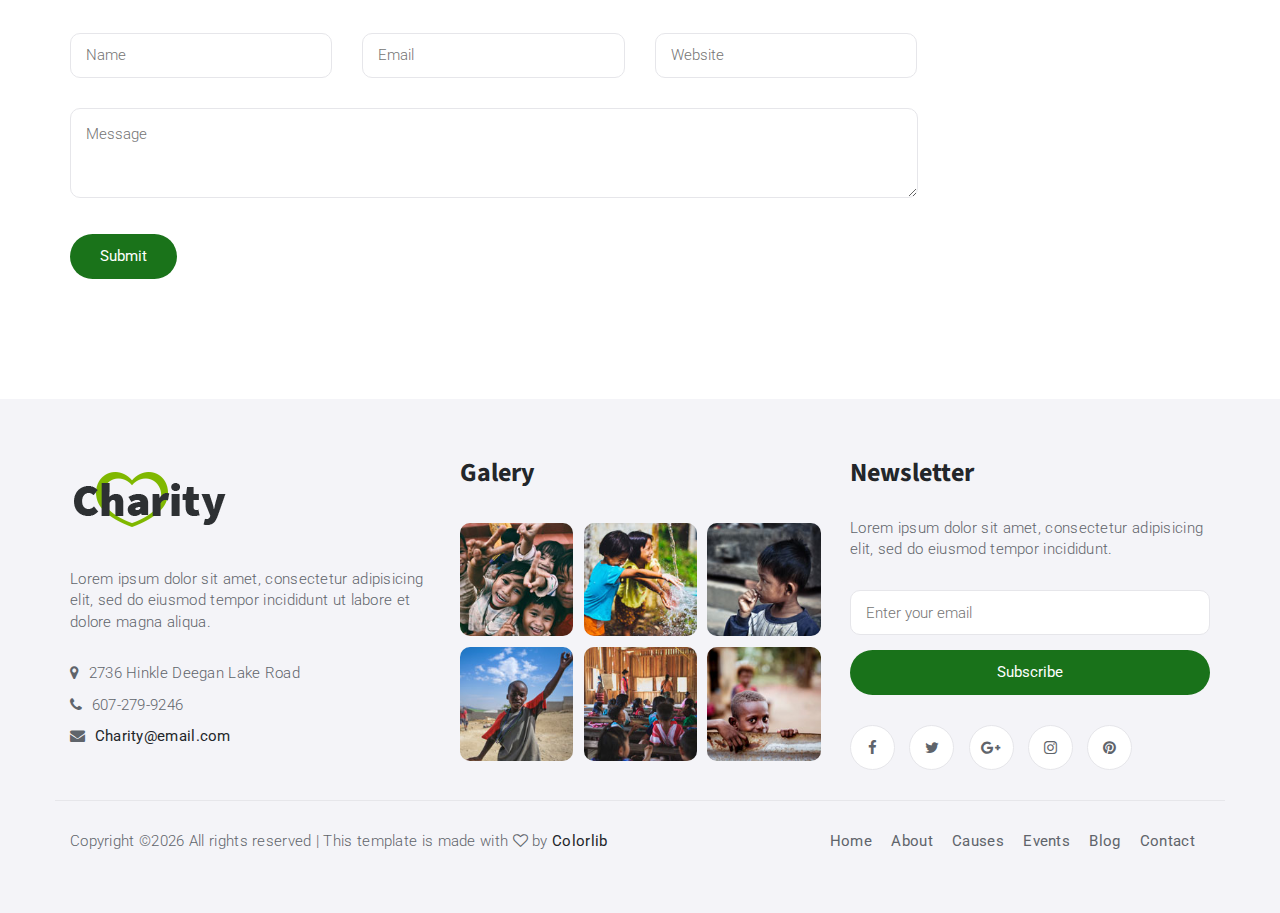
<file: single-event.html>
<!DOCTYPE html>
<html lang="en">
	<head>
		<meta charset="utf-8">
		<meta http-equiv="X-UA-Compatible" content="IE=edge">
		<meta name="viewport" content="width=device-width, initial-scale=1">
		 <!-- The above 3 meta tags *must* come first in the head; any other head content must come *after* these tags -->

		<title>Charity HTML Template</title>

		<!-- Google font -->
		<link href="https://fonts.googleapis.com/css?family=Roboto:300,400%7CSource+Sans+Pro:700" rel="stylesheet">

		<!-- Bootstrap -->
		<link type="text/css" rel="stylesheet" href="css/bootstrap.min.css"/>

		<!-- Owl Carousel -->
		<link type="text/css" rel="stylesheet" href="css/owl.carousel.css" />
		<link type="text/css" rel="stylesheet" href="css/owl.theme.default.css" />

		<!-- Font Awesome Icon -->
		<link rel="stylesheet" href="css/font-awesome.min.css">

		<!-- Custom stlylesheet -->
		<link type="text/css" rel="stylesheet" href="css/style.css"/>

		<!-- HTML5 shim and Respond.js for IE8 support of HTML5 elements and media queries -->
		<!-- WARNING: Respond.js doesn't work if you view the page via file:// -->
		<!--[if lt IE 9]>
		  <script src="https://oss.maxcdn.com/html5shiv/3.7.3/html5shiv.min.js"></script>
		  <script src="https://oss.maxcdn.com/respond/1.4.2/respond.min.js"></script>
		<![endif]-->

    </head>
	<body>
		<!-- HEADER -->
		<header>
			<!-- NAVGATION -->
			<nav id="main-navbar">
				<div class="container">
					<div class="navbar-header">
						<!-- Logo -->
						<div class="navbar-brand">
							<a class="logo" href="index.html"><img src="img/logo.png" alt="logo"></a>
						</div>
						<!-- Logo -->

						<!-- Mobile toggle -->
						<button class="navbar-toggle-btn">
							<i class="fa fa-bars"></i>
						</button>
						<!-- Mobile toggle -->

						<!-- Mobile Search toggle -->
						<button class="search-toggle-btn">
							<i class="fa fa-search"></i>
						</button>
						<!-- Mobile Search toggle -->
					</div>

					<!-- Search -->
					<div class="navbar-search">
						<button class="search-btn"><i class="fa fa-search"></i></button>
						<div class="search-form">
							<form>
								<input class="input" type="text" name="search" placeholder="Search">
							</form>
						</div>
					</div>
					<!-- Search -->

					<!-- Nav menu -->
					<ul class="navbar-menu nav navbar-nav navbar-right">
						<li><a href="index.html">Home</a></li>
						<li><a href="#">About</a></li>
						<li class="has-dropdown"><a href="#">Causes</a>
							<ul class="dropdown">
								<li><a href="single-cause.html">Single Cause</a></li>
							</ul>
						</li>
						<li class="has-dropdown"><a href="#">Events</a>
							<ul class="dropdown">
								<li><a href="single-event.html">Single event</a></li>
							</ul>
						</li>
						<li class="has-dropdown"><a href="#">Blog</a>
							<ul class="dropdown">
								<li><a href="blog.html">Blog Page</a></li>
								<li><a href="single-blog.html">Single Blog</a></li>
							</ul>
						</li>
						<li><a href="#">Contact</a></li>
					</ul>
					<!-- Nav menu -->
				</div>
			</nav>
			<!-- /NAVGATION -->

			<!-- Page Header -->
			<div id="page-header">
				<!-- section background -->
				<div class="section-bg" style="background-image: url(./img/background-2.jpg);"></div>
				<!-- /section background -->

				<!-- page header content -->
				<div class="container">
					<div class="row">
						<div class="col-md-12">
							<div class="header-content">
								<h1>Single Event Page</h1>
								<ul class="breadcrumb">
									<li><a href="index.html">Home</a></li>
									<li><a href="#">Events</a></li>
								</ul>
							</div>
						</div>
					</div>
				</div>
				<!-- /page header content -->
			</div>
			<!-- /Page Header -->
		</header>
		<!-- /HEADER -->

		<!-- SECTION -->
		<div class="section">
			<!-- container -->
			<div class="container">
				<!-- row -->
				<div class="row">
					<!-- MAIN -->
					<main id="main" class="col-md-9">
						<!-- article -->
						<div class="article event-details">
							<!-- article img -->
							<div class="article-img">
								<img src="./img/post-img.jpg" alt="">
							</div>
							<!-- article img -->

							<!-- article content -->
							<div class="article-content">
								<!-- article title -->
								<h2 class="article-title">Possit nostro aeterno eu vis, ut cum quem reque</h2>
								<!-- /article title -->

								<!-- article meta -->
								<ul class="article-meta">
									<li>12 November 2018</li>
									<li>By John doe</li>
									<li>0 Comments</li>
								</ul>
								<!-- /article meta -->

								<p>Lorem ipsum dolor sit amet, consectetur adipisicing elit, sed do eiusmod tempor incididunt ut labore et dolore magna aliqua. Ut enim ad minim veniam, quis nostrud exercitation ullamco laboris nisi ut aliquip ex ea commodo consequat. Duis aute irure dolor in reprehenderit in voluptate velit esse cillum dolore eu fugiat nulla pariatur. Excepteur sint occaecat cupidatat non proident, sunt in culpa qui officia deserunt mollit anim id est laborum.</p>
								<p>Lorem ipsum dolor sit amet, consectetur adipisicing elit, sed do eiusmod tempor incididunt ut labore et dolore magna aliqua. Ut enim ad minim veniam, quis nostrud exercitation ullamco laboris nisi ut aliquip ex ea commodo consequat. Duis aute irure dolor in reprehenderit in voluptate velit esse cillum dolore eu fugiat nulla pariatur. Excepteur sint occaecat cupidatat non proident, sunt in culpa qui officia deserunt mollit anim id est laborum.</p>
							</div>
							<!-- /article content -->

							<!-- event-meta -->
							<ul class="event-meta">
								<li><h4>Event Details</h4></li>
								<li><i class="fa fa-clock-o"></i><strong>Date:</strong> 24 October, 2018 | 8:00AM - 11:00PM</li>
								<li><i class="fa fa-map-marker"></i><strong>Location:</strong> 2736 Hinkle Deegan Lake Road</li>
								<li><i class="fa fa-ticket"></i><strong>Ticket:</strong> 50$</li>
							</ul>
							<!-- /event-meta -->

							<!-- article tags share -->
							<div class="article-tags-share">
								<!-- article tags -->
								<ul class="tags">
									<li>TAGS:</li>
									<li><a href="#">Charity</a></li>
									<li><a href="#">Health</a></li>
									<li><a href="#">Donation</a></li>
								</ul>
								<!-- /article tags -->

								<!-- article share -->
								<ul class="share">
									<li>SHARE:</li>
									<li><a href="#"><i class="fa fa-twitter"></i></a></li>
									<li><a href="#"><i class="fa fa-facebook"></i></a></li>
									<li><a href="#"><i class="fa fa-google-plus"></i></a></li>
									<li><a href="#"><i class="fa fa-pinterest"></i></a></li>
									<li><a href="#"><i class="fa fa-instagram"></i></a></li>
								</ul>
								<!-- /article share -->
							</div>
							<!-- /article tags share -->

							<!-- article reply form -->
							<div class="article-reply">
								<h3>Leave a reply</h3>
								<p>Lorem ipsum dolor sit amet, consectetur adipisicing elit.</p>
								<form>
									<div class="row">
										<div class="col-md-4">
											<div class="form-group">
												<input class="input" placeholder="Name" type="text">
											</div>
										</div>
										<div class="col-md-4">
											<div class="form-group">
												<input class="input" placeholder="Email" type="email">
											</div>
										</div>
										<div class="col-md-4">
											<div class="form-group">
												<input class="input" placeholder="Website" type="text">
											</div>
										</div>
										<div class="col-md-12">
											<div class="form-group">
												<textarea class="input" placeholder="Message"></textarea>
											</div>
											<button class="primary-button">Submit</button>
										</div>
									</div>
								</form>
							</div>
							<!-- /article reply form -->
						</div>
						<!-- /article -->
					</main>
					<!-- /MAIN -->

					<!-- ASIDE -->
					<aside id="aside" class="col-md-3">
						<!-- category widget -->
						<div class="widget">
							<h3 class="widget-title">Category</h3>
							<div class="widget-category">
								<ul>
									<li><a href="#">Health<span>(57)</span></a></li>
									<li><a href="#">Food<span>(86)</span></a></li>
									<li><a href="#">Education<span>(241)</span></a></li>
									<li><a href="#">Donation<span>(65)</span></a></li>
									<li><a href="#">Events<span>(14)</span></a></li>
								</ul>
							</div>
						</div>
						<!-- /category widget -->

						<!-- posts widget -->
						<div class="widget">
							<h3 class="widget-title">Latest Posts</h3>
							<!-- single post -->
							<div class="widget-post">
								<a href="#">
									<div class="widget-img">
										<img src="./img/widget-1.jpg" alt="">
									</div>
									<div class="widget-content">
										Possit nostro aeterno eu vis, ut cum quem reque
									</div>
								</a>
								<ul class="article-meta">
									<li>By John doe</li>
									<li>12 November 2018</li>
								</ul>
							</div>
							<!-- /single post -->

							<!-- single post -->
							<div class="widget-post">
								<a href="#">
									<div class="widget-img">
										<img src="./img/widget-2.jpg" alt="">
									</div>
									<div class="widget-content">
										Vix fuisset tibique facilisis cu. Justo accusata ius at
									</div>
								</a>
								<ul class="article-meta">
									<li>By John doe</li>
									<li>12 November 2018</li>
								</ul>
							</div>
							<!-- /single post -->

							<!-- single post -->
							<div class="widget-post">
								<a href="#">
									<div class="widget-img">
										<img src="./img/widget-3.jpg" alt="">
									</div>
									<div class="widget-content">
										Possit nostro aeterno eu vis, ut cum quem reque
									</div>
								</a>
								<ul class="article-meta">
									<li>By John doe</li>
									<li>12 November 2018</li>
								</ul>
							</div>
							<!-- /single post -->
						</div>
						<!-- /posts widget -->

						<!-- causes widget -->
						<div class="widget">
							<h3 class="widget-title">Latest Causes</h3>

							<!-- single causes -->
							<div class="widget-causes">
								<a href="#">
									<div class="widget-img">
										<img src="./img/widget-1.jpg" alt="">
									</div>
									<div class="widget-content">
										Possit nostro aeterno eu vis, ut cum quem reque
										<div class="causes-progress">
											<div class="causes-progress-bar">
												<div style="width: 64%;"></div>
											</div>
										</div>
									</div>
								</a>
								<div>
									<span class="causes-raised">Raised: <strong>52.000$</strong></span> -
									<span class="causes-goal">Goal: <strong>90.000$</strong></span>
								</div>
							</div>
							<!-- /single causes -->

							<!-- single causes -->
							<div class="widget-causes">
								<a href="#">
									<div class="widget-img">
										<img src="./img/widget-2.jpg" alt="">
									</div>
									<div class="widget-content">
										Vix fuisset tibique facilisis cu. Justo accusata ius at
										<div class="causes-progress">
											<div class="causes-progress-bar">
												<div style="width: 75%;"></div>
											</div>
										</div>
									</div>
								</a>
								<div>
									<span class="causes-raised">Raised: <strong>52.000$</strong></span> -
									<span class="causes-goal">Goal: <strong>90.000$</strong></span>
								</div>
							</div>
							<!-- /single causes -->

							<!-- single causes -->
							<div class="widget-causes">
								<a href="#">
									<div class="widget-img">
										<img src="./img/widget-3.jpg" alt="">
									</div>
									<div class="widget-content">
										Possit nostro aeterno eu vis, ut cum quem reque
										<div class="causes-progress">
											<div class="causes-progress-bar">
												<div style="width: 53%;"></div>
											</div>
										</div>
									</div>
								</a>
								<div>
									<span class="causes-raised">Raised: <strong>52.000$</strong></span> -
									<span class="causes-goal">Goal: <strong>90.000$</strong></span>
								</div>
							</div>
							<!-- /single causes -->
						</div>
						<!-- causes widget -->
					</aside>
					<!-- /ASIDE -->
				</div>
				<!-- /row -->
			</div>
			<!-- /container -->
		</div>
		<!-- /SECTION -->

		<!-- FOOTER -->
		<footer id="footer" class="section">
			<!-- container -->
			<div class="container">
				<!-- row -->
				<div class="row">
					<!-- footer contact -->
					<div class="col-md-4">
						<div class="footer">
							<div class="footer-logo">
								<a class="logo" href="#"><img src="./img/logo.png" alt=""></a>
							</div>
							<p>Lorem ipsum dolor sit amet, consectetur adipisicing elit, sed do eiusmod tempor incididunt ut labore et dolore magna aliqua.</p>
							<ul class="footer-contact">
								<li><i class="fa fa-map-marker"></i> 2736 Hinkle Deegan Lake Road</li>
								<li><i class="fa fa-phone"></i> 607-279-9246</li>
								<li><i class="fa fa-envelope"></i> <a href="#">Charity@email.com</a></li>
							</ul>
						</div>
					</div>
					<!-- /footer contact -->

					<!-- footer galery -->
					<div class="col-md-4">
						<div class="footer">
							<h3 class="footer-title">Galery</h3>
							<ul class="footer-galery">
								<li><a href="#"><img src="./img/galery-1.jpg" alt=""></a></li>
								<li><a href="#"><img src="./img/galery-2.jpg" alt=""></a></li>
								<li><a href="#"><img src="./img/galery-3.jpg" alt=""></a></li>
								<li><a href="#"><img src="./img/galery-4.jpg" alt=""></a></li>
								<li><a href="#"><img src="./img/galery-5.jpg" alt=""></a></li>
								<li><a href="#"><img src="./img/galery-6.jpg" alt=""></a></li>
							</ul>
						</div>
					</div>
					<!-- /footer galery -->

					<!-- footer newsletter -->
					<div class="col-md-4">
						<div class="footer">
							<h3 class="footer-title">Newsletter</h3>
							<p>Lorem ipsum dolor sit amet, consectetur adipisicing elit, sed do eiusmod tempor incididunt.</p>
							<form class="footer-newsletter">
								<input class="input" type="email" placeholder="Enter your email">
								<button class="primary-button">Subscribe</button>
							</form>
							<ul class="footer-social">
								<li><a href="#"><i class="fa fa-facebook"></i></a></li>
								<li><a href="#"><i class="fa fa-twitter"></i></a></li>
								<li><a href="#"><i class="fa fa-google-plus"></i></a></li>
								<li><a href="#"><i class="fa fa-instagram"></i></a></li>
								<li><a href="#"><i class="fa fa-pinterest"></i></a></li>
							</ul>
						</div>
					</div>
					<!-- /footer newsletter -->
				</div>
				<!-- /row -->

				<!-- footer copyright & nav -->
				<div id="footer-bottom" class="row">
					<div class="col-md-6 col-md-push-6">
						<ul class="footer-nav">
							<li><a href="#">Home</a></li>
							<li><a href="#">About</a></li>
							<li><a href="#">Causes</a></li>
							<li><a href="#">Events</a></li>
							<li><a href="#">Blog</a></li>
							<li><a href="#">Contact</a></li>
						</ul>
					</div>

					<div class="col-md-6 col-md-pull-6">
						<div class="footer-copyright">
							<span><!-- Link back to Colorlib can't be removed. Template is licensed under CC BY 3.0. -->
Copyright &copy;<script>document.write(new Date().getFullYear());</script> All rights reserved | This template is made with <i class="fa fa-heart-o" aria-hidden="true"></i> by <a href="https://colorlib.com" target="_blank">Colorlib</a>
<!-- Link back to Colorlib can't be removed. Template is licensed under CC BY 3.0. --></span>
						</div>
					</div>
				</div>
				<!-- /footer copyright & nav -->
			</div>
			<!-- /container -->
		</footer>
		<!-- /FOOTER -->

		<!-- jQuery Plugins -->
		<script src="js/jquery.min.js"></script>
		<script src="js/bootstrap.min.js"></script>
		<script src="js/owl.carousel.min.js"></script>
		<script src="js/jquery.stellar.min.js"></script>
		<script src="js/main.js"></script>

	</body>
</html>
</file>
<file: css/style.css>
/*
Template Name: Charity HTML Template
Author: yaminncco

Colors:
	Body 		  : #5f646b
	Headers 	: #23262a
	Primary 	: #83ba09
	Grey 		  : #f4f4f8, #e6e6ea

Fonts: Roboto, Source Sans Pro

Table OF Contents
------------------------------------
GENERAL
LOGO
NAVGATION
HEADER
ABOUT
NUMBERS
CALL TO ACTION
TESTIMONIAL
CAUSES
EVENTS
BLOG
ASIDE
FOOTER
RESPONSIVE
OWL THEME
------------------------------------*/

/*=========================================================
	GENERAL
===========================================================*/

/*----------------------------*\
	typography
\*----------------------------*/

body {
  font-family: 'Roboto', sans-serif;
  font-size: 15px;
  font-weight: 300;
  letter-spacing: 0.3px;
  color: #5f646b;
}

h1, h2, h3, h4, h5, h6 {
  font-family: 'Source Sans Pro', sans-serif;
  margin-top: 0px;
  color: #23262a;
  font-weight: 700;
  letter-spacing: 0px;
}

h1 {
  font-size: 43px;
}

h2 {
  font-size: 33px;
}

h3 {
  font-size: 26px;
}

h4 {
  font-size: 21px;
}

a {
  color: #23262a;
  font-weight: 400;
  -webkit-transition: 0.3s color;
  transition: 0.3s color;
}

a:hover, a:focus {
  text-decoration: none;
  outline: none;
  color: #006400;
}

ul, ol {
  margin: 0;
  padding: 0;
  list-style: none
}

blockquote {
  position: relative;
  padding: 30px 30px;
  margin: 0px;
  font-size: 15px;
  border-radius: 10px;
  background: #f4f4f8;
  border-left: 0px;
  margin: 30px 0px;
}

blockquote:after {
  content: "\f10e";
  font-family: fontAwesome;
  position: absolute;
  right: -10px;
  bottom: -10px;
  text-align: center;
  font-size: 43px;
  color: #006400;
  width: 45px;
  height: 45px;
  line-height: 45px;
  z-index: 22;
}

/*----------------------------*\
	button
\*----------------------------*/

.primary-button {
  position: relative;
  display: inline-block;
  padding: 0px 30px;
  background: #006400;
  color: #FFF;
  font-weight: 400;
  height: 45px;
  line-height: 45px;
  border: none;
  border-radius: 25px;
  overflow: hidden;
  opacity: 0.9;
  -webkit-transition: 0.6s all;
  transition: 0.6s all;
}

.primary-button:after {
  content: "";
  position: absolute;
  top: 0;
  left: -50%;
  width: 120%;
  height: 100%;
  background: rgba(255, 255, 255, 0.5);
  -webkit-transform: scale3d(6, 2, 1) rotate(135deg) translate(0, -150%);
  transform: scale3d(6, 2, 1) rotate(135deg) translate(0, -150%);
  -webkit-transition: 0.6s all;
  transition: 0.6s all;
}

.primary-button:hover:after, .primary-button:focus:after {
  -webkit-transform: scale3d(6, 2, 1) rotate(135deg) translate(0, 100%);
  transform: scale3d(6, 2, 1) rotate(135deg) translate(0, 100%);
}

.primary-button:hover, .primary-button:focus {
  color: #FFF;
  opacity: 1;
}

/*----------------------------*\
	input
\*----------------------------*/

.input {
  width: 100%;
  background-color: #FFF;
  border: 1px solid #e6e6ea;
  height: 45px;
  padding: 0px 15px;
  border-radius: 10px;
  -webkit-transition: 0.3s border-color;
  transition: 0.3s border-color;
}

textarea.input {
  height: 90px;
  padding: 15px;
}

.input:focus {
  border-color: #006400;
}

/*----------------------------*\
	section
\*----------------------------*/

.section {
  position: relative;
  padding: 60px 0px;
}

.section-bg {
  position: absolute;
  left: 0;
  right: 0;
  top: 0;
  bottom: 0;
  background-size: cover;
  background-position: center;
  z-index: -1;
}

.section-title {
  margin-bottom: 60px;
}

.section-title .title {
  font-size: 43px;
  text-transform: capitalize;
  margin-bottom: 30px;
}

.section-title .sub-title {
  color: #23262a;
  font-size: 21px;
  line-height: 26px;
}

/*=========================================================
	LOGO
===========================================================*/

.navbar-brand {
  height: 60px;
  padding: 0;
}

.navbar-brand .logo {
  display: inline-block;
}

.navbar-brand .logo>img {
  max-height: 60px;
}

/*=========================================================
	NAVGATION
===========================================================*/

#main-navbar {
  position: absolute;
  left: 0;
  right: 0;
  top: 0;
  background-color: #FFF;
  z-index: 910;
}

/*----------------------------*\
	menu
\*----------------------------*/

.navbar-menu li a {
  padding: 20px;
  border-right: 1px solid #e6e6ea;
}

.navbar-menu>li:first-child a {
  border-left: 1px solid #e6e6ea;
}

.navbar-menu li a:hover, .navbar-menu li a:focus {
  background-color: transparent;
  color: #006400;
}

/*----------------------------*\
	Dropdown
\*----------------------------*/

.navbar-menu li.has-dropdown {
  position: relative;
}

.navbar-menu li.has-dropdown>a {
  padding: 20px 30px 20px 20px;
}

.navbar-menu li.has-dropdown:after {
  font-family: 'FontAwesome';
  content: "\f107";
  position: absolute;
  right: 10px;
  top: 21px;
  width: 10px;
  font-size: 14px;
  color: #23262a;
}

.navbar-menu .dropdown {
  position: absolute;
  width: 250px;
  background: #f4f4f8;
  z-index: 91;
  opacity: 0;
  visibility: hidden;
  -webkit-transform: translateY(15px);
  -ms-transform: translateY(15px);
  transform: translateY(15px);
  -webkit-transition: 0.3s all;
  transition: 0.3s all;
}

.navbar-menu .dropdown li a {
  display: block;
  padding: 15px 15px;
}

.navbar-menu .dropdown li a {
  border-top: 1px solid #e6e6ea;
}

.navbar-menu li.has-dropdown:hover>.dropdown {
  opacity: 1;
  visibility: visible;
  -webkit-transform: translateY(0px);
  -ms-transform: translateY(0px);
  transform: translateY(0px);
}

/*----------------------------*\
	search
\*----------------------------*/

.navbar-search {
  position: relative;
  float: right;
  margin-left: 15px;
  border-right: 1px solid #e6e6ea;
}

.navbar-search .search-btn {
  border: none;
  background: transparent;
  line-height: 20px;
  padding: 20px;
  color: #23262a;
}

.navbar-search .search-form {
  position: absolute;
  width: 250px;
  right: 0px;
  padding: 20px;
  z-index: 91;
  background: #f4f4f8;
  border-top: 1px solid #e6e6ea;
  opacity: 0;
  visibility: hidden;
  -webkit-transform: translateY(15px);
  -ms-transform: translateY(15px);
  transform: translateY(15px);
  -webkit-transition: 0.3s all;
  transition: 0.3s all;
}

.navbar-search:hover .search-form {
  opacity: 1;
  visibility: visible;
  -webkit-transform: translateY(0px);
  -ms-transform: translateY(0px);
  transform: translateY(0px);
}

.search-toggle-btn, .navbar-toggle-btn {
  float: right;
  width: 60px;
  line-height: 60px;
  color: #23262a;
  background: transparent;
  border-left: 1px solid #e6e6ea;
  border-right: 0px;
  border-top: 0px;
  border-bottom: 0px;
}

.search-toggle-btn, .navbar-toggle-btn {
  display: none;
}

/*----------------------------*\
	Responsive Nav
\*----------------------------*/

@media only screen and (max-width: 767px) {
  .navbar-brand {
    padding-left: 20px;
  }
  .navbar-menu {
    margin: 0px -15px;
    border-top: 1px solid #e6e6ea;
    max-height: 0;
    overflow-y: scroll;
    -webkit-transition: 0.3s max-height;
    transition: 0.3s max-height;
  }
  .navbar-menu li {
    border-top: 1px solid #e6e6ea;
  }
  .navbar-menu.navbar-menu-active {
    max-height: 500px;
  }
  .search-toggle-btn, .navbar-toggle-btn {
    display: block;
  }
  .navbar-search {
    float: none;
    margin: 0px -15px;
  }
  .navbar-search .search-btn {
    display: none;
  }
  .navbar-search .search-form {
    display: none;
    position: static;
    width: auto;
    opacity: 1;
    visibility: visible;
    -webkit-transform: translateY(0px);
    -ms-transform: translateY(0px);
    transform: translateY(0px);
  }
  .navbar-search.navbar-search-active .search-form {
    display: block;
  }
  /* Dropdown */
  .navbar-menu .dropdown {
    display: none;
    margin-left: 30px;
    border-left: 1px solid #e6e6ea;
    position: static;
    width: auto;
    opacity: 1;
    visibility: visible;
    -webkit-transform: translateY(0px);
    -ms-transform: translateY(0px);
    transform: translateY(0px);
  }
  .navbar-menu li.has-dropdown.dropdown-active>.dropdown {
    display: block;
  }
  .navbar-menu li.has-dropdown:after {
    right: 15px;
    z-index: -1;
  }
  .navbar-menu .dropdown li a {
    display: block;
    padding: 10px 10px;
  }
}

/*=========================================================
	HEADER
===========================================================*/

#home {
  position: relative;
  height: 100vh;
}

#home #home-owl {
  position: absolute;
  top: 0;
  left: 0;
  right: 0;
  bottom: 0;
}

#home-owl .home-item {
  height: 100vh;
}

#home-owl .home {
  position: absolute;
  left: 0px;
  right: 0px;
  top: 50%;
  -webkit-transform: translateY(-50%);
  -ms-transform: translateY(-50%);
  transform: translateY(-50%);
}

#home-owl.owl-theme .owl-dots {
  position: absolute;
  bottom: 15px;
  left: 0;
  right: 0;
}

#home-owl.owl-theme .owl-nav [class*='owl-'] {
  position: absolute;
  top: 50%;
  -webkit-transform: translateY(-50%);
  -ms-transform: translateY(-50%);
  transform: translateY(-50%);
}

#home-owl.owl-theme .owl-prev {
  left: 15px;
}

#home-owl.owl-theme .owl-next {
  right: 15px;
}

.home-content h1 {
  font-size: 55px;
  color: #FFF;
  margin-bottom: 30px;
}

.home-content p.lead {
  color: #FFF;
  margin-bottom: 30px;
}

#page-header {
  position: relative;
  margin-top: 60px;
  padding: 60px 0px;
}

.header-content h1 {
  color: #FFF;
  text-transform: capitalize;
  margin-bottom: 30px;
}

.header-content .breadcrumb {
  background-color: transparent;
  padding: 0;
  margin: 0px;
}

.header-content .breadcrumb>li a {
  color: #FFF;
}

.header-content .breadcrumb>li a:hover, .header-content .breadcrumb>li a:hover {
  color: #006400;
}

.header-content .breadcrumb>li+li::before {
  color: #FFF;
}

.header-content .breadcrumb>.active {
  color: #006400;
}

/*=========================================================
	ABOUT
===========================================================*/

#about.section {
  padding-bottom: 0px;
}

#about:after {
  content: "";
  position: absolute;
  left: 0;
  right: 0;
  top: 0;
  bottom: 10px;
  background-color: #f4f4f8;
  z-index: -1;
}

#about .section-title {
  margin-bottom: 30px;
  margin-top: 30px;
}

.about-content .primary-button {
  margin-top: 15px;
}

.about-video {
  position: relative;
  display: block;
  border-radius: 10px;
  overflow: hidden;
}

.about-video>img {
  width: 100%;
}

.about-video .play-icon {
  position: absolute;
  top: 50%;
  left: 50%;
  -webkit-transform: translate(-50%, -50%);
  -ms-transform: translate(-50%, -50%);
  transform: translate(-50%, -50%);
  width: 90px;
  height: 90px;
  line-height: 90px;
  text-align: center;
  background: #fff;
  border-radius: 50%;
  font-size: 26px;
}

/*=========================================================
	NUMBERS
===========================================================*/

.number {
  text-align: center;
  padding: 30px;
  margin-bottom: 30px;
  border-radius: 10px;
  border: 1px solid #e6e6ea;
  -webkit-transition: 0.3s border-color;
  transition: 0.3s border-color;
}

.number i {
  font-size: 43px;
  color: #006400;
  margin-bottom: 15px;
}

.number h3 {
  font-size: 33px;
}

.number span {
  color: #006400;
  font-weight: 700;
}

.number:hover {
  border-color: #006400;
}

/*=========================================================
	CALL TO ACTION
===========================================================*/

#cta.section {
  padding: 90px 0px;
}

.cta-content h1 {
  color: #FFF;
  font-size: 55px;
}

.cta-content p.lead {
  color: #FFF;
}

/*=========================================================
	TESTIMONIAL
===========================================================*/

#testimonial.section {
  padding: 90px 0px;
}

.testimonial {
  padding: 15px;
}

.testimonial .testimonial-meta {
  position: relative;
  padding-left: 90px;
  height: 70px;
  margin-bottom: 15px;
  padding-top: 10px;
}

.testimonial .testimonial-img {
  position: absolute;
  left: 0;
  top: 0;
  width: 70px;
  border-radius: 50%;
  overflow: hidden;
}

.testimonial .testimonial-img img {
  width: 100%;
}

.testimonial .testimonial-meta h3 {
  margin-bottom: 5px;
  color: #fff;
}

.testimonial .testimonial-meta span {
  font-size: 12px;
  color: #006400;
  text-transform: uppercase;
  font-weight: 700;
}

.testimonial .testimonial-quote blockquote {
  background: #FFF;
  margin: 0px 0px;
}

#testimonial-owl.owl-theme .owl-dots {
  margin-top: 30px;
}

/*=========================================================
	CAUSES
===========================================================*/

.causes {
  margin-bottom: 60px;
}

.causes .causes-img {
  position: relative;
  border-radius: 10px;
  overflow: hidden;
}

.causes .causes-img a:after {
  content: "";
  position: absolute;
  left: 0;
  right: 0;
  top: 0;
  bottom: 0;
  background-color: #006400;
  opacity: 0;
  -webkit-transition: 0.3s opacity;
  transition: 0.3s opacity;
}

.causes .causes-img a:hover:after {
  opacity: 0.6;
}

.causes .causes-img img {
  width: 100%;
}

.causes .causes-progress {
  margin-top: 45px;
}

.causes-progress .causes-progress-bar {
  position: relative;
  height: 6px;
  background-color: #e6e6ea;
  border-radius: 10px;
  margin-bottom: 10px;
}

.causes-progress .causes-progress-bar>div {
  position: absolute;
  left: 0;
  top: 0;
  background-color: #006400;
  bottom: 0;
  border-radius: 10px;
}

.causes-progress .causes-progress-bar>div span {
  position: absolute;
  right: 5px;
  top: -3px;
  -webkit-transform: translate(50%, -100%);
  -ms-transform: translate(50%, -100%);
  transform: translate(50%, -100%);
  padding: 2px 10px;
  background: #006400;
  color: #FFF;
  font-weight: 400;
  border-radius: 10px;
  font-size: 12px;
}

.causes-progress .causes-progress-bar>div span:after {
  content: "";
  position: absolute;
  background-color: #006400;
  height: 3px;
  bottom: 0;
  -webkit-transform: translate(-50%, 100%);
  -ms-transform: translate(-50%, 100%);
  transform: translate(-50%, 100%);
  width: 3px;
  left: 50%;
}

.causes-progress .causes-goal {
  float: right;
}

.causes .causes-content {
  margin-top: 15px;
}

.causes .causes-content h3 {
  text-transform: capitalize;
}

.causes .causes-content h3>a {
  font-weight: 700;
}

.causes .causes-content .causes-donate {
  margin-top: 15px;
}

.causes-details .causes-progress {
  width: 75%;
  float: left;
  margin-top: 45px;
}

.causes-details .causes-donate {
  float: right;
  margin-top: 30px;
}

/*=========================================================
	EVENTS
===========================================================*/

.event {
  margin-bottom: 60px;
}

.event:after {
  content: "";
  display: block;
  clear: both;
}

.event .event-img {
  position: relative;
  float: left;
  width: 40%;
  border-radius: 10px;
  overflow: hidden;
}

.event .event-img a:after {
  content: "";
  position: absolute;
  left: 0;
  right: 0;
  top: 0;
  bottom: 0;
  background-color: #006400;
  opacity: 0;
  -webkit-transition: 0.3s opacity;
  transition: 0.3s opacity;
}

.event .event-img a:hover:after {
  opacity: 0.6;
}

.event .event-img img {
  width: 100%;
}

.event .event-content {
  padding-left: calc(40% + 30px);
}

.event .event-content h3>a {
  font-weight: 700;
}

.event .event-meta li {
  margin-bottom: 10px;
}

.event .event-meta li>i {
  margin-right: 5px;
  width: 25px;
  height: 25px;
  line-height: 25px;
  border-radius: 50%;
  color: #006400;
  border: 1px solid #e6e6ea;
  text-align: center;
  font-size: 15px;
}

.event-details .event-meta {
  margin-top: 30px;
}

.event-details .event-meta li {
  margin-bottom: 15px;
}

.event-details .event-meta li>i {
  margin-right: 10px;
  width: 45px;
  height: 45px;
  line-height: 45px;
  border-radius: 50%;
  color: #006400;
  border: 1px solid #e6e6ea;
  text-align: center;
  font-size: 21px;
}

/*=========================================================
	BLOG
===========================================================*/

.article {
  margin-bottom: 60px;
}

.article .article-img {
  overflow: hidden;
  border-radius: 10px;
}

.article .article-img a {
  position: relative;
  display: block;
}

.article .article-img a:after {
  content: "";
  position: absolute;
  left: 0;
  right: 0;
  top: 0;
  bottom: 0;
  background-color: #006400;
  opacity: 0;
  -webkit-transition: 0.3s opacity;
  transition: 0.3s opacity;
}

.article .article-img a:hover:after {
  opacity: 0.6;
}

.article .article-img img {
  width: 100%;
}

.article .article-content {
  margin-top: 30px;
}

.article .article-content .article-title {
  text-transform: capitalize;
}

.article .article-content .article-title>a {
  font-weight: 700;
}

.article .article-content .article-meta {
  margin: 15px 0px 10px;
  font-size: 14px;
  font-weight: 400;
}

.article .article-content .article-meta li {
  display: inline-block;
  margin-right: 10px;
}

/*----------------------------*\
	tags & share
\*----------------------------*/

.article-tags-share {
  margin-top: 30px;
}

.article-tags-share:after {
  content: "";
  display: block;
  clear: both;
}

.article-tags-share .tags {
  width: 60%;
  float: left;
  font-size: 14px;
  font-weight: 400;
  display: inline-block;
}

.article-tags-share .tags li {
  display: inline-block;
  margin-right: 15px;
  margin-bottom: 3px;
}

.article-tags-share .tags li a:before {
  content: "\f02b";
  display: inline-block;
  font-family: FontAwesome;
  margin-right: 5px;
}

.article-tags-share .share {
  float: right;
  display: inline-block;
  font-size: 14px;
  font-weight: 400;
}

.article-tags-share .share li {
  display: inline-block;
  margin-right: 15px;
}

/*----------------------------*\
	comments
\*----------------------------*/

.article-comments {
  margin-top: 60px;
}

.article-comments .media {
  padding: 30px;
  border: 1px solid #e6e6ea;
  margin-top: 30px;
  border-radius: 10px;
}

.article-comments .media .media-left {
  padding-right: 30px;
}

.article-comments .media .media-left .media-object {
  border-radius: 50%;
}

.article-comments .media .media-body .media-heading {
  margin-bottom: 15px;
}

.article-comments .media .media-body .media-heading h4 {
  display: inline-block;
  text-transform: capitalize;
}

.article-comments .media .media-body .media-heading .time {
  font-size: 12px;
  margin-left: 15px;
  font-weight: 400;
}

.article-comments .media .media-body .media-heading .reply {
  float: right;
  font-size: 14px;
  text-transform: uppercase;
  font-weight: 400;
}

.article-comments .media .media-body .media-heading .reply:after {
  content: "\f112";
  font-family: FontAwesome;
  margin-left: 5px;
}

/*----------------------------*\
	reply form
\*----------------------------*/

.article-reply {
  margin-top: 60px;
}

.article-reply form {
  margin-top: 30px;
}

.article-reply form .form-group {
  margin-bottom: 30px;
}

/*----------------------------*\
	pagination
\*----------------------------*/

.article-pagination {
  margin-bottom: 60px;
}

.article-pagination li {
  display: inline-block;
  margin-right: 10px;
}

.article-pagination li a {
  display: block;
  width: 45px;
  height: 45px;
  line-height: 45px;
  border-radius: 50%;
  color: #5f646b;
  text-align: center;
  background-color: #FFF;
  border: 1px solid #e6e6ea;
  -webkit-transition: 0.3s border-color;
  transition: 0.3s border-color;
}

.article-pagination li a:hover {
  border-color: #006400;
}

.article-pagination li.active {
  display: inline-block;
  width: 45px;
  height: 45px;
  line-height: 45px;
  border-radius: 50%;
  color: #5f646b;
  text-align: center;
  background-color: #FFF;
  border: 1px solid #006400;
}

.article-pagination li.active:hover {
  cursor: default;
}

/*=========================================================
	ASIDE
===========================================================*/

.widget+.widget {
  margin-top: 60px;
}

.widget .widget-title {
  margin-bottom: 30px;
  text-transform: capitalize;
}

/*----------------------------*\
	category
\*----------------------------*/

.widget-category ul li+li {
  margin-top: 15px;
}

.widget-category ul li a span {
  color: #006400;
  margin-left: 10px;
}

/*----------------------------*\
	posts
\*----------------------------*/

.widget-post+.widget-post {
  margin-top: 30px;
}

.widget-post>a {
  display: block;
  font-family: 'Source Sans Pro', sans-serif;
  margin-bottom: 10px;
  font-weight: 700;
  text-transform: capitalize;
  letter-spacing: 0px;
}

.widget-post>a .widget-img {
  position: relative;
  float: left;
  width: 85px;
  border-radius: 10px;
  overflow: hidden;
}

.widget-post>a .widget-img>img {
  width: 100%;
}

.widget-post>a .widget-img:after {
  content: "";
  position: absolute;
  left: 0;
  right: 0;
  top: 0;
  bottom: 0;
  background-color: #006400;
  opacity: 0;
  -webkit-transition: 0.3s opacity;
  transition: 0.3s opacity;
}

.widget-post>a:hover .widget-img:after {
  opacity: 0.6;
}

.widget-post>a .widget-content {
  padding-left: 100px;
  min-height: 60px;
}

.widget-post .article-meta li {
  display: inline-block;
  font-size: 12px;
  margin-right: 10px;
  font-weight: 400;
}

/*----------------------------*\
	causes
\*----------------------------*/

.widget-causes+.widget-causes {
  margin-top: 30px;
}

.widget-causes>a {
  display: block;
  font-family: 'Source Sans Pro', sans-serif;
  margin-bottom: 10px;
  font-weight: 700;
  text-transform: capitalize;
}

.widget-causes>a .widget-img {
  position: relative;
  float: left;
  width: 85px;
  border-radius: 10px;
  overflow: hidden;
}

.widget-causes>a .widget-img>img {
  width: 100%;
}

.widget-causes>a .widget-img:after {
  content: "";
  position: absolute;
  left: 0;
  right: 0;
  top: 0;
  bottom: 0;
  background-color: #006400;
  opacity: 0;
  -webkit-transition: 0.3s opacity;
  transition: 0.3s opacity;
}

.widget-causes>a:hover .widget-img:after {
  opacity: 0.6;
}

.widget-causes>a .widget-content {
  padding-left: 100px;
  min-height: 60px;
}

.widget-causes .causes-progress {
  margin-top: 15px;
}

.widget-causes .causes-raised, .widget-causes .causes-goal {
  font-size: 12px;
}

/*=========================================================
	FOOTER
===========================================================*/

#footer {
  background-color: #f4f4f8;
}

.footer {
  margin-bottom: 30px;
}

.footer .footer-title {
  margin-bottom: 30px;
  text-transform: capitalize;
}

/*----------------------------*\
	logo
\*----------------------------*/

.footer-logo {
  margin-bottom: 30px;
}

.footer-logo .logo {
  display: inline-block;
}

.footer-logo .logo img {
  max-height: 80px;
}

/*----------------------------*\
	contact
\*----------------------------*/

.footer-contact {
  margin-top: 30px;
}

.footer-contact li {
  margin-bottom: 10px;
}

.footer-contact li i {
  margin-right: 5px;
}

/*----------------------------*\
	galery
\*----------------------------*/

.footer-galery {
  margin: 0px -5px;
}

.footer-galery li {
  display: inline-block;
  width: 33.33%;
  margin-right: -4px;
  padding: 5px;
}

.footer-galery li a {
  position: relative;
  display: block;
  border-radius: 10px;
  overflow: hidden;
}

.footer-galery li a:after {
  content: "";
  position: absolute;
  left: 0;
  right: 0;
  top: 0;
  bottom: 0;
  background-color: #006400;
  opacity: 0;
  -webkit-transition: 0.3s opacity;
  transition: 0.3s opacity;
}

.footer-galery li a:hover:after {
  opacity: 0.6;
}

.footer-galery li a>img {
  width: 100%;
}

/*----------------------------*\
	newsletter
\*----------------------------*/

.footer-newsletter {
  margin: 30px 0px;
}

.footer-newsletter .primary-button {
  margin-top: 15px;
  display: block;
  width: 100%;
}

/*----------------------------*\
	social
\*----------------------------*/

.footer-social li {
  display: inline-block;
  margin-right: 10px;
}

.footer-social li a {
  display: block;
  width: 45px;
  height: 45px;
  line-height: 45px;
  border-radius: 50%;
  color: #5f646b;
  text-align: center;
  background-color: #FFF;
  border: 1px solid #e6e6ea;
  -webkit-transition: 0.3s border-color;
  transition: 0.3s border-color;
}

.footer-social li a:hover, .footer-social li a:focus {
  border-color: #006400;
}

/*----------------------------*\
	copyright & footer nav
\*----------------------------*/

#footer-bottom {
  border-top: 1px solid #e6e6ea;
  padding-top: 30px;
}

#footer-bottom .footer-nav {
  text-align: right;
}

#footer-bottom .footer-nav li {
  display: inline-block;
  margin-right: 15px;
}

#footer-bottom .footer-nav li a {
  color: #5f646b;
}

#footer-bottom .footer-nav li a:hover, #footer-bottom .footer-nav li a:focus {
  color: #006400;
}

/*=========================================================
	RESPONSIVE
===========================================================*/

@media only screen and (max-width: 1201px) {}

@media only screen and (max-width: 991px) {
  .section-title .title {
    font-size: 33px;
  }
  .home-content h1 {
    font-size: 43px;
  }
  .about-video {
    margin-top: 30px;
  }
  .cta-content h1 {
    font-size: 43px;
  }
  #footer-bottom .footer-nav {
    text-align: left;
  }
  .footer-copyright {
    margin-top: 30px;
  }
}

@media only screen and (max-width: 767px) {
  .causes-details .causes-progress {
    width: 100%;
    float: none;
  }
  .causes-details .causes-donate {
    float: none;
  }
  .article-tags-share .tags, .article-tags-share .share {
    display: block;
    float: none;
    width: 100%;
  }
  .article-tags-share .share {
    margin-top: 15px;
  }
}

@media only screen and (max-width: 480px) {
  .event .event-img {
    float: none;
    margin-bottom: 15px;
  }
  .event .event-content {
    padding-left: 0px;
  }
  .article-comments .media {
    padding: 10px;
  }
}

/*=========================================================
	OWL THEME
===========================================================*/

/*----------------------------*\
	owl nav
\*----------------------------*/

.owl-theme .owl-nav [class*='owl-'] {
  color: #FFF;
  background: transparent;
  padding: 0px;
  width: 90px;
  height: 90px;
  line-height: 90px;
  font-size: 26px;
  margin: 0;
  border-radius: 50%;
  -webkit-transition: 0.3s all;
  transition: 0.3s all;
}

.owl-theme .owl-nav [class*='owl-']:hover {
  background: #006400;
}

/*----------------------------*\
	owl dots
\*----------------------------*/

.owl-theme .owl-dots .owl-dot span {
  border: 1px solid #FFF;
  background: transparent;
  -webkit-transition: 0.2s all;
  transition: 0.2s all;
}

.owl-theme .owl-dots .owl-dot:hover span {
  border-color: #006400;
  background: #006400;
}

.owl-theme .owl-dots .owl-dot.active span {
  width: 20px;
  border-color: #006400;
  background: #006400;
}
</file>
